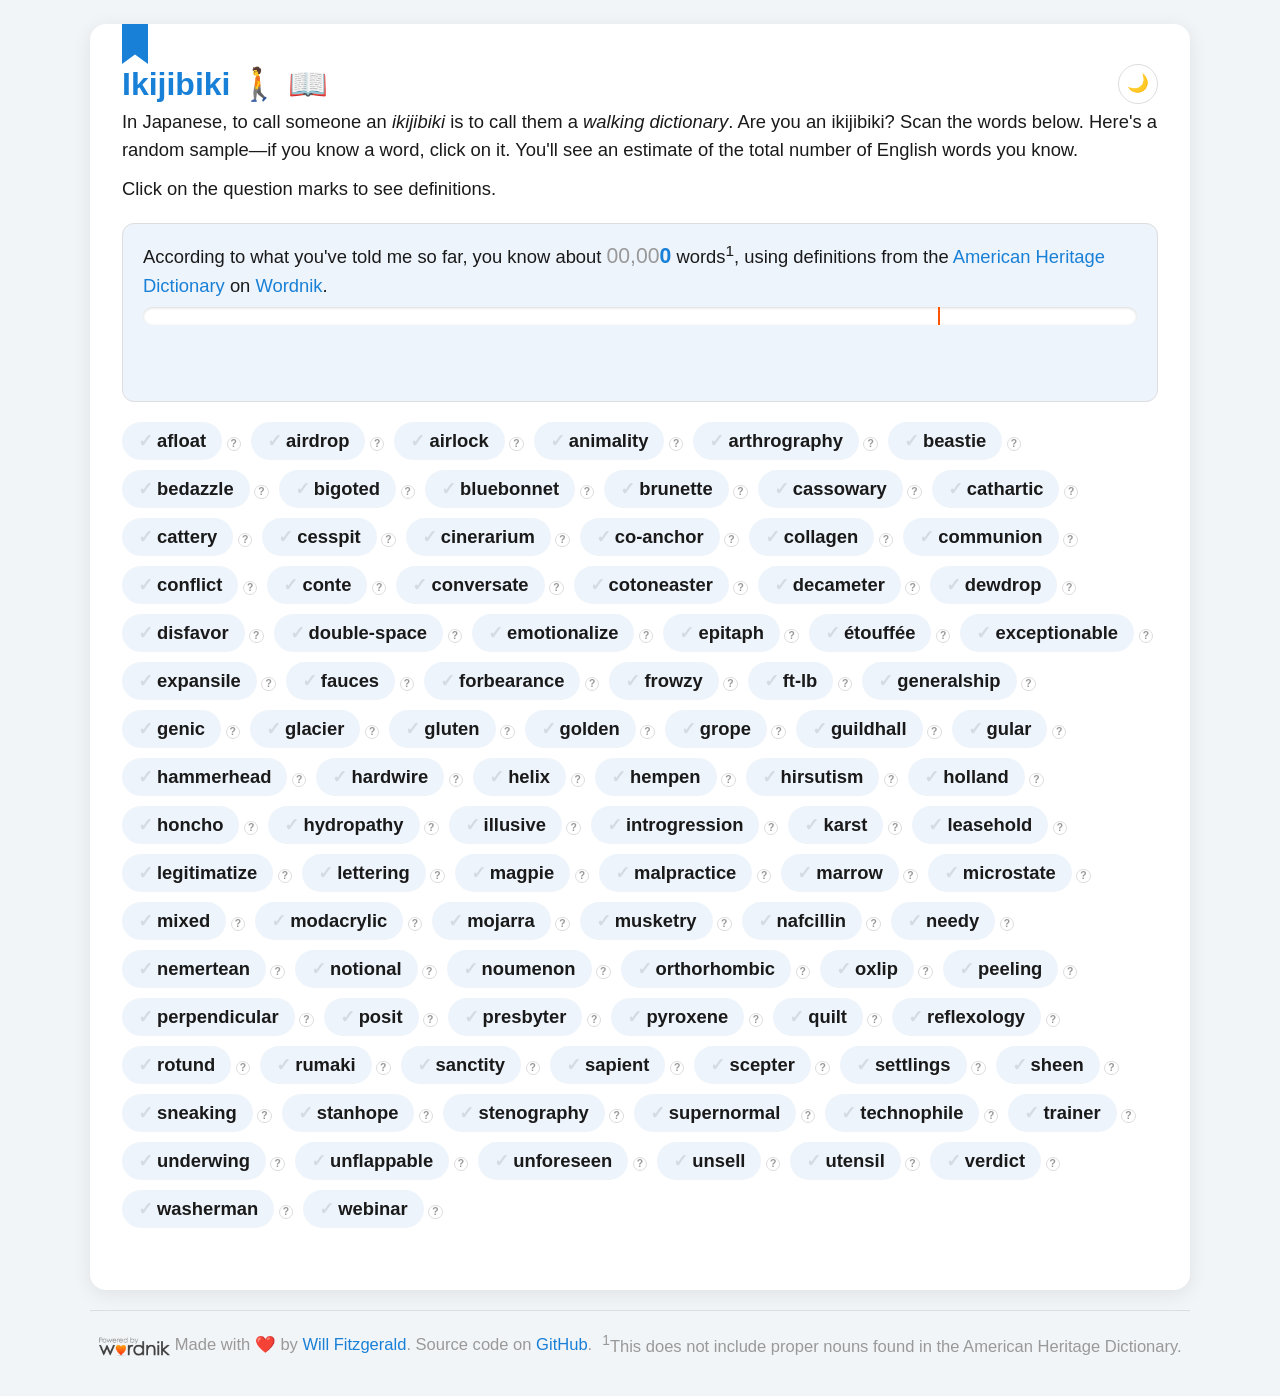
<file: index.html>
<!doctype html>
<html>
  <head>
    <title>Ikijibiki</title>
    <meta charset="utf-8" />
    <meta name="viewport" content="width=device-width, initial-scale=1" />
    <meta
      name="description"
      content="Ikijibiki: a quick vocabulary game. Click the words you know and find out how big your English vocabulary is."
    />
    <meta property="og:title" content="Ikijibiki 🚶 📖" />
    <meta
      property="og:description"
      content="Are you a walking dictionary? Test your vocabulary."
    />
    <meta property="og:type" content="website" />
    <link
      rel="icon"
      href="data:image/svg+xml,<svg xmlns=%22http://www.w3.org/2000/svg%22 viewBox=%220 0 100 100%22><text y=%22.9em%22 font-size=%2290%22>%F0%9F%93%96</text></svg>"
    />
    <style>
:root {
  --color-bg: #f2f5f8;
  --color-card-bg: #ffffff;
  --color-text: #1a1a1a;
  --color-border: #ddd;
  --color-primary: #1980d7;
  --color-accent: #ff5401;
  --color-muted: #999;
  --chip-bg: #eef4fb;
  --chip-bg-highlight: #e8e8e8;
  --checkmark-idle: rgba(0, 0, 0, 0.1);
  --shadow: 0 4px 20px rgba(0, 0, 0, 0.08);
}

[data-theme="dark"] {
  --color-bg: #14171a;
  --color-card-bg: #1e2226;
  --color-text: #eaeaea;
  --color-border: #333;
  --color-muted: #9a9a9a;
  --chip-bg: #232a31;
  --chip-bg-highlight: #2c343c;
  --checkmark-idle: rgba(255, 255, 255, 0.12);
  --shadow: 0 4px 24px rgba(0, 0, 0, 0.5);
}

* {
  box-sizing: border-box;
}

body {
  font-family:
    -apple-system, BlinkMacSystemFont, "Segoe UI", Roboto, Helvetica, Arial,
    sans-serif;
  color: var(--color-text);
  background: var(--color-bg);
  word-wrap: break-word;
  margin: 0;
  padding: 24px 16px;
  transition:
    background-color 0.2s ease,
    color 0.2s ease;
}

#body {
  position: relative;
  width: min(90vw, 1100px);
  margin: 0 auto;
  background: var(--color-card-bg);
  border-radius: 16px;
  box-shadow: var(--shadow);
  padding: 28px 32px 32px;
  transition:
    background-color 0.2s ease,
    box-shadow 0.2s ease;
}

/* Small bookmark-ribbon flourish hanging off the top of the card. */
#body::before {
  content: "";
  position: absolute;
  top: 0;
  left: 32px;
  width: 26px;
  height: 40px;
  background: var(--color-primary);
  clip-path: polygon(0 0, 100% 0, 100% 100%, 50% 76%, 0 100%);
}

.page_header {
  display: flex;
  align-items: center;
  justify-content: space-between;
  gap: 12px;
  padding-top: 12px;
}

h1 {
  display: flex;
  align-items: center;
  gap: 8px;
  margin: 0;
}

p {
  margin: 4px 0 12px;
  font-size: 1.15em;
  line-height: 1.5;
}

h1,
h2,
h3 {
  color: var(--color-primary);
}

#theme_toggle {
  flex: 0 0 auto;
  width: 40px;
  height: 40px;
  border: 1px solid var(--color-border);
  border-radius: 999px;
  background: var(--color-card-bg);
  color: var(--color-text);
  font-size: 1.1em;
  line-height: 1;
  cursor: pointer;
  transition:
    transform 0.15s ease,
    background-color 0.2s ease;
}

#theme_toggle:hover {
  transform: scale(1.08);
}

ul#wordlist {
  margin: 20px 0;
  padding: 0;
  list-style: none;
  display: flex;
  flex-wrap: wrap;
  align-content: flex-start;
  gap: 10px;
  opacity: 0;
  transition: opacity 0.3s ease;
}

ul#wordlist.loaded {
  opacity: 1;
}

ul#wordlist > li {
  flex: 0 0 auto;
  margin: 0;
  padding: 0;
}

ul#wordlist > li span.word {
  display: inline-flex;
  align-items: center;
  gap: 4px;
  background: var(--chip-bg);
  color: var(--color-text);
  font-size: 1.15em;
  font-weight: 600;
  cursor: pointer;
  padding: 8px 16px;
  border-radius: 999px;
  transition:
    transform 0.15s ease,
    background-color 0.15s ease,
    color 0.15s ease,
    box-shadow 0.15s ease;
}

ul#wordlist > li span.word::before {
  content: "\2713";
  color: var(--checkmark-idle);
  font-weight: bold;
  transition: color 0.15s ease;
}

ul#wordlist > li span.word:hover {
  transform: translateY(-2px);
  box-shadow: 0 4px 10px rgba(0, 0, 0, 0.12);
}

ul#wordlist > li span.word.highlight {
  background: var(--chip-bg-highlight);
  color: var(--color-muted);
}

ul#wordlist > li span.word.highlight::before {
  color: var(--color-primary);
}

ul#wordlist > li span.lookup {
  display: inline-flex;
  align-items: center;
  justify-content: center;
  width: 1.4em;
  height: 1.4em;
  border-radius: 50%;
  border: 1px solid var(--color-border);
  background: var(--color-card-bg);
  color: var(--color-muted);
  font-size: 0.65em;
  font-weight: 700;
  cursor: pointer;
  transition:
    color 0.15s ease,
    border-color 0.15s ease;
}

ul#wordlist > li span.lookup:hover {
  color: var(--color-primary);
  border-color: var(--color-primary);
}

#stats {
  margin: 20px 0;
  padding: 16px 20px 20px;
  background: var(--chip-bg);
  border: 1px solid var(--color-border);
  border-radius: 12px;
}

#progress_track {
  position: relative;
  height: 18px;
  margin: 4px 0 6px;
  background: var(--color-card-bg);
  border-radius: 999px;
  overflow: hidden;
  box-shadow: inset 0 1px 3px rgba(0, 0, 0, 0.15);
}

#progress_fill {
  height: 100%;
  width: 0%;
  background: var(--color-primary);
  border-radius: 999px;
  transition: width 0.3s ease;
}

#progress_threshold {
  position: absolute;
  top: 0;
  bottom: 0;
  left: 0%;
  width: 2px;
  background: var(--color-accent);
}

#progress_label {
  margin: 0;
  font-size: 0.9em;
  font-weight: 600;
  color: var(--color-muted);
  text-align: right;
}

ul#definitions {
  margin: 0;
  padding: 5px;
  list-style: none;
}

ul#definitions > li {
  margin: 0;
  padding: 8px 0;
  border-bottom: 1px solid var(--color-border);
}

ul#definitions > li span.word {
  font-size: 1.1em;
  font-weight: bold;
  color: var(--color-text);
}

ul#definitions > li > ol {
  margin: 0;
  padding: 0 0 0 25px;
}

ul#definitions > li > ol > li {
  padding: 4px 0;
}

ul#definitions > li span.attribution {
  font-size: 0.8em;
  color: var(--color-muted);
}

ul#definitions > li span.attribution a {
  color: var(--color-muted);
}

#definition {
  margin-top: 16px;
  padding: 0 16px;
  background: var(--color-card-bg);
  border: 1px solid var(--color-border);
  border-radius: 12px;
  font-family: "Georgia", "Times New Roman", serif;
  opacity: 0;
  max-height: 0;
  overflow: hidden;
  transform: translateY(-8px);
  transition:
    opacity 0.25s ease,
    transform 0.25s ease,
    max-height 0.25s ease,
    padding 0.25s ease;
}

#definition.visible {
  opacity: 1;
  max-height: 500px;
  transform: translateY(0);
  padding: 16px;
}

#definition_word {
  font-weight: 700;
  font-size: 1.15em;
  color: var(--color-primary);
}

#ikijibiki {
  font-weight: bold;
  font-size: 1.5em;
  padding: 16px 0;
}

#footer {
  width: min(90vw, 1100px);
  margin: 20px auto 0;
  padding-top: 16px;
  border-top: 1px solid var(--color-border);
  display: flex;
  align-items: center;
  justify-content: center;
  flex-wrap: wrap;
  gap: 10px;
  font-size: 0.9em;
  color: var(--color-muted);
  text-align: center;
}

#footer img {
  height: 20px;
  vertical-align: middle;
}

#footer a {
  color: var(--color-primary);
  text-decoration: none;
}

#footer a:hover {
  text-decoration: underline;
}

#according {
  display: none;
  margin: 0 0 8px;
  font-size: 1.15em;
}

#estimated_vocabulary_size {
  font-weight: 700;
  font-size: 1.15em;
  color: var(--color-primary);
}

#estimated_vocabulary_size .pad-zero {
  color: var(--color-muted);
  font-weight: 400;
}

#according a {
  color: var(--color-primary);
  text-decoration: none;
}

#according a:hover {
  text-decoration: underline;
}

/* Confetti burst shown once the Ikijibiki threshold is crossed. */
.confetti_container {
  position: fixed;
  inset: 0;
  pointer-events: none;
  overflow: hidden;
  z-index: 999;
}

.confetti_piece {
  position: absolute;
  top: -10px;
  width: 8px;
  height: 14px;
  opacity: 0.9;
  animation: confetti-fall 1.6s ease-in forwards;
}

@keyframes confetti-fall {
  to {
    top: 100vh;
    transform: translateY(0) rotate(720deg);
    opacity: 0;
  }
}

</style>

    <script>
// Word + first-definition data ships embedded (gzip+base64) directly in this
// file so it works offline over file:// with no cross-origin fetch. Run
// `node scripts/embed-data.js` after editing data/words.json to refresh it.
const WORD_DATA_GZIP_B64 = "H4sIAAAAAAAAE6y9y64kybUl9isOTlgJxKlbxdcl76Eo5E0+iuxiscAkmxAEQbBwt4jwPO5uTn+cOJENAd2zHvdY+gBNhIYmml/9yf0S7bX2NnfzyGOeHAggK09E+NMe+7n22v/pB26ahvo4T3Xoxh/8y//8g9MQ2uIvF1+8bf1Ql64rvpF/J3f2//Z/Fb+uSxzohlsRTsUkR/2mOzf1eCm+dd15loMOxU+nS/GbqsZxX/7goNf7W/1k5x2Kd4N3U/3si3ehbeWmxdv1Cf7p/cUN/uFtUz/54tu69N3ol4vgod75bprl7uuDyM/d3DR2DB7pd9/9tXj2wyi/x6d8F5rGHcOgN/59N/mhc7xAc/dO9j7rk4eh+s5PxY+//Equ0t+G+nyZih999dXPiuOt+H6ou9JPcqO/djXvOd2+LN42TcHjxmLwox+efRWfcvnP/3L4gbzKUHsM+n/6wVVu84N/+cHJd91Nbl35k3z60+nAC7THpu7OhyIMRSnj40p5/Pqjr/AErpBz8Iv8M+KpMZ//a/2Df/nqfzssl23c8FyXdeWXS7/tilrGVt4cXxeVH+tzJ1ecQvFUy+PjDBmb3o9T9qqjnPzkh/VxOy+D7aaCP4yHwo2FLB9XXeTqMuwyA77Bo/ZuKi/Zq/bel5fGj+Ny4W9d+SQDwJk8uXJuJk6VHpl/52c3hWEdzbfFEGRC/d/nuu/lVa+1LNSrGy+4tOsqueQkQzmFupH5lvvUjSxiPz7KGB/ddMHZuZsdZ5nJV0aC32cHsPKDP8+Nm9Z5+UsoToOX18Tas19lcR4KL29b1q5pbpijwbdBRvQs/xm6VhZScuzIk3P3LP3gxsmvg/sbGQY/cKNcg+ybLrRhHouxc09+jPvn7Dv57pe+/dU7O/+X/yQf9CUvTh7FFZcwdNy3/RA+eO6pAs9XeFdeCn8T0SCbpZmrOJU4Qebhue79kHvc1rtG/myTWeTSxIO5jsvg2Q01nrhywxP2SXH0fpL1sxkzPPpffOePcmzRBpnZMBz0Ha6XWp6v7k5Y68WpCfOgy4Hjch5c3eGVqrmcRv5Qj7ZU5lEeXxb5KYRK/jMUx3qo9JjB95OsI/2AQyAjj66esisohK5OpuXP8yD7rwyzCIkbNo0rPswim3zuAlfXPNX+YeI/yXD1YZjcsfFYwyI3bg99uMq6qzDdD1d3KwZX1eEgLzNzpPhSeJlR5md6GESue3mOtp070QZcYNktV8vO786pkPF8fBlBV+BXvEhVD7I6AiX3q5c512cnQz99TN5Cbj5hsmVz/H32XXnDPpYBkr0QZLMdRWZhvX3x9Ve/HOf+V7/45T/hnzcFr5O7US/Ctay7Kt19o+9Fwk6eT+onx6UhyzXMIs+zGzlcu3ESvdYml7q6oaLIboLoADwpFr1sLhE7WL2FnvGo1/c2LonSKudhkPHLPr1vW+jnZJS4EOWt5BVUO3ynCi+qchUNReNFLFcimSo8Q91zm8tOm2SxzF0lX9edPG6PjX4o2volSsuTHIIFffQD5NqBHzCKYzxnbGURFSVkR/a5G9kGyUMfZYdVm80qT3NxdVYmTBc85CptYReUgwly7EIR1PhzxMvY1tXhGFxfV3ID/9LLk1Pu17KzmmASSRTTJY6+b2Q2MGqNzMwIvSv7QH5roNg7OTe/k/2lrad0D4qIkRUlwwMZJbKhkiteHo6DLBt5YFlcwyW0x7qUse5EvjYHMSH+9MWfvnlz4OhCvssiObr5Ra6T3TY+tB5PvAqR38WvCmwWajPq3yGIyJ32NBN2ctNsNsZ8hFQvvnD4c5ycGD5v+E56rIsG3+v6UQyCS1in/VsOpyzECnJmigJnOs+d/OubZjyoJEqWhQyBzPxEEV+fi7Nrs2MxdxB2snzXvf2d3CV+mTutC4OfZBlVgwiVVIYO4SwnRotR5ksMV9ka70TYHH/1o68gbY6/+kY//Uw//Uk/6YdDMdZtLZoLL+FPJwwkdphe1w+82ivvG1QJiBB1JTTKc37KykvdVKVs/M2+kDs819ESxq8caVfw6M2mc1xq5SWExg8Hmpa0Ead6mlUq4TxZNyP+pm4U7Q/BDmnTUbSLBzBUtcsug2sNy3uq2+1Djt6N+oR6QH4Vid3oB2jZRMeoLeifsXGK1p37+lW7BWZzXc6jaf1OJaNMwttZhKDsDkdp9p2/Fr+bZRu6g1o3ddu7Buacr7FzvNyO+mDI60FZfeM4t6kq/M3LpT7WXLsd5t2L/YBpkWV+DCJnT3PTiRiljR9kRXS62B5FX4htntUBFyear4YBuNzpXROwhM9bkxEi0n4Qc2QM8v0Upbor7MAilKUbba7D6ST+V+7GYveLdT3WiR35UsoLYEzPItdUjmKU5Oa1jIaPUzKKKZ+1/Z0M9kahiVg5hmkSpfV2lIWFs0+nxVahIGsaFe4wX4Mb8u6KEzXQh1T1lCHQsZBvYcVycFRfP5zqibPV1JXacHJAV8lCkNHxajKP4jnlb1bJwaLgtyv9NIjQMu3PI3LnizcWho1bMPiTCAhKDTHaIMk6bsspPEIEi/0vey+7ToJsjERlvhWreRxlxq8XXE/eUY/A5eFRzpX81oT8BcWKkb2FLbfVEYMYDaPoiI4SYitgZFn1vUi6bnoD2QbhL9LkUvfZp/at7ILyzh+GpoG+DlvnGFJSTPXoKGO3wxwQtdmIVZQ1RmR7iwvlm3uBEr0KsVa66RV58rZzZ3mtOsoTWz54wxHKXt7u2cx/cSnE4h7jZjvJHnlowlFWrRgXt5dPNuoochou6PJseVe57jqferhqfskGfPZwW8vQj3l7QUymfiujSu9hFcFCwnKhrpApEONRlsNZRlcuioEpMTR5L6Ctt26ATgWiAQV/zKpfMUFl1VSbHXrFN1lTcAiIFbjU5XAi2kNLw00Eu3ht82DeuC0XTEvRzyI3bp+MveiyKU42DBu5iGdoQD3WWQxpWQC8mhwp+gTeu00tjhAx7nIPKxblOZ2sPvgWnpWsGJrPMDnPtSvh9fWyAPZUvT+lARKxMGX7dgV/ONzZEBMcPLNcvnFXV1OOigbwU9YFa+tRFn76sC0G40lDTXM3IkgkOgvbI3sR2XdPD3UqzulSFjBIsmtggN9bj6sjRUe4zj+qf5EXlGkdbuJAp7KCroBXmX63EODBzxPkt5r6PDvvZ8nITZuJE290vDDsUtvsqVX1XAe1g+kouGvukmKrtL5eZc5/lM91sxhZ0VY8arARvlwZRBpnn/CCyGZqsE7hRYz+pv77DNdKzdR/Tq3Ur//5FSv1+/[base64]/[base64]/arl71xQWRbH1PsQcQBLKQGP90NDL1WFjwN3Vkc8YpTp0Igax2Ergqa3dr4HmIR84n482sOouiyplZddhYbFf6ohtnhCyITh4GmY4IZy6twueXgzumm1W/29MMg/ns3b50liNLoLSWZDl3NMoNjmIcSxlwPP3BQj/akygBOEo+2SetncRNKBP7wItmxOzWzjI/7GJpUmx6H4KoHDBaEswzIVJ/mTsz/QsSk3MNV4uvXmD8EcCyfMmgoc+CgdTEhgtm9j/MgMgz9WdhFkYooVQGWjgcfNYHxDkHLysnLHxnN1U2FS2qE49ZPoRQfXlZm54OMhIin8UseldNiNy9L2XeymFd1KFZH3akuZAhqE0LVxS2CspUFGrIWTuXq9hZST371KTEnfxBd0dH7vKpfoPFAeZdw7fIRIHfzD/L/5LpdgF2HXdH4dh44El/82s1HmRhZ5k6esxJPDT5VjZDL+OY+/oM3QpJHxosZIHk6j8j3oLPVIUB79frFH5eLLZJLBgdRW1kGsqWxf7lXi+M8XmS0XN3gKwRexLyXH7hI2xq+v4hn2eCDbnkZYrkG82eT91M2rVnJRgrdqbndi6YOvgk9VlmFzHya0bbIZLmALMw/UTi45fl15P3Nr88+Nh4BdgoxfTrEVnpXD3otEUyjBf2eRdEzjtSdxzuBAlG4ufNb2SOhl3GUm2vS7RKaigfwfNrkshMQ5JNLXjzsPFgmEy2cSrNLs5je2Ocx2y/GyuibU7MjERG0rEVDnNeF8y0ta2jeBxmNmfkw0RmPxdHtRSDxz8MluMRHZQBTpAKilwHpP2wO2bWjekoIcYhdVTGN/BxKdxSXcSf3JYMnqy917ThBB1GYGAdRZ881giniQGDoRPs+tFitVfFH8d3l0WVykN7hhRad9fVPv/pKFc3XP5O/skpP3IxNNgxaVhRXp4msoYYH8FFUoKz0C0M61RKLE2U1yJNlL30RhS/6OnkxygDR4UU7jzTFVus3iexgUc6wC5YAnWiCmy7UzpdPuj4xEExmYR3B/FqDm32jcjtrHY7ixc/t/YgXQVSFyUBESOV+HiHhAZlAW79XxEbgTUKvIA6ZlVti0Mu2vbNlRcHNQww1cOuH0yND9uEJdgbyKvVEJeK7Fn/lQ6eI5QxbwMMn4TJYQXASLFkNnRNzZmKW7OVvpsvcHjuXuKxY9vgirjAekd02F9m7aVQHqVHkbwpkkRh+hyQWf7fCIG/n7zSLrq8w0xbkhc83RsACj4XcrTubFDxNI1tC71J5MS3lxwpOpWxKrIRe5nEARIUZZeT7cehIs0vvbWZY0Ye6Y7hAdsZg40Y4A89XeMNYv8jO7/B0+pM8Xt7xvzBmNOxOEpIgTMPidjzlHs7Qhin5KSv3QnPrbtvgmDkNWNy2fMdZFLmmfek6uGIn7l9dwlQnM3mGIOpg+0K3asgV9ppokLPmAJh2WMIu063HVpdXuA6OMBzHm6sWcDVkHELIeBg/Xb1Xj6HxZzONp7l8MqN4Wk8SQSHrRp7RYmByfXmXb2Ta50KeD4f/XpZANjQ3yV4T1b6JoAzMajK4EP+Wa/eyonz/cGL2HNnIBnJxzMawzyKPq5bR8ERnv1tgXMBKcULufML1tLzJLCKBadi7ZJpmtpHSF1VE81KcGQ+1hKilhjW7/BSfRQeMcunLdt1M9WgW2wmpdoZnmBHmLsJJO1olybrAhwd2CelCZAwqsXtMlQDQVYkOeSwusiazqmQK4malU5UEOGXAWl5bxq4+PTLiDItjgC/ZPWvOJBvTERuMMnTdnRHIZT/RSMruNxliMQ6GcZ2QXw/uSskAW2DUhAS8go7op3xsnkYnYv9pysZMVgoIJP4YrjHxyxM+8ejiZYBOhNh/P7mdoMblBkNJTtjkvs+iWbtDQbACpdOxcSL6RvEVYSmJgVjCJWfkp78N4cXDOYg4BkBDZMz5RF/81h/+eH6TRhzf1+knDUZa/jz3lH+f4X9tFSmzCurnhZEhpeLZNbO6+1/[base64]/D6IzR/[base64]/QYGamm602Kxq2gYaVS5b3a83KZuEdSZIjBzYoigGhCSysa8EC07i6BK0QPqF0OXhrk3U0SXP+wtTao0oZaXEdkuVzen8vcDsJqtCBLdjYYsUcgLjEDXnB2sDZnriJfkZMtqEttEQ2uiYoHM+KhxtnZuxAG9xdz0OMsbG/7sbOAumCrwXyA0e7EOZND9PGEb6XoyaJ/CUPPpjfNFREa7wVC0prbhbI+FjISGG46whd2zb7CGEJkqEOXKB8ZE6af2i3d6ofESrqKwz26ubl8Wv6x/Nd660N3aX/5T/at/KX7JFXz+FexEGVWR7Po5u/5kd653+f2AwgOmECBlplrGigPoX8Td8ZZGkMXzbIj9V62PW1c2CJuugqsJyHsXCDURpMlpXzL3Cw5zxI5pvZ907ZYsVzCXAIFo2RNZYdmKmQtM6ib7KQabPI2sI4h2eJd6SERRYw0x1OgHxhiPaiEi4BtDj9QFCvsA9oonQqus1/rdgf4oIWawFhzS9uIMyaZuHzp/VhsCM8dv+M74Jt7sECHOXNdLaDKJSZrFAe0Pgx8LdBa/m7UdCn1eXFGssJ3l+gxRJz5fLs8gu7qrnwOjWq1rEUCPd9f0QfEf7Qrcj4bjBsTcq4Aq5WcDbQOtkn+SaRYJPl7cKfVSzzIj+AGyT9yZRQT2CufAhpnUbytvDUCDijnAVSivaV704m5qVvfim7pk/Asn5rO5qJcYUkSXrJy5hzpjrNAkLSPDagsyvTbn018MQl1TRAbMWl4FqptALblKDMKd1nzvnZECf4QW4Awk+Skf7JEXCGkO/xt8Lpl6mMspTYTln3mYT6fmHr95VnkgEjWowQ9nQUY963Ajte+Q9krNRaRX8d0jM/+hzo7c0XflpXXDUzoXiOZBaojG1iW32GMFqqWOi15k0OzDXJ3zcaGTb8X19BiYzeSI6SnLiZh2GfKIav/3//rfvv5pRLZbOhin5qcBmZ5kHr6fBwSAzN+s/[base64]/PK9QmPWcq8snnUuA/glkSgZVgU3I9dYW1gAsdTAxhUhRe0QeGXracIAt4iLeq7MadlCRT7Vvjm5Mwz6iukqxxNuAINP3gaWNo4hasdOyYz2l5vJ7fLo1lofLQqPm7ix/TveaLxqbv5kHR7xrDn74/dy0qFkUhb3BH5aoXhPLtpmZTuaKa2Yqin4eemwoQyOqUSlLbohGLLFiXjVaqsTFQ2YCJ/s2wNBWIY2g96iwojpE+AwqWq4ES4Z1PPCirXhxRAhVXLOsZY/fxe0dNuoQnzXaxwisoU3te2CX8a1+t6CeEU0O82TQlCWMaDKOUURsiWzgc578Jkt69FVtsHf5rT7NWS0CsXRbzc8/J0CjBKJ2uVVDME8SoxRhWz9OYVv/HKFZCjhAar5EDsEAQEei9c2jwI/DGYGLFUYRhojnUqwZImdl3nJAIcbDIEOz8bCHcEVeUCz5GWBK0X4HzXXJvN6sQiDrsodpTsTSn5d6o+JUn0XHiDnfiMW040mc3PRZN2JEtj9By7y7r5rtwpGplUexKz/AjM16xEcE+uFqb3SZaJ9LV/9dNxZ+NWSF4gzjciuOmmXAVmsRjsjK67qTFTshApJgTmLZK8pPy6ejoZMMviO+69x2j/ImSMLGc/N+/fh0dHeTSOEgplzQIBXdfu5ZFpyExtxCLJ6ZiYJy0Hg8ZX0sTGImAYUs4k4gTtEiMbdmYmbUvmGhjjIi5YWvEmUPRugmO7TW9wwa60/gHNA9WaHT+I/tZl0mcWBAEyfGIOUJ/+CvEOOn0DxpqrEmpGXJ8ouwlZeIKnhN+TF2A5mgADuROCjcEhs5u+wYaVpVAS8AiKQsu4NYLwilKji9RV1n1i2CgXmPezNMHs02rP7bArL/4bgYPm9k2RGXq8gTub9CtfOWunik4Xzr0vQc7E/GC5gvw2VqLGtAI0QZ52MwYie7eZs9jiYEKvw4EB6YSnqsDb2SrMhsxKK+iRq+i0WlCEkLzEfbdMVDRpgZhj0CmCAI1R6obgby1oNE/9eLftV5UaXJeIvYF4rj06wvsTBLPV7Ei2dfYryVFwZDt1PpX1ACqVhfWas3ecovoj900BTji2tlCFgmsV4FW1MWbJtdf64U00tc/BQcUpTy7NABosVlqHRAxDab4FIPTyoOfceUdwqYgrhZxgUYa2SbaCKeXGkxzg/uutjsK1IJyhdBiud6WvAHvaglcd3EmDg3O0pWtPDUbFPF+ErrcPJVUMB/PCy1QKvUXypCGGVEsaVF5BmH7xGUy2sq5LMTt/GPy2CJpfmk2LjBqrOIg15nUK7GZMPBxLUYPyqngZg6O7UZRMDJhfNGQye7e0GtpxtAk26MteOQEsVpeBvkKHdqs8Vp9IOJ+NWK+VcizAm0bJjgZkgPQMDbyglhZyGy0euaQLk1Let/5M7AmAFPlszMkpHQ31Dx6fKQJ/F6qgQ48n5xt9e1B+ciu6oGALag7dfXjjDclFEjemPqsOhJeTyH7MlU9wCXc4tzI2c4YpgYAXpGDqxRc7fUjASWaqTzqBVmJsYf0+GJRTpp1fiT9z2/sQvV9ApKH5GGwBdCNjPBEQGHZDKYn7BfVRefh7q3jY1yunzEYwSpRiquXFWhwhtiVMR357WKfx7OitMRI4hI/kfiR2UR/Uvedjv682dtt16kFHzsrWoPt08gBqqfpxk5jQ0qRyvbcR36AhwkioZJIR5Ij+UNVHmrB/dQbo0lxRmXeQPOtbKQt1UYCVj96IlkPXrEzThQUI3Za51OLhU9v3GjJusYiDGM/ijv98Rhp70k683tIOk/bIUZHq1+iWHt7kTRfXViDmMkRaiHs1fvScYLVCx5A0J8llc5YPD9brJcPGBiejev+vuuvC8i0KOQAxiIFKo7qyQwK3UHdaXe1G0LWjoiroKlq2mhd//Dn/KOfd1+ws6CYLSWSZaxKrruxDB2TAOZ2nsUjVnW095WMJTXZ7eDihRUSrSbQU6CBVUAUQHUNVI8i2DE7pDnIoKsjmCNGPwXje6Jmo20FAgAawZOTn3qwlXGVexNRuOaWqbkBlMJMU2oICU1WgAgvCLAFXklAPaQuv/ErFVJRluwWI4piAHeqwyFra4BwHRc3qoh3IGFSSFuXEEsyNAJUkhZd9vqD+hmuyIN7OD1O+Z+1PZBpg/ZtSX8mzfC+pDiu1YnTr7XOEzYwRCo6khHCLhPADBGXzI+i5hyyOMA555mXWJCIbPfrPGGRa1jgPBKD4azh3wFhnh8LOaedkXelhgMz54MfUz2rxV2osmy/ugV85QilwDl8x0ocAotZY5ZVYCYaDkiKJLdJfNUhTCMr0cP4c0w4zqqEgGUBzIGmWZC3PVsRMgQHk+qNCLfBB1WhV/koX3j/Fxv7j6KonkQ64UmaAvSq7uI24lpRFHbDN3V8tqECUMeZwf/mbRhTfj7vNoz/3H5TrZDVhoOKa74fSjKAYgYYni7wZ8I5Na01REISl23dacImbqtNWhvSXGE5+u9ukxR4ie3dc/ntpcN1brKRxur/eFIkoCDKuVYYOAQjRYR/Q0AHtexqOZBg5IyWJoZ9Cjb4moxgiWUN507gojJdAQzS6SYksBYcBM+4a1z53Cefbzmn8N4Kb4Rk0NcsYteTJFEVvb7P4W2+A91L0sji5fTOvgHxFdDiv1KN5pBb3XZAQGnpahdRIs/auZXF8aeW1BPWyMDIZYuqjTX1fT1VLV996dtOecG5YALyZGurFWbujVIuFbSA9Iw6tWyGax5gFLJhtoOsRIfotfQD+ezVztOJJtrNKfoKJgGVa3Poa647KD7RZsCogr6kwmTv6NURUYO/vPhwQ/ufP4EHiVfyubDT5q4GwGl3+GKkcf1L/MnCg1F0oUDbkszZTjEagDhDecFImqE0nwA0DuyZU+Wb145Lj5AKTEdvVNZ2qDaZjUYXqlwHa+u7RH/FEWb3cRiQ4TRzcOc4i0Vf0+MfPyd09Xxz1cqAJeLaKrCDoBlVfwBiY5RFuL3smJClaD8Y2oaFlxxFNExWk6Km/OWf3mojyYpXvyLVng33krtxlt7DIokGMINpd2rvCdogLRMPBKcO/kgVTXXqel7B15Q9+TtSTk0UVXShH7DTCNSwyj1+ouTHy+zaJ7vLzVSPqE9xsxO0KKm97fmWS7VD3cZH9bUHxhXBZjlgfgU/ECKGkVzKFyUsLNY5DQYXGkHTMQCry1BRDSFgCGGUyi/isJiZcOOarzc+kDobbOtSvyz17IyWiWnWmV+cuCyUmZWF62gQRHmg53r/LAcq0E7k/Q8SQV6l5jojdipjZEhJaC9eNY+WYhIy1PCMfAXA3GRBIslgBoinCc6yx0DAPCvmrqcHhVjOe6M01BP85b8QCmcyFxE21EtbySPuXwXfahn7iSgUHtzxwzlkCmXB1Sn2RV2FEw3qOisqfXS1H0iDdZUpdgIA4q+WIL3/UDnqaDMCcObzZq9iTcuujmmIi1bGZPfgFHDSBO7pD3usJ/Mxw+0ORPt81o1RUywtVgctDtEgB2XlCfyVyg8JHvtaHgD7iDL7mH1KmYLBZ8GaDXv77n2V7DozdG5QipacyktEbxMRcjPRDtC4IFFTBGT2RBMLd58Obdz81oN7/qDRUEiF9sqxJzRP5QX3yqAUF4ziiUlYzIQUVMraQ3ThHnL8eLGJtFNeJAL6pcBrX2OBYwaZ/GVoq9r0Dq4mKVn8fMGWnIJ53hQHkcyvBpZwPcjw1isikni5dmVAs5FZHs2r5DwLQ4R1adCQHQickc/HGkTgdBI5PMJOj3WpFRiQPKqGruTT57leXKlr3/803/77/yIt8dPROHveC6nDR2iwdCnQB01KF+tFj4rOYiOIc0rMzl3LKLl7M/nTG8dUgU4aGOFlCUgokACrCVWyoZYUYawAkkr1uOha1UP2I7AHlmKLUN8OxkWlVsuEizKIb6prFi/qRbU0XqkSW/1osSknuJJ+dgSL/5KxBnVQc+McxuSZIkdinTGGtDqQ7fy2/FKO3kCsdG6etfWUtYzVLGxiFIO3ylGBNxh8im7ZQAIsVOXQdyUoVcQvS7V0NvcXMPcVKxDLKcvi78aYcirxWNuFvMCCfAdDBfmqyW+0X/yJITPO+DMffMob/ocmh1QjzLYXlPy6b/okAONgcsgLmKHPRoy7LpDrUZ6003U8PtY9EFm5H6HOjQMqANut0QadcckDf0Rw/bB/qeZmN8tbX8Jr+ZNjQZiLOIx+WFGUazcJDEpfm1YG03gyj4LO9gE1GPUp5Qd+b0xB2mox7Qt8bIGP2M57EsemNQ7DO7Hj5vS/UEmmjaHvM6kKVlAueRdqwB3CagPhE48HPMGHMvkO5nMGypJW1D0NXNZqmJHZ46wO7uPjF0SgifOvjzBDtSoRx7S35FcnmrZM5HiwdL4qhIjWrYNoqkp53f4qi51/3CBczqs3s5fEJ1ZyAB7pwUWsHKWusNCLWpAuOte7cusahcjvQkJM1rkhyfCV+dcWS3ySfabWk05t8MAY8o+3oDwvAZtQfalMXF3XLoRYld3xUp7q7WEYtNMVi+g+T8H0FVvhDytH0gjGT3X/CTWKGJPov40P+vnm1VKPfKTUsDQFYdbvwc3Jkw3Db018Ow0oA3oAqMwDQdOQxCLQZYHIwaZ5xSr9DaSn2Lh++5DuIHFZdqx5ysfi5DWDWosunAZ9Nc93XJu3HFIUWemxrpAgmQl852PXuwoWe6PwC2GvKlBO+S4eaffBdVRLINYKgaziy90Ybr1d/WmEN+tONgKykTmkQGj1B5dmId8WfuFLce4ZUnHx2hBXuLLwWW9TWCBdwhjC6fLSDtN68qFsSbNVssiw40WYGPsyBJRHGbdKLCw2q1sBb3Hq9WijplX1UWR06fhzrGC6XEZHYs4l8FNdiTTrTu6+SaboxdDe/PsW4ImEF5Vr7HgrucusZilSFT8Ei2qQQReicXSuEjjqpuYxGOD9glZDVs2IAZJIvtvWWH/QGuByFSSmTFlD0ATMzKj7CPVC6zGZwE4qFGyY8Aat7lPTNU/mW2aBwHUzZY4WCtwxbnGFpApuczixo7TJ4VrSlIDUhLxs12ptWm0vYiKG1ISBPn9Ke+vdkM9bjcPk2YMxtTtwpay1mLGb2aMuBrR7YnFIRCzTNBFSP4MMDSK5XCPNFQmb1l/hMu6gs0ZQTPwm/2MhKXvJ/OmGOZBgI44lryn2gCBMIYN0lJs19MsdqEog3wJd93RcE0lI+o7Yg6JYSU7Bl519jItyQE3EBm6ySyYotryrlszopo194PWgt9YBQDOqzENTI8LVFg9ROWLt2gXmrtoPaVODNQhZwq769//8//+TuzyW5i5hHViZN//j//+n/8PI0AbrR49Vv0qeuJE54pmi6ZYjri9LD5USGiaRYl/5aK44EFvruQyjHmtA4F7bK+MM/KusWzn8T7kJFdn9dbFVjoAVlpJ6rWAPcmfWs0LUsYaNRXBWZ924DgLodL/r944r7p441dv3vhP4Ixf/T/ojHOH1VPCocJHYyLHimYcu0IQZA9TKxJSLs6sXSLrmQ6yitJ41QaCtLBBHMElZTUfPo86WQKA9wYC+fgYvEXVRu1PhcGMwLNG+cwH/12o4jvtZPLILwRg7EZ4imFMAlAx0uQhIMbUPHpVfmKo1MTXeR4t3yS+CKO/NUxOFI9Y75idpGI43cEb66aStaE4lNTlgVIpjnPdTCuVyDWQKVDLaopyXnCcxLZtwlU7Du24KevkExh9JPbrrBJdRFk+IiWbc/roPiGdjoiOaQgKRVt6cGlnmU9zB9/L0gko0F6yK5EO7jczOtCI+zhuQq9HlpUBRCSWZffRP5DfwdZGRfQ91DJRz3XcgKyiB64bvgfHF0rvpLX3nzba+f5LcRdErXZhMTLQt2tYXyhr8IKQ6zIj1lG9olNcW++hnI5uuIQ1Ng14iUM8CzjglDr1iM1l+V/s3We/28/DQa1fNql9GTDx7eujfHlXI3kaAou8D0tsWSwiUR0Lqe3BDjKqX9c48Gt5VlUqSlREqkfzqXwfBdS/XQYyoKbuidyodVocV684DOo6ELFGbKGeGAdAkyYok9lzZebuWo9pjQ9wLeQ849eKaRNbodM8hezxJ+DGgJPdjQzJnLDIu9umPs8Lvht18bC5mqAMYQzfuFi2CAEo07f9vu5UNTY3E4Wu+iB2G66owe/s6mOO6Bo2JB5Kc0p2U81svHdDGY7kiwCPs3KAz5FXEENiZIHfUSXZil8ym5oXXPhOjc/0YD1iwPxhbkDkcpftyfKFfb5SUBMdN8R0b7WBj/rpBF0w8Y+0usJrGGnJZ359f3lAp7pXQi2ruduNpxrcMmTQUl5ZJG3kOYvfM1SvtZzVGAOh+jPLLxpjjogiWAPfS0U6VMueD+BY475pFPep9hNP2WqFH2VRnDzgxtlFLm7j9LTtaffWSFMOID0P/YUamhHu/TonsZgaRHvusjeTgv5ZxRANfBy6oXXRGhmt7QdRkGOPpWct5CiOu52oTs08GgNH8g7EEj+MOjqVXMr0P4/[base64]/i3hwuzzmWLWz9TijwXBC8ZrqHzD+wWaEnN67j0zLM+DfaVyE0YbGKjC0Ev7qiHs9qPRfeyxZ0ReSrcq+vRTOkypknI/qJllCaLcSZBKVO6cpfJjED4ruFWOA0VyaBpc5EjQlHW80oM7YCaJB7GJDQLpyVOjcA2L5QzZGpIXNsqqIoxxYyK3sTnySAtxF2acVA8mlEN8I/cMqNUpr+cmcGkIkPJjqynuGLQAORMoklfay9BoSPpbRZdB+C71r2uh8Ai8DCvGsbBIz/7IR9EwoRUoOE1QU6DXhpKwLgSMKENaxg8vfqIn2goZ/z+rDb+I+sED2WPjrh3ae5rSFTRTJXMFTbISjwSuGzgxneSVt/GgE/arTQaQfC+HkZNlfJ0jqCnibSVOwnbNasUinTWN3LQVakp5zS7F80xahV/SU4SaKw5MP6ff13+f/9/[base64]/dLOqWw1zq/FRsHg7oFuRnExx/nO9KNoZqzLFtzBXG+dSFROaxH9DYrf6GpLjElDUNCAUkljko2cIGy4uS7TfKIaEXw5fcM58NqEfhI7YpCOp5v63UGJoonKFr8qC3gwAk3Zsl+cBuPN25SlsgoyVlLyKvnCD9h5XX1nTxEFtSpYpRZC3k//veyA8MThGsKpbtym613Sn6Gtu3nysfdFAmYmENkiwfKO8CgnJdGOaATCP29ToCdNkKB2omzlCmzjECsy6YqKezIkNa441lI9IwrVdEFgGBfuGTmCKJilsDO/oh1bYKQiHTzGmARYWrynHGII7txVmrlMIuN/ZApXTclTvUOGFXo09dlMmGqitDvWuMObBBTAmHa2eY3i2/bLk79ZKhkWrGfjG22qxVEi6/MFkI3BXBIT62TSeVDC/LAjlSk+qM5cEi351iY/RgbjAVbVO9t038wfTwS4RhVScuI/h/LpVvxxuUIkMnxfA0JefOefXUUe4XeoKRU9+2f2VDY7OUYL/iGKViyCB7n+Q+8xIfeOL50S7ICXaEWY0dxVamhnxY1aja+02mMVKyVNUh67II/ygz4GEZg+2fYxYBR/eOQOYsbx3lir2Z14V7NEptl7AZCyPQ43sEYRoiF6kW57JKYdI5sfmBfPnacxaeuvDQPLnVnByG/Tgohr0EUKqAmRw2NEmRCaNtZze6BBewAvWcmPY6j4LxRcg76gefwXWWD6DcDjG3y15Bf4W74UJQBxtEE36ZksCxGfzgOwudaA0e+SeZERG8VsFtlaPNfHzzgQR1rzp3mVEGtxfIjdQrgcj3NX7VJNi+ocj2k4f4l8cxq99fNYEPKhQfHPMLM/qntz2BQUlOyWK37YaXFTf9sEsAMW/8Hf1n35N6SDQAeOuVvqDcQiexh7Uep4EbBEUD6xYTO+Ho3+CheoxPkBvW2+Ck/G4MjE3bjbvxJebSyqXE/JLg652qXdlGJ0xOirUUEqNFuunVdbHcuVlRogAxlHDX/vMTB4N4g3eOcc9ncV7WJERpzDjZSyMwp0yaepiPdnP1iSOR++k7VabwniNkDraD1FBgq0S4rAkbormb9BtuSmdLeqa9H4AgT2uyAsN1d1eEBkaHZZVqa6A6pRV8bqTEWYuChdlNrVa73jKZQMlZG6fyQQHJOKBaBdJIzf3O0JNS18TDfWewtjutju9VF8Al/tFIhZn8aNBECECC91ckix3XEvw3nWumBQFbakWF2rMZZKYPMetBx8L6yP9nsPm+aR4BBAP2TLDCQMKuKKDa51j+rIz/mOUlZukl5SCTC1Ihxm1wuUiuXxTyc/6FzuEEkZf9VngdFia7Yt522zWvUrhcY972E8fVuH3v09aW71PWDTmh/lD/lMubIZbQTIXZ/baEB3FuS23oFYwqKQSMuaNyaAtkhU9DcBylJ9O5IqMjU7akQeFx9hB+sx2dGah/IONGzRBcZ6lQTSj49wKLJQmZMYSrXcc53w398leNBATo7JN3S4I5KhfAlNZcyBdLv9pIkGHKvtci/g7c07xB8J90tjUeIrPGEuZKTYNIvWyxjUbuL2uoWZtHxi4T2xmW9k3mNXOwuCr8AtJasghjOLffJHTGvqGngU5w5pxg/BGuiVKIl/Dyu489kdpt28lmv+6z/Q4SuEdqySbf4HEx/Fr/NoUwiQtNhhiXszwkzEdfHFv/+X//JmoR+OnVuM1nxNktSxUhlUtZbeZEmLkiP0Q03ODkDjB/BBdgZezT0acqQgUU6nN1YtWC8+FY5q7VmY+rDk74i3JtrvPJjQPirCvbTcN1Etjwp5H7IC/AOyFpvsd80O55HK5IoarRLdiMg9z12Fc/JjDlrSLYdQxDNpEZHKP+x0Uok8q/hgj6fY8ylvk3zwvk8B03+1ebNbsCU4IGma+OrCbc8e7J0YG5t+NaAJsGKw6mqJMnMcsdppk2ANLVXlRv6CEK7OzB6odKjuAfwbjnvWjicGNLb30oUWakEhOsSyotHjjkeNvmWJAvljEhXQoF+HmvQ0ubO2l4Zs90bGd0S5LBd1zcLO6E3ntQ+4prtUan1KCxmpJr/+atMi2LpyfLdp0XEoLHquuUD2HOyZo1ik2tLuUmt6ZlAwaOb9kwYlR9XeikGQZ4WXRNAtWh/IE7ZzSfJvpXH2EUprPCaIn7LhBBNwZH0drOAV/e2DEjLWlpiLdC5JYanipRGc0CIZRcGck6PQCkKeQ2njNPK5gx+YW3hvqWTW/g9y3duyQser92xVeoisW5bDatwzObjO6DE5iC9QspRQDVOtsWPqp9SWHYqcnc95eNjVNU8P4bT2/M1Rj9ZTrI2ImD4as+gLeb4Uw9xFWWttsLC/zZlCF6/s/WWNHpu07u6tAk1jl3mTPOdZMQU4Pq+gRJ9vCEfKeaeBTpKS3dgAljFafla0ADM99pPxw9oBO9TdiECmPa1/6+rGoi6ORfpLAb9W69+HOE6NRlZX5jyj2qu7Ml2kvFGMFqHtsYwWfoa1ctyhUFSsQ6ps2U86DOouRkXG9sEBzcTOXvkpRHNWxjCLpgRHxLl6RW/LYtqpzDE1uTH89SvKhOp5T/aLPuWAJBQlmARFvUGzxidCswKiPhF06HTkuJH2MFx1mD5pDh+xgihj0t0Ujd67utjshv/7jA7Xw6nudgsAg5ok2mkuGp5GVIli3dly1IdYWmRpuXMoIju7017rYuidjP51vcyONvVB3rwJ5230fWVi5yFiQeAQy3B5RMc4Gpr/FDNByRLUKj2srYzXqt/[base64]/vn795m16XMyHxPDqNf7lSdNY7IxTugCPlNbTQLHpJ36rkVuStdn+x68LrH2Y5MsEaGRktN1HkoFUCCC2jl+Yu2b1nmTwZnbswUmS6IwO/0I22u7paEKpWPjr2dEPknW+9xx2kRkQR205C8xG9e3EJCtYR8GxTkWeZ1OSdvkYgzlZgjfwMCJLtwkOZ7rcCXvQi8SW8exbaaeWRmAGJJ9jyohjeCWENhqpTX6g9A5mSwCCVY0JH4RmypqtIKRlRvF7u9oIADq6u0jveP/kWx5HIpV+k9myfxcnYqGOvxBKt0de86flYMQV93kUeekcvH1IfMI4mre2aLt0v7O/EUF7o1p96epaKV8TkswFkGDDANj+vP4CfYc/mendj742ZH0kdku8kadcx5DPjxKU1nlmIIeYBen/xqt3MZBrV31IZSfwadGqroXTi84U5qpasR9t6skie62FacIKbBobiIQ9gcig72UtnMR22KpYOyVEXuuYXenZtNIEbDVPx6x8AbERROnu4/LDyRITamUslBLkg0NFWeMygQ9Cl4VP6hegfAysandRjXhcvqYH5t/dix9sbpJk+qPAex4ys1zFJHlH0NmfL0zU/oQY5SZ/appZMmBiUhQlEJEcPA7hU9oo8Ty6Esm6S9ScYIO55Acs/w1KShGRJc5oV11W0auP4RtV4gO9RbYpKj8L1612v5QAuiTFXCcAfclNA8kIkzcn7kRQN0+kbD0Ozh8rnlF4A8UX8ZPpFis7KKa3miWDzzLl2GmD/VliYRcASNRlERyYtbt0QIW5QXjWKFPCkYyNB7413EVK5KKEReHIo0eUA0NDHrnv1SASLvjuCi5pzymY3rMWzWjrUICIpKUPpxZkF38l5iaY3dhkGJhrWxJjm2VCtRGAIU65sNpBanoqn7Dqr2Dv0KAwaFO1ZecDB+HrHeZLVcbgidZVeJHNdt8Mgl60YUHFS/FF+gaovFqCsJ0fhG1MlaNxhrvFkdRpsZwBuEdGlPzyKlqEm0AR8aFHe7LY+rAdUDbhvW1yjdAvY7IiXprI1ytdP3fRTn/HxOisn+vHD/zd2TOAnZkRn8fX6LDpr2okG/vbxwqwGXTaVPwx4G05rxTM3lHuVFMaq/MIaWIdA+hpgSUQHu9DwOQ6vsEnMSdbbxy/wmvbDKLY0emE+chMKj2cxVMUbKhnig+cbmSxrcoqqXZOjSIgC207i2WIRsu5kjrJYWq+UvunIKdDJZLVLW3iGpsFM70G9SNixjY9aQUF/UChkyz8zhBTHOZrSuOiypCGXgRbzMTRHiKlJ5INT5ssM6o5JRa5CWR/n2psOJ1fu4NGHfiWGUANeOG3QHJMCscETqV8ozHlcGOJ2hXmK7P/o6je3+6Odpx+WfbroKxSJszihQ5RquIl8e4CmE0SBUhO5Y7aZdpMmpKfU2houfRZuB0RM5fOQToKcqERyKB5tPmmxGH7FSZX9B7Pu5jhrtvJMb7l35JJdNayfexsDidA0PRquCQzw/gGpTy19Gf40BwJvSu5RPJIGDgS2TseNLn8OU4NveWXmHWe8Q5XKArBGK7+za9C+pNXrPH4mabq/uZ8LEcG7mkt4pqx7EAQgoTlpDY6NIZqM2dGh0B40pFnIjazdv2kEeiHufdjToFHdLZQ1eJjHBwsNnKDU+hOMDGJM3BrYIKwvYN0rKvfDgevQLuO1nL/oJpNBpdG1Z50R/sGS2K257SJNKrJYwnrdtzRkxBJZB5JUYP+s+0b3wruGnn6Tb5Edxm8S1HvMo2tRVzCIUvcE06ZGgcWPSG7gP2LpsKSon/k1uXRV/[base64]/zk8NVXX2G4f8E/yIPvyuhKw5eItkWu2kgLAllWsegCIsGRCJrQ+C6/[base64]/aILMyNRaIWBzW3hiJrRPjAuPaS8EvxsxC7P9lgYp2scnwizZ7jb4KQ+qWzRb9MKENXZ2qDVgVihAaZfyNviDUTXGlW8ymMHXvCcmS+0x0g63E+kdfP9IEQJ2U9gb6yU++/MVPfwaMmOL/lGbl68NPf/L1v/33d4/iyNbN+v2PDj//8c/4PZMCJ/LKayXvj778xc9/UXzxo5/Kz28eC7LPy1L5MdF25RDG8WGINXl3qDvl+ZZr/cX9I+A7ZEoekKLsXmsfxdIchNoYe3nKO17ILBNrtEaVkAR6VkrcoGIEWR7rrrOXia7ho4QzWq6vInwtqyJhgcUVeKiP/YyBMeummmfmBQc6ORznXOJ6/X3HUXAwXdGuIjXnAmS30fPiNw04/OUic1eXF3TbK4zfOuUyWMjBvtfftG57PKyNLBRws+gJ4x9Gmz9R7t9phCLSmOS5xsV8Twn88MYM66HacEMoc+KuqI/WWnZt+Vg8102z06ZX5O6QzJhZ2x06nhBiMo9iccFgjojwDvTTolwaxyITgJ4ps881tt5RzEmHjgYx+gh4OPL8C+WrInne8rZ7aTnRBmIXkSBExEYS9ky+3uGDnMoLQOabFuVKCT8igAM4oeb9TwWYLTTWEjm/tSnJ5xi/ZaeI97AR0U1dcVSWSiZFfdvAAbXFjN46c1l17I0vdeN7xITyUu2MEloIW8pjuKjnOZovJ+8rRUfJGpQJc0+jQtErpkwba7hniS61SnAqJt0wvGbHd7OsLIYbHDR3bNZBWIY4XYSB57E2CIxMCck64WSgV5fxdoX9fouDrfQv9i2+ZLI6D44IXZoIizz8YnA2xjov6jI/ytfQ/XB1y15xV9E3FDizL7nzM1fpvLja9Tb+wPoDK8c9KkYJmpj+tKy/s2yYK8CvRghNChBvJUlTHVGbTyC+Yf77alSONu5wg/LhrR7Aqo2FKROIlmsLOXJn1dyaLrywEMqyha6LYBjZ2ScyaXaWNmED+fIS8vy/BmLf5w3glB7M7r5Z27JAy2oH5wSC681eMMbQaKpbpCh20N4yYq92ysVoG2Nv2EMs4reYkbpKtEMOFKuTrgnkLgbN6oGIOjsCYd5YjYrsAr3ZlmvQadc6SAigjvJxukZsljSEo/mOOHNf/+Srr9Te+fqn+GsV0u6Fggi50Vhry+dG2bx8T+dMK2y4jzvrAaBxwMsOSy3UqAcB60bwqXJVKPk9w4By5SrnhDYvjvSWSuvlBkWMRhB81iRuXPsgm2kd3b/hMkqowjI1BIO6UOfxb/14E2v5U4bQ5VG6bv6H+szje3cOVmn1KdFXeHaT2zQqkS/[base64]/qpk2OKDbHsLT1IwAWz27HMie9RVOn1XdwGTrGapcgW4mGlOVS/UGM86wYxuhXTmAu1jSVbYTVcLbgDGPTjpbLgvuMveUXmVjD5dxBO8jT3tBFu9kGPvF1a+25oA9aVrtDgcSD9b0szJns+NgahclZsb6ekOv2ndgw1g96mo+xLKle6FNaRc01sfvSxXvj+tVw+x7pHPjtt1EujQWoc38Q9+Kd+9c0haGB2l/oh+hz/tv/s7iZP//mDsxuxXsQzFGrroWSDDCzoroTG7PxD2SJrGJl8U4JXMpu/lt2foDorWrMrvjfc1Upv38T5iof6RQ/WZT6hshLfjkUTMJbRV7DMji+RlO3tYYp2W/spFTbns36jNtSs+W4CmsI8O++KLz4H24bat/ZjSOtqmrXbDxq3Dp1UABo08autDe6iPRkdPjaLdyJf32vVBFJAuQ7fy3+IOvP55lQuo+39hPlsHh6xo8Y47kf5rPyucWvUylxDwTWtMvKUowHOtZhESalKMNGFscO+VLoH1LU+FviUeXdB81AitK6IiQI6UFhkvdorTv9cqk/BmX4vIkwC5rPyofdPsxtAq2779onq346zbLDPvjh6bbE8/ZZPuptk+2E52NIOuCZrI5nZAcqVKFNN39E36kCGXWJyDE7nqX8PNwhMGVzPzG87mfUZIEZlJ5CRctcJddOMj0tvobD+Vw3USgcmc9IaCEYUp/XsnMZi37F87WoZgTHp0gzUmjt0Py65sk1abX0J3Tv23qe0bIHMal9dGPSDip6BPWifebITLTYSRPstFH5B9EpEuEuBhPVXbuAXzBYbcygMn/NP1tAhAFSedBnN1rvH7Uxl7wTvPj6y+KPOCi+YrLR5Y3CxLoJgJP4RxlKxz9oBJOngZ+GyD9toOR6sISbjk7McEHbTxo+2+nAO6A7xbhRO0kmCG4VeBTINSfnsx+1tgaOAXHNHYB9mGQNC7GrcQexT1Jv9I+MO4Ks/JEBp14WyZAPld9adEW6BxXD2SFcVyvujCVb25SNRhFHwQ++tlgb/UiwBRJpe00wQOkoEmnLBYPSSu3TXF7mQQsJnIjB8RL6H4JMDNF0n1Yqq+vVo6EnToNTn2c0q1njmXBw/yYRHq36ktlwschScWmSqfuDOOWdPA688IsqdatzifbIULf9Ul0Ju4tZvApdDqrYTdYyYafBIhaV931xygcmSGGcUjdFI2DD2GSylgc/Yjt0WWF28pXx+r0WFY6/bkNuKEMKNv6xoTvLPekWEZ0IqgSHykME1XiRBu1k88b4DPhtnQAFvjU6nFsgx4zGKPwzYTsH0o2jTFW5T55lO1SbJ1RdwPLJWM2qPAfKlRWsH3GlxCVZ7VOP5zTrzboj9mkfZ/EjS9uTQCb7iyfn2Y6Yn1Fq3vfbDlMiAEjlQIZJ17QA1OmIXi/koyuVKNJ4zGtvCHpgJn3HH0WuwWV6pCzwSaGKHol+8dmoELpdkkpll0YrHpWPl3mQDLF7xK47tfY7KOyUfAR6GjjXaWyYgEMD3MDsVu+YelejOnerdHsossTDinb7TNttFEO4azr1+ByrrgAfO5hrNdP9yot9K7d9rZ/LWou715gKAcENKVmyQ+1nSw+gbSTTFyEylmVn/kwY/Nxkgx1MyGzo4RUeWvwZZ1YOYE9jR+UqRNvfW+zwovRGGwo5bc9oVMFgv6kxwSP5sxN2eKu3AC87EXxWn0+HF7Fk/zKx4XqIDL+fY9K8ijhMk3x/[base64]/Gjpxj4I8esj3mzrOHz+WGx+NOQmIfjGdYRYA7VnmMYni4Cl45FNRMKQEmpEpYgfeiMb0VcqQdeSYnP1ST370WhKEjnotu21qLStYch3EH0Isnr+rGrYoAFAW+0ClUkzl45ZXEzTvrPlW2cwY1zWQjJqdm5DnGMa1UygdHxSNY80/ocPQ8WaMHfVCht/7s9kjKJUaI8aYlpaMkFEfLGD7IStD3LkLo/JVbEa+CggELg1kNRAH6DEZOqx9oFq1jWpuMJc2oJGcBnR5BSijU2ufKZ4ly8JuOMiPyqthE/ZiDcjO7hydkiR+618w/Qud0k7BlW+PInZTAXSGHXQJkYBde+7lo9dtfYTdtQmboUkbaCTolaHyMh81fHmuN/3ePyHW+/V3bx8S256Hb7fmRPT2SiWgcyeXhlNw5b9r8XAfNINjZYlcPGxYcRw+p3DJUbVpyf2aNbO6puwBxVZba2kS6tINqkxIX1dYldPiuINy3Lp3EOAxgZBCXrHaQZyK8cROnMuD/bXDSz4uyKrsho+vfj8BlNusCFQiLjRJP1v42Z+VMhiBzOhugTWaheKis/NguHqaUuESQcc7JYFuEG9lv+Etik8blCYAFcW/UZwz7JSH10DT3cFWSfQKjxEnm5KwKYh45tFsO7BuNH6KRQQNIgmoqNjN2JcbRrHX22jGYA1qsYfIpxsVYT9rj/BF/0WINtprdAWvf1D7zP5W3hZ4k/[base64]/Qxndxr2xq9kPCGxdL8NalyQ5Y7BKRSETIO/7uzbM4qv7xRz7cri3NzKoG6PAtp/sin8+NkG0f71TyKkPRwtkrWkrSxRS9F/Ci9nmFsHWpS/[base64]/v2PqJgbp/qF67nKzx4qnRRjg0bXLvO0iblNK50Tga5Zc7JuAROLP5PlLrtomLJxSvWsEsP+UIRO2cEAPz45vFzrdPrUWw/N27ihnUjthBAYzYmpBH9ISlkx0kF9lKsqAl80MRXpsd847WiTZ7WsoJHp52wXz+h8hqCXU/IVwK6NuvQnYclBbn15f4VLUebMLv9XlMc3fdhTrtPRdNA0RXTfDICEzelIi1mopE5moc9NGUnOrf11SfvEF02/KOt5T5pHLP0rqsRcthgR97Gy27qXqGmLp8hs9cau0721PkOcUC1iaytFT2y1wrSJFlNonyEq88on8dIE7XWgscA1cpWkl2aPWMronrvKqfBVkDbFwxkzJGUa4p1GTIRmIDoP2t/[base64]/8MTRprAUfV1puNCRCwAVY3rSCzLjM+W6BoeVhh/cFzl558eXGreYXhOmX/uFiPEe9sfvUEUKqn0VnKKT4pPTOxcedDJaIjz6gT1H6VlhVB+SMYOdeDbW4AocSIEow6LIhlqNtgGCIFRJgANpQQ0bv5O6G3k9i+6b2y0CBA6vDnZcAkh4ZQbx8kKV4MUnmYjg2TQpiB0niM3/+1Vc7SCQl9V7TKfxiB/C17Qj526WTY9K+5sQv81EQ9j8e7nSBfZ2vZxy9u++iKF/tRowRa2HeYLU8Xm3UksIQ7ZydRFuLXeS6T0jrUj8bQEQclRVliMVetjV4TNGxDPBgJVvx6bSQIjspc/OcZ2Q2mYyD8pTMbtoghr+hkVTBvEI7Qjde5EoGuwmhjzwBgIYbmwN81kY5v9V8FKnwfHtAFWKhJeBppPCi6d15mvb68BJZkO7TWusDlvpgEK4AacCoQLga/1LaXCJiF5YS4g2N6o9+8hqNavrhFZzaj+9xahvHICIJRU6Xl9DB7xmeEighYnxW00tVQCyCjAm8gTzGpHlQsyiZYZrtJGAapwhU2MEAVd2Go11hi1UdV4gBf0itQB9fo7w7Dj1zzeJSbkLQjDcaHL5T7xJv3txgMsehiSpyL0rqZpTdpi7ZSsy+/JbdD6I0zqxwuwvSGAjksMDENOguxngYFhtlOTsrVUQZ9egWl7z40ikH/Z4xt5GYggda7FyZGsxeJeAIllklbvpDUuZojW3ySVXUFyYGsKL05OUY0XPNdHmU3VhmMwdbBsW3EfqSBIVYHUWm5jqlN/ji4ceH4idvLD5sx6BwoEkjbF98dShw4E/[base64]/jjJsQybeuo+7HTdBl9CEjejQ1rcbQkowdBJvDWA8MMULkYmxjSNdkFf9D3dEQOAB2qUAivHwz4bPxzV6vtPCAU7+A/+LSMDdTBsTGt01LuEQsYeYB8DBDCsmurI5XdnMRfGLaFDJqxpaz65PUfb1T//53/77j7/69//8fzP6QEbJ2Wul6J4DLHMVeqygrbxkPbBKRSbKfzgqDe8nMKn+chvrJbAoP3eAgS5FBtVKWmtFPtjCrPOGvQ7LsWSMGawmtTEILqdYcCDmF+KjZnXdTXTLBhhNniuzU4gbZzUQxJMcoi2yVcSA/ZJY5L1O9mwic9/GuUu7pzHyQI+Tq8az9SOjxqi5y1cpNk9Xl8buMf1OA/G90yKjAkftRQXm0wkckjlXlrjOxXPYglK+vYGec0BnQyBTFjcP14tIWuIA1tAo/ZGFaE8Juqw1HLrRMGVIIL3SWdP2G9k9MqtbqT8/CV0tCPHKAzwPB6ykD8FasqFe66O+n/2xEb3rg+qlo7ahN8d01G4nKl71SC130KQNWwbfduC+ICY7pugzOC7yXe+NlaL3MXMts+0jZmdZyxdlzcYdr9kxCBsav7fFCRn5xu7g2WDYO+vR45GuL5TTRsSiA7UlLXfRT0ZbvjKZnjTjlbvvx/pIuoLUK72gBVkzw/ZFJAS4BHNGtfCpWUNe5hMj6L6K8Tbo52U1yV54uhWdy7d3FZmRDPCfxXVQSmXUwZoYRmMrhwDPo2wvmbO9/[base64]/JN4lC78bPs1Sgpkrk24Ze2uqsUr9fFJImXHmsJj7GGE2MS0WeSSVZd2t2evPWZ1G46/3+upSQxZIrFKtNZH1iSoIwcFYxag/z30+sPniIPcl2KYzHWwtI9iaGo3aLf7nUR5XWdlC+HgOsTskAtR46XCsSIBq1fU9g+tHouAfkpVWkDR1bb6wmcQ81PgFQ+mzELbrJzj7osxan+rzXYlWc5rPbNkZZurgvhhDXDpyo+kULMptaYQjmgVKYc/2Oyp/F3DIBXflFtdzmswvL+qDsBpZes4BIKFXmzTEk7UK7tcSIRD6ldVBrn7aVkaEgQTngQCTXt5N894yicaNNXLz+vAau3ZZckqXTInzZPFepSX7z95nbQY58s0Ev/kVUyCSP9D0cKjdvezgC5v/AYOva9ZRVrjvYkyE8b0PQ4KDka61dNw02bYxNBi9uoS1knV6KL77+6pfj3P/q3//rf/sZgjb9r96Ypy9X3oFOP29YmI0IdFpoCsjkgQqPyRyTOPqXMFlFA1tI7OmmGhklIsUTfbfpA+NfrL8B7mmGC5p8In0cIQC8wE7qpq1zuo/EMywpHV8PYy09P1kZe7gvMn/nOsccbjN/RBemud2shu8vdVP3fb10B1rZmSjX5DE6ZpCtM9DTXn+EB5EqD0Bnb+K/SrxvxA1ahM38BvLDNasJ6Ed1WnDpSHUP2CKi+8BQsnWxob7t3bDNkOaK9TmQ05HIBp7PDkLQU7KLQtuWAQ2eHbtpjOkByIwxZMfhfoxHcOzXQ+pOudd8DFIP+RJygJuP8/l+phfDmRL4ECtpD0lpmSHFj7KSmzWzbU7Bu8CUU4Srq7lje9kq2NjGWPuwEs+hLYQSVjo4brQQAS4tpw0csRcrfuWMHcHGEw9TFHJ/qfNgPlUjly3BKMrwsY75W/Sre3Ch6G7ZA2g29XN4rqePGwvtljBSAmZPkoh8bTAfaBPYx+f90IOYaGHLcBjlnOGWLMHC+vlFzn1N7kBTqdOOTGcZSKKrNGpoaeHEOyYYhrHVwi3xieTLpcnqCiJOOsNo1bDCHalH8YyWpixGAya3EQRTx8hK6IyIWBdJcpV8Ek/2NnoCLC9EEg6QDWMlb3LdjyLYGuxzB3hB3uBo3Gkz/hYjiNukZ1tjtmp+uTXayhnTw4bFisKPnSYP+gBLWxqRr8FiGucwWzGICJhqpmEwirAYTXkAH+gRIQc3s/JADT561NpHF5WrOzXMc9Nsgl6t01R/Kd541xlEsZmtUf0jW8Wr175XgNPfwXfegk5IbQoLSf4QKX0xwDTK4GrQb7lElFkTGz1yxXOrlaRI5DwYFKR1CNa8pG/GL8BY2ccSIHCq+/aNjWWrIGJMS0ecyh6Bs+wo2SDTXRS48hqQUl71SJUjo2mHQ8Jmnen5/PG6taRG2WhJl1TQzIwK2F+2kzOYvrInEhkyWZULalA7pNmtwweRDWzcNcmOJE9ayNfhJacuTwS6caS6AWULygXkHw0YD3W3Y7gwWZt2R3iblPFYkFp7gbqTVmhycz/GSru97Go9Mj71gLfeFnyhPsf638Wj8rVHiIVsCBqO4brEsYwfo5g1OmcASTYwMInE1Mxg3qHYF8ZFrFppADEcAumyX7NRnM4/gFIgZ9mhFUtdxbKnNtY/gieatm1sNyO3GJV1RElyFaRr+dYI/chaBf6cNBgzWCMQMWBMGTjLRF0xvCEH59tkXnw4quO/l5H9JOH6z2m+9edpuvV1/[base64]/cRS+oIHdoJNCzFu5/nWRWrQub2QSRX/8ledsS4ktQ2KI/3QLNLvNMwsWgAvR/bWFTjKhiP3PJqE55ucT1OMHjybd5RxgFLNFliSPMwNgqQt1UUdYjNsozQmEfRVUmB+AjSA/SXT9tP7r4rG9DU17UB5KMGmXeatPnT9IAg+25YhlJzJZ7DSXkP/WmTb48bCwtseA71oL1c8oV6IG5yTxuGELGFS4WWGnJwgYVfRIwq59Pa1lHZrBeOQSPdTMrwxDQrn8CsxigvujG5DSUyre96WrLDnEZ5gQTKKubsFFaq/FzEC/ULIm0278LPa1iQXfosRU0LbNObQsOq+VBm54e7fpi10W7HtHjibjBkPmoFMdHeSXubeojNT6q4/[base64]/HphJqlfz4leYr7w+bFioxis8OlAH86OjtOa1wLoU+cW+tDYRBMSSiIJQIqByYDe6n+AnmYOfnVj9n5x4UoEwdJK/LjCDmMumnIPL4Uh/[base64]/UYltuMSbN2hpwXRD2kQHipq4XkSisvrDvBphcJXLq9ts3NkW2l7lej4rVgU45rDSNs+ynWIDl2psTtaJfNRN3tLVgYDi/Jbvp+YO/GBaQX67u0+iS2dTppYAC+fHZeHKjZ9zNXszX7tFZD8POAt1uyjZtmn7tsnrxGZUCzMtTZdx6C2EU+ZWbSHfoJe/uACvb9kqNWFgSbCCeBWLOYWbpH8jT8nt+SC0Zro7xasa60xRowDuxTMEYg6XnGCiv9piZ/QCHPZ9qe+BNK4Zp7ECKiB6px4s829184hpSnN2phewjuxaHclCmZz8OrGEAQiIPR6jCXiRtRY5FHD5/7lFp8m0N6jd/mXZBxqZxPa0UMNqFU8A3LeBciEoW1RAobmvtGJ2pO5cH6i8bmiWbiXbC9lNmO2Y17DmQU3F3mSnZlHUthc4V5egcjSUbOaz0+pV1RVzqPo+/9g5Y2bfM/Wh3VrYzgOHJn84sduEGCGckd+9K8ED3BdNSE7h5qA5PPLruYP8zbvkZ7XpHJf6UhWtS2VyzmPul7xSKYDefUb72PvYIT6qrlwPKGAP0HstXseMtWvemrz3rLIv3r1KiJIRQdKuUam9gx55Hk9i6/7l0pRso0bPYkALL1tPZyXQrs2tgedq/xUnun3S0FU8pqTCECH+bqvPToi+kfRhhYWTEDKmI+0YYkKgstrJ/E0U9fQ21wCJLJv4gcOVHke01Z43C+F6R3pYrXnRVCQQ9KnL6dXG01H6FMN2LzlWIDtPEFkanyDFjCeWcJLMdMt88uAtluT/e1QhuaZo0njrPtADIfr/WjS/UVw7IENlJquSdzsGdLlOI+O56ayOi0PuIVWrijv9Td6lnMzUnk/JJWSRAttFTtJLiVgPXCZHW7TfrEEJBF6jd1othKMBng9nu3EF0CSjegs3IeSfBSuucMz+GGOikeuFMCxgYOqNvZRJPnuuFqW0m39zs9iP4On7IJL+AGRkp0pTyMrWHGc2z673gtE/pGuRVxsmgVgiBaysy2GqWxrHptTprvci4WLsiIhteEO4l5iK+OLUe0ba3cvZlf5uG2VO+TzchqWkeIMftyh2tLVr9JwsQ7Q/AfmGfw+2en6uI7sbXP27bQjbvZ1rVEzDPZzsiVihZn+XgYKiuqY3jZ7kzrKr3kwWyrMfehKVC2cWcurO4UmkIT4CQjcOl2CFt45v1KY5Edbcu45JY739/zUVvB6CV2TNc7kpwFOBNj70kn6W/qowwaMBnuCBzP6eS2YffYd4EKwUjaeuCPzHnhklHOSzGiBovnaZXIS7G0GLH+Hk75cBFgoms0bPrCxvTiB8/aKog5YzHb6YokchIqIBUr+JxwmQ7kNy2+EEP7TWzfu9s/+ujGiyyp1Y++iNdJMnII7hI72njprk+skV9SBiu6mTfYQQ2I5qf8SjnIAC3sRXgBLIhcAbYorSvZb0fWNBjOXevrLRDLqjt0KlZRkoLw6G8ut4p5fDaAxcUBTRFH12vr26VD1Q35ZQ3GRotlTQMOTjkFELZMj7QEl0pev8Jozgo9B4PcTg8VsfcuWxUpL9T2j/SHoeV2eh2i0cWrmDVWrvr22CxRyA2DJR0Qn18FcC455lulaaxfHPrKYx8oGEJF4J4GRN6yl3G73U04VPPqqoVKa3ZpWrGxKoDS9PZEHo/Trvs2yAz6l1eeWozMmwJAcMBSIb6F0WkrIPlXo9RiEIgMCNkBeg51+Vq7PX6vYAprCcgstzV9wo9fFn9aeUTqzuLju292nqcE9PFH8cUMYxdIQMKMk1PGavHdyqd8LZTv56a8bNPxM22tZzfnUZjjfDwF8RjuSK7F9WXPC/[base64]/dC8gDsH9/n/[base64]/Ra2GixWYJt8GhBnKj7RN3CtGWTzvc1ZdwTahr/2qWYOxT4BiR21sHH0RGPUE5JhJdg/pl48a+4G/ZLD2WBCHgqyDzL3NCF7SZl1F/o9lZsp15dnMhw2bWzzbpuCjjeEiezr8GcKuf163ya81SxiFig0eyMUY8paipqfHT7bFAU7qw17bhEloFj36SQEgy2zg2KalnaTuMfBWGMU75xO/[base64]/KW5oEZjdjRR6wCqJBlwyyQG1xGa6QnXEl3T+YqkZZiXXDaqzG7QKuz7KmkJqet5tqbfxKNnMP2nFwX+HwYbgE1BHH5emZC9e4ihY7EtzIA/PVbbF7RiJlf6tseYdNXsjad36CwVh7c+TjA16sgK0fFJkEtzhup+UJSB627F6hSwrYUKgs4CCN8cpYC1khJHuONe8LYD4QpKEMVto+VKN6zGCjMiMy+LPjfHwUuyTe2K6YAq6gY7m4T7WxTu7nw2Vu1LzKmWsrgMLCLj3c++rml/[base64]/iHY0wPkHuFyDZxavKVknOHUp7UIp+7JrgqZWIHqfe4X7QFM6Sc+9xO2LJN33dn2ITolvYJie1inB7jhcwe59DkCfJFSJd1SlwxR+ybWo5LXzQuBTn03k6Ktt9nCkyBcm82vT9foy8bkalryDWsWXjyW5o+Wdg6aewZxHDybYwsokfPoB15+toPhgSos/JI7AKyJmyMyY9c6DUasKmf88g8sjvlw0fKNBpDeBv/RHu9QIxQeQCIEENUMhyK0DgqNjhKc/RG0AKVlzwo0jX9xT0cwVWzCW+wsF/7EKC/rvV7ZC8hQooW+mVE/ORGqJLsL0bUw1IMW8jWWYzCuAPFUKGAEi0E4N1BuNjLRWNDu8jtP65Y9pj0AmUEkngj00dqKdDm36ErFJkC9uZkuXyaPK7YYg/u6RHuCQzjiD/tCETGFWiIapVFu/JOx8KGvPeKofUpBvcme+MstmXY4wuUYd6G5Mllwa4aGPQ/ip5Zi7aWp2Xuj7tapr8TW7kxnnh5Z3cV4XZ2WBp117k2mPGM5rRN4+LqxwshnSt2QvadXEk3YLUI/+AG7dYHgSUHQbOOQChRhKGCbCeoIA/oEgnGXuvdeWHe4zstOD6EScZUuIuZI87akLDUIcZnFcDfqcm2RmyUWIXi2WvXHlREa6l/[base64]/[base64]/NojDA/3CTMBHjo0Rhvqfo0OLElfTeNn570ewsfL08qZ8J4FH3+eSfpK+vVBaUdYb8ElZ323you2oGqBApcbrf0sD5bRhrWBRpXZoWy87yEEN869+Rj6GmJyN+zE162lZIwlsD5LZ43H/FB8tb2ktbhpD9s+Fbp0YkvGz7d/H8Xq8CiPSrY+A/yI9BtY4jEWu+WZz6aPNf630Q6kloXrCbr9KHChzA4wiI7BzGBc+2df/5gNU8FZ6xNb/RvROf5avOcqAFLioNLooh6tUssNnUVNwdQh7ktC4S6Kfi+zON4VmP5pIPiybecu6Uh0EhXgrbShqUt1poAB0kfVjKYj7FFBd/2cRLT2U+Zz08xlSC2cqyq+HvSlXR29F0Znii/+isNBzzrL1grjUuu39pfDE7xFofBh2YyiFMingXPyFpoNkz4HPtWob/dZk7mZn+t5DQG8t/brwCbBfbY+11aAYNaXUjGJ0EBLmiN2+kmt18YZb1TlmykbSQLW9IgFnk1RWa++uwxVM5O/ZGkstOSNYkfn2I1Fca2zf9UNxAx8iyth/P0LCn1HC41FF3qBo//Fv7g84wWcyGHTV+ud04SAWDdk+X3k9t8L4aJYMvU0I17dynHwp1rYUKznfEmnO6IReLfbcIqQfRyX7xPZzm1bi+zc1MpPYuQ8kJ8eeWx5HfQaUfzMb2Wg5kZG0npdy65dFjNzWKDUaYq3Exa/eE1cQONqAP9ubk448P30ZfGtuw6KLQjFb8U6rCuHCmCZx+ouS390ef9VpKAIm82svCdGQq1SUcOMSDJd/pQfiB5SfkqqwowJDKGt0K3AniPQ0rik1v+h+Igx/F7rw9UClb1SDw/VnrY5zkNqlb8lTzENgFk2CiyTcxSmZ5b9qodnpcWk+0sJW0GNqAIUTcA0PnZxxyVEj4VxmvORmKsbL6+UB/Pr7BocZBHItG1Y70Rnsr0vy8jxOqAC0w7L8fBsigGQGf9Kn1n+cAfdSJuPW5CwbpGXw3YmlQ9NDpIrmO3Brz+EI76Uf/[base64]/g3WHMMNIy6+TqVxNBGlTW2xyENa4OZGFt4zvPgK2X9u0vyACh1sdTpCFcqhkpeQa47eYSbNZWZFGEQDSGt0WUNBJu2h7Xt3ec4z7kbAG9NswZIQQ7OcAIL/GBFG+gDfP2Lr76KzF8T6uumMU10M1UStMZkiZ/OxwVyGEM6n+AQTgjX8o41jDd7jLqDXzbMOPPD/DK5JRsAO2PWdI++f36nbTsUsxvfMorQTMQAgOlm1FjRM+sXubYYLnKsBkNA74EXy1dKBJmTO6+tr31pnUe6Zzfe6RxwelH8oKAFiJQY/1Iet2qDLFXKS9yk4EPuoUp6EZAbiC4gmaietInaamPDgZToBW/JORLr5v2UMhzdAE2URhG1xChURl2iR6D8eGnQ9/WPXqsVfqVdxI8jf8k/UiisyHZfWTJUhuxy6wG7yWqlursgD7iarn8dU4lS8Pe9nD0YOTcCRJYQmIemDeM6D3NT+BiW+msj9WUwaCl0VEYCpCRQQldvy/1A+tTIWjmz4Vz0vHfApGJHiz38/7H2LkuOI1mW4K9wlxEiZi7xzKwcG2kRj8jIzKiOl5RHVonMTgkoSYSBAAoPo9NXs+x1f8JsRmbXMpveV/9Jf8ncc+5VhSppCo8R6U2EGwmCIKCP+ziPAjpJSRj6vgak8z2LIh5SDnWqZbgjhMApz5TVoBQwr91GE3j07YuZNACzEwR/HrB0oyR9NT0Z1RDaclAFtZGi9Rl1WxUkg5QSfs5ffnp703Q+oxQEIBNEReYmKja4IO9pFs+wSkFL3wfXhnUKBjQwuHTQGENouGodTAkyhJk6Ky8KW43fWJy3597vi155UECieSw6Gd4/xk0UDVeHhZHbMMYbAM2WYXWgqJgsO2cQk+dem84J+HmY/FL3wwZbtzkPN3bxTEzSyt36yNdC597Vn2oPLEHamb8CrLkX2cieQmhHzqM8I4N2AeDbKGcaF7+hXhyLkR8Xms0MOu6nyKgU27VGFD+wVZFXwzVCm282/LDN90Fk1Y5aDbTLaRBVN/u0D5YocWoQ2Wztfm6PQCALer/TmY9RwN6NoYZoCP0RWi1ubBauorX8vHPs9+s6Yu58hF2OJgHO389BsUi+ju1WkexquSZBL9tncygHm3wUp+wi2yD353ASFunn6/9WihcnB0hbSnl+1Z4qWRGIZmX0pGZ66kG20TyDH02275EqglaIA39EeUeq1nmNgpDU4CKVXcJKykFC0ytrktlmwAxTMbULDGA1QqKxHC/Xc7OJ15GpeyYkFF4Q11cFfppE+YZiQj9mKO5kSyShQ36R0yWElgMb4CZwgE7uxm71rPhH2G+YUR+PK6ahTc7/AVDnYddBTf5C1VUC4+BYwFotAm1k2IrcZbslKNJYFZ5LfM/+KINjLdJTNkg3VG+Z9oZWzEsja1NipsBwPtC1I1GgilTf0Sw/ive8qWW5z0D88vBRQVsFevx7W5K0iHrwisbSCJy8C4jEyd2hFYNTwGNt1XsGtMs0xZq9xcxBeHby2DlmZWECxB5g805uz/syskJGY945oprZJy4FrfC+fxqWvPaaeTe4VGyBpcbKQLw76EqUSxoal+VPIDTICb0m/tArr7dTUfxnrd49BBPf4AyFk5ULIVR4ZOc5qcVLtiFPlK7VS/fbMiE3DvKRS3eQUKFc0z34oTln/Myxd/UjZYvHBRrRg1xQj8lFHfJtoZ3ca+2Pr8ns5EqAYa3R3L0xYRJgg1iH5e5/Jgt+1dsp8zT6fr6xUGNj5aAtuPgYJm+Db2T7/hH9yRv5pAgNU6VOSZHQSpRvmK3EGH3qLfebzNOW8xtGlkGLjRF4GbE2TWltH39T9RG18LQI1QWBiYrHbBEYUEnYiLP1gK0wW49A2peVwcJaebBq12Hbc4srw/kjMjfmSKdd9NAYmNQtvEavi2JeeGM+6WZyaiB0ISk+7saWuwCGqsTc95VGji6ljDQmTN75y+4A0BBXsehwwPZxE1a0Xd/WuujxxMWABKUnCXfTBXQkLyPVUAkOclpTkegeru3Wv1o3S9bJMhGWoL1CG3dIl4RXihD+noj6LC3Ur2YLuG9v5dr5gY0NGWr2/V39qETeW4//eGAJiyxUePOtTII7zN3wXrlYuG8b2FclHiZ/QSqiZWkA03AfhtGnWPLQja8QHlG0B6LfMr0NXbjv++c7pN83zabYf7/HAu1S3dwfgI7A4u+1huMotKO61c0kG7MrCyZyGZp6n7aL/w2v4ZVyLcTcV7sUbSefOavOPz1I5Sf2cJFdrVq3GuajV631dIOdluORrmTINCuWVJghBX1XFQaCIClgE6pbdNaApvYt8RTB+wqLpUTVddn4Bq3i8ZSv7ru6N9Q2SK5XhP6ILyKVQ4b1d92xpWAU+hSLrXw41RRZZBe/33tq2s8Gn1MUmcQPgC1smVf0rXLeStmxdlHoq8C8MrNiN3Tpd63z7tjljly95NFqTU43Lm39NC2dzQjUBEaaUPUpRpWsFrrYrHxNEzAn4Nk3L6FLGYpEAQbBi+B185v3fiwDkCQbPt3TY4+of695UqywGjTEvP/4/6gYuFHfklUm1UWMyC9Weehy0armZyjhr5QZ3rmARkRaBy548LSqzZLb3BJWk2MuGhxVIT3VMhg3wuDYdTioNO+bHZdCvczAVTvAxiP4ssjFHQELxZNw73uU8yvCaycSS7QTAWqnyoYAlOPseSkDif9+s3tn3wEtCtUxiJNOR/2+wbnlK7nkyjdwZ9P5uHTyA02Gtd79gI1l5+rf1rgX1KJE6RvK7evxejX44tCtx0h628naTMg4MAcJHwR9dRR+/Sq9pL4ylYPlXHYsUUJlCK4cnFJEvl0xgBkD3Wr3WJK4QcrCRZvYcqhgLNJ4ZgXi3yj829IWaO+gnm6AJfplnvrcHwJ/yzO99jRWNSo62CBjLDOV0VdQkupc5m8lY46Gy4fdL2gAdP/j/2YJlzjXvJhQwdEMcA9KOHNSB5kF+Be/YCQNy/g//p/Q5LF5X1Zx+zi2fJtoewC52z8nq6bsiafW7MrsqcqucSJH1kKinEM9Lp2CvNdQnWntFKYtbNolreiTCMpHCfhwIHsCNG1kO8eOV+V+hsl8Gc0jOEqVQr5mmBB6NBn0r2E5mwtJNRpdGXt/W/WyUCKQ/7gER9XLvyyGuYsm0jdvKQKGOgRIvptD/0ymiORSAQ2M/FeLz5NWP0NXrRxija/Tv8NmJ0N5z4UKDhfX3QshNXebzluANXvoUjQuE0SR7OpyDUUAuXr0bCgIImNzaFdbKRldysUAViRTUUElD+gedqInXY6/W+DX6Lq4LvMa3sArA9vN3Ex6EReXdbT69jnz8HZNrYA73oVyPiebZJV5/x1RNJLf0Kh5qwyjumfuISu2Gq9zA1S1AoIKy5Oun1OlqR/oNPqgwGo9u0rms0WgSnSrdgYJVb6s/Y1BMKSU9XdqogBVW761UWdWiI5kPnc06Vdylyk0NFbkwGHU9sjq3zT6VdoZyArtPfFjTNbWDzxYRU1bCOGcVYx2Ik00+4xvZsOK6NpxpvduzIUgndkrqCQWtoH9BSqNimkoPXpCaGz/OTTtvNn9HBEEJOPinyXIkPnhzUUMU7avDXMv45w6rJwJx9h31YyKESU7uJMyskyyf8WhbuA7qufcOJa+rzuOGm8yqSaEgkUDyNIQ9zCHjYkpFw8z5vajKsqhQbfgr6mC0uNGjeLYL9kMsULzt8hLJ2/71Oyd3AIDw6y4rkNzMFdkMtGnWclLR6rn+IQXBmn8uRkM9uk/0qBEptdmXnB6o/eKiALhky2t84Bt6s45FKnk4K0HXiShdf2l9fXRZwYtv/TTZLU/ZggadMVjFTnPvuIR4/oJ2xfFIa2tDOX6Ry1ybUCO+/p3sSm0g73R+plu6ko0HoBO0uSPKSSDhWxsUsYwkQ3/NG428vqXJSuur20bslB8HVh6AQGPCCfuL9CYvvYQ3UeVN9hXGIagW9ChNKCH6dZjKcF9PS7mZRVIVZY9RoATv1oNbhrWKjXu35JE3y/XlOfGftsySoi6urcbreOkrLQpPOXRT6vY1KVTBE3TvVBPotjmq12m9XIfjcEA6laQCEmlIabugE/FPta+z6bIqffRiU3nXYSWXNhEn7GSqo4pquz9SGIv2rBq1oIjdYcu45Vw4ySYn25L7FrAiI7h4TCwDwjGV23LNUpCQdn8yI0nx2b52nhcgbGuRuWtmQJXC1Vgk1Bgxs1qiT9uUKCfPcqJNxgfw6BAaZColGi5XI3XiT2KLnKKHnY/ubRW/s29n47Z7oRu83/899hl/urvGXplrbPDgfa32OCmvJiy6PcSa5WbrGGnziPc2N22ibN2R73aQ2hb1IaG9opuy9ofPUcI23iSV/RPNCMuLViNxGt5CYwSWrR0aTlEKFAgy++ws85kmY8i25TLa6l4bYOSJSlIvgpQ25urT3Nee6vNlGuV4cVl4HZCqmu49+1ON4SAYOtsGsu3pJJTwP99KD/MVVo43YV+HjwbIq1mLAQ0/+YTe8DJGVqrjL2HqOIpiSBZDTl5FZfFGGu5JtyUU5X6hC+xlhhxHyQglrtgMquHW80INMKS14v7DLOdlPOVqnOS2rl6afP5eCh/PJgluqVbLCk2c5SNGAlI5TO6RqtTI4Y/hx8FkIWMa6I57z2D00Ewom609luVK7mhYj5hD88lp8D+M5jy0tFWCIS41g4sQ6jqvc+6vzH7QnRVX/3rHrItKtIbvblrBxWjtHdOpzX2xmVbpKEgZI7yk/fEnqMjqq4EaJTLrdVMKoSGAGp6snhiZT9cFfVecEcTADAha6XrlGX/mJe4aaXFTRgycWVRIglU9qmawyt0+wi0C+oa5M65NSmKUj6jNQrMsqBYIJh+V5fNqvNsQNFV1OAmM2hDv6eXxmpW67OJ3Wuo3weaH2MBVKYl7i6O0/7icgOzS0NGp8w7RELYn2TH0M61pljzNR8SyNpqXyl1/rRM8Kgsfd0HidqaNWaIMoqHpdVhNaBmrG2NNztCS/hTLv0mY9S99xs6kEZM7emGUFyDEQ7LBWTqWD8frN2JZxPxgvL44BcybzHD3TJLwLpe0HfvofuS9LkqVztTGc7sLqlkN56jco96B0CZo7jKS475KPnZ7DKYNl9YFUNUlkdijEeYvzAvU967dXa1HScpsQwfg95RKH5KXYHwG3qVtF2daLFO8nWt/ctqHRTtg0CMXGDsymtRpEt4XEmuM5/oFrUlqaeQ0dyjMujghZJSEOtYW6gH+g0CVWgK4ub4GlvMGyDALceOBIGbdM/pvqR8YfxzA4G7v60k5gDcfSymv46+ZTWmuMA/y+G34NsIuwQGNgCldjwqMR9UiCtGC2Cr4IGGeoQSilE5GxsYVMUChekIjADpLhUBnRGEzxxvFUGd+yBGgTm60dquEDe9niODj9uP5TBzcO1w5ytLr2/DFU0qBAZRuaVVF1dt/+IVQg+xGOgmJ9viRg1hkMhFwuJsg9bg5eRblXyVpEKSb/DBh6CzF9jkqzw/mBokfY5s/TZdLlIqs61VuBqpG70JeGilg5ewY7NpY1GSZSuDeKJsjRPA4GbUSgZEQ3hQuY8NrOF8u9RyZI6mQ3VdBykPL4NtWt9lEsGveKdHoiaEfAC27ue5Pz8Gu/OD5SWRQ9KTk/8Nztz0Te2b2MClbpnqeSpMch2XzxJ/s8wM1QgQBnDaMo4liHGWyjdJU8oOnpoiTkK2FhnK60D9sQ9wbW2XccZQxyqIm5Wj8Gk5oEST14N0oCsldDFWtCxcBxPRThDYqePPR0jQ07nvp1M6uya5d4aQdeWbB6yNBFT3fhw6XmAqe2wm646mu5fq4lYnd97q8unMA3tzrebZSzvtV5qrw8d7kFg/BjcXFxA/GtRWlgcUR40UM82+bLV4ljSmzvbpmpu0WWRgzyQ/TSXRvLwnT4JWnkqZoo1ii6pI6rpI+Ra0XeTaaEYIM+MlCJmuoqhQYUK9AQdxXS93dudTAoLDX8ux+Egxp26V/tseebFdHrQKnJF9Dbr84i/ualEFhb7LYxoi8WO2bgXmtTIGZYxIEB9Nr/T4Ypi3QKx/mJOz3a46Bg25Q2bETxbNKt6ieISxp1VgWXwgxIUSKZLKfmxrvBbXIyfRM/GDCZPdKNBKC1orQqgVHpezJrmXjZLIobnDvb5OVrA2ArokG4o/vm6z8uIgf7I+o8jKqK7IBvYMzAgd3oimMssoregVFz8UOD8kNSx6wowwamwOB0vwuUo1Lev9q0JiZDEyqKA7FaULYZl08UHwB/UdcuxJZ9uAaVJA4nfxPCQw0NDZ2TDB5DD8orouFb8GOnZyqufEDXE1Y4aELOeIHoX49YkoTyi3FEd0AHplS/Epap1fbUvSstYYEeNP2inabTTR1W8ijR9/7UkjAHsqbhqAiTVHGtb15RSlAvDT51D/7zvrRHJ1fqdwe3kI6r+Efl8iS8wsGT8lOMg5Zp2qQqSgofAy+S4Ru4RgDEh5CbWK7GFKNSn2Ky0lrnigBCV0D2i6QQehOldbmwAMxGUPztcUHWzMQPMjTnpMWlMPR8uVNZkNqL0btaXiycBNowNMRjrV+Io+lqypm6KmTtoNg1pzu03OhMHQc5v27yV95H2/oPtn7R4LiGWQw9B6MOLKKuZqrQrUF1LUNqbyQyLMJLE0U2FT6PPKbo3B38CuMlTcaPQqV7m0LiadJtFDgb5yQ38EdjBvE6AzoBLBKcrBSKaJ5hhBOg0EAn48psX+d83PaafgIc+dzw5UEEY6HXbr2EbTfpSJfMK/btroAw4YlDd9QPBBR03Q5uvgIQ0W1KpWBvtsCq4BDMOnxcapO0K8eE4uFWcBXZfdluZ5I7GVrC7PEEJn2NXgNSm09cXvwszgb2TPEqFAlBL6R0dRmnd8sVzUR/tVzp9ELDih3NbQB7dW1ExtUq1tOSWXr8V7nkGrxJi1IE8puUq7hGUIZCsbVToVZHP4bYEZeNUcZTecy6GNPIUe9zT5dBE/STbruuakXRnj/944vlgSD2z8caMMvHQXrZlnRXv0uhtYcSydgwtTuXzIqtbYpL5SLNbxLjuKPyyz6R+2a4NFP8cqgRvnLozTyck7bgISaVIVZJ3AeG5bDIum5H0YmvfRwy7s2tNSVRv2VWcAax+P/[base64]/[base64]/KvCMFSMvCdwmwvn2jqKZULz5Pan3FASGhjHhXZwOwNjApOCdDL4lbgZezI4rMO+L9hMndno51oGNgTdy5B4gixyDqg/jQzUYn14J1MZhZNpgxHz5Bho58podnxhm+KQWLSQuNx8ZmQgX1gA1wzmPN30tH+Pjha9ONazB4jiACuon582pl6uKMcaI+OZ1VOs9n/zTJg6lNQrZrY/xeZVsXyITWr0arLFriDrXBZhdmgTWsfT25Hu+VYfsaVNVnOoGYzsPvpQiWs62eKO0r2vVYEZGtgRnwElcJPwTHhtCBxlqAnMP1XS5AFckf7/[base64]/nYiqdupXWUdTzWOQMalXWNU7c7mSf7YbtcfD0lHr6marnZaGsF4N3HZ6FFsyaq5Xpowscw9ieBpuBQZgM9lbr4leVej9mBETKKghZ7IPVeoSRyPNf1+aFr71qBbm2k1nqIOuHejTVXLxIzmWfTGv3NOhM11SX7zWNqIsB18gR53SAjYSLk2ne8hli3XC3oRPa7s/wgwMC8PA9564yCCFgAzErMy3siVkX6eKbaG2VkHj3Qqs/jy0/XVio+FF0wT5VCqUjHRyzUqhhSDR07Uc5xFDNN5U4IZlDnsZDCpknkRQEaNaGKoEtpbMtXMT+e+SAW3zPr2sPtV9uY/qCGd2EtCMYymsJcBIvTSL++ap9yh5J4sG85SgNaKoUQo2JGUUzGIzjIl1WC0NEqWlMF3gTwB1ldPPcKKymFvlEjTNBuJjE1OmSNEExROalpHBiHKVkfkS+k3ppB1q2h70oXjGf5M/VjCSqevLWQFgRgcRglMBrUm/[base64]/RDid6odq3VCKDGaQ8Y5Yit+PL5t73XxYqnRYpWQN/fV7CRGoWS2ApytC546kAYbBt1hZ0fjUrUdcuO+J2uPFg1K58LlGSoOjzrtYB1Xa5rV6A71GoZ9/C3jsi8+c+rLyQR5LeLT9/yUmVzH+UDhId2QVfTlSRWsy3uzzFR3QwP5diUdmyoGj6kDQYMF1mInrpZ1ur2v13zEpBk+MS8NcdBlVEz6oXj6b6x/nin/nHw7TCpNEeuFq34uNyhGlvp2tQXSpRLo755ATk1I2ZQrLxsj5HzqtPj4LvaVYiYxaatRVqCGVEIKf07a5aY6pp6l/CSQn/WV9Zk2qiaNdeExrbTC1UB6U7WPaC2Gi4hn2k0SP/bFASVBIRLYbETpM+JOo+bEJjH6YPImlFLRyvUDd5sG/zaZO4AOJUrYWOaS4np/r7IS3r3VSO+D3rNsgyZqqwPdarJhCj3I9hITelgJVgpj2r4Ne6Yd08UnuPtv+Jq2gC6UeJjX7AGLRPmeUhcDVvI3BetzNMnGxv3+1Mj3cuHrYuXXcLdwqdiID5Yp0wlh74KsThZPmjP3ZqvimWMP0F3nIMh61U7gfKFWOJKO0SiRRvdAA8nqLIO7BoKWi33UfaPCZ/69ijyX44vL9TXBbEg3McYNKuUq5r+BGQibQmYkM/TtVV/UFZa+hoxdy5hkGVs9ZYjjef4CCyV1BdMAVTUSQxKyZ8ObQnqx7GPluzKG7bzIYt+/zyw0TlfJeOqdgVd9AmpFeqoLIz+j2MEzfDVbBQVBP4vgvFDOMf3C3bycsURDc7VYFG45kuX3rOFTQ8W5g5O4TwkdOAVU6rfsGSFokndUKXIVEhCDzEeBAQCHXayQH7SSPSfcEJNJU++2oAKs5ywGxnjAbeos/K4ne8Ka8I1CWunRhgmly8CLa9ogbDYs47SsJA1DXpR/cpXCIF5YZ5RA9vCIgtEYlC/[base64]/igXKsseymOMe1dRxlGexCMJEYhQONFXo7a1mxDYVMFxDaqAH3Cv2cRy09w5P7GwR8FWRubElGMPlAsZaBeA1v6DEiFTEVQU/a4jzPpQ3sInrjYPgngpLbVxxct4DDLwr3WaWIGmmxytGuiXK4fMcWKxEKapDUH1CyMMNOYgqj9LmvN2JgzINJq//qcn1sxgcaLb4udfffbm8y+e5HoUp6LQqj/9+c//8d++fZIhSVCevfrlw1dffcnXow4oR4ysDn9886c/PSGBYofoy4fdV/[base64]/QEqdbKRIRreoKhEaLWut6i8qVCSIYGWYdB9wM51uz3Yy2HFRglbQXE4F1H6BO6V82ojdN93NrL++365BtZ3qGZxr96Gj7qXvqlTSb1fgz2bjGC8pxiQJTFUvCXdu7UjWCnV3CoK71nRYGo7biBFUPXsUIy54b0mctbxgCcuIcW9tpH4aU6bA3/37uWK0XfR/AM4vgRTsloZIukDZ3tLq82NlcsqBt+px4NVO9cMSo8sPtEoc36jeBuWM72xtRtMmyTTc/fdC/aes/VLA6VWiSeRvFXO5Q+Si8s2HL/4X6Ehp9DF+UkGPvQTN7hjuVzPr4RJyMMnm2/tNUn8iShKK2BaU8WYsMWAWapmdsXKFQB0TQo6+Zu6Msv9Py82Of2Lq5b4rQqjuPgW4aZ7v8mXRs7yqLz5dd4PypSw9ouSPli+l3tNiRjJ0rVho2xDlGvAHPJHWNxeTaCNZDa5T+PHZP9myNldqyzsvREqfkWa+KuyNPEXr+go3KrNuKg9QAy6Oz92/qhIwr2WxJz2ct/NsHHCBUIaYmAdBtW40NEdV+ZeBJSb/kEdows0KDQ2ONGhzABc9+1Qbkkhk0cwV5E2L1v2pCNTBpHM1PHki138AJjZXshvLEpXlE3xSc3LkILr4Qf3OKmMlIRrFFpJevDfLHUN5B2+658dq0W4hgasqKtGnGf2XPWeT/TNLn5333PBfW1t5nsbn1zkXVmsLjn4/MLieKRQ62wMx27ULet1vfiF5TzTfI3J62FtmTyYd9KDDZLj1to/df3l3MvIyuAbZxVwgnUJGrgv/gTaqcECnxtKiEIrDysMQmJoOytMynXPfHdmthbxgXtVsK/rNvAzTWAqInbAqLEtkyVXZ61NkAK7soCrJGfPt1szUViuDSu0KkcZcIrqH7KZAZkS9+6RL0VR34/wxrjeyiddGrS8k6BfiXlRjNEUVLXbyMZyUA/DZzeq+DcYydsir/wu9EQnuiJvQXKm5TzMN+qW8lrg465jWY8tnsprFYHbWlqgaM60w0ASGY6I9fQykwK1oEq2+rzZHGWp2JZQ8ZZPHCXYCKzu/PXT4vW976sxxfu9ozUdd6j3JGi0LW2Q7xFabrfFqK/[base64]/VVOGmzDTwhPOWdRS1ZxHxZk8CLxh+Be9nNyPCIeU+qqKYKwumNlAVl5TA5TFMhxqER9/fisMQcmvdGf5c6jw1N8MVE6QKgq2uPcrjqvIUNzNh+PyPMcW96c++IqN6F1FQm0sBPqprc0IxeSMheUFVIl0g0M3avZhKvTwNjZmDfNCTVo9lr5etiuWeMliAbMsxB1T/vApZm4LYqKQiE2yzohYAct6xuqaUqI2W3QRGZzo3EEk87A5y22sY2GNLotQoymS5tK7s46Y8OSzq1MdCa4wgL5rKL22FfjGB6/SI3yBIjCjBrYMEyY69prvLR9qPsnH3VaKsKz+jY5g9Qk8xzLYO1DVnxU8bGKtHMfxqHEUtOOw3SMsdwtWMUuLO5iwIBxpC5tW7jLU4bQVD0hXl0Dqym3VEatFZPvzVP+nnH0yvl5YEgeNfEaIAjK+qbYDj/TxFBHHCv9glmhdl7oVbIGKTly5ZLGe1kFzb897qLTAH0tuijFaF8cQjgsk0/t7y6JDraua0kPBzRESwoWjjC0eqZiqgVQD4dyg/bPiNVboc9oARfrQ4t2Qb8a8kcMpqFETyzDV2VVF8bmrZ2oMzKNROziCWaDVVuWqc8ShbPhqU5MGkL5DsVA0KhzqLbmdKxPWH3Z7yAfL1p7E4V/x7qMuuIXuE9lPAtXt+WBEPDwE0UJaa6Hwv+0SXxdaR/Tsue9RiUwtEtCyBV/qwik4hcdOTZJndxVObNEnQ7A6jIlxDrYF63ASwYSji34SUKK8YaNTZise0JJyplLWxIs9ILnxq+WwOOMHCpelsJt615uP+GcguxFNPqbInw8agVh+0KiHxDif1cu2sGdG7Sq9JNm2V10AbxYQDIpNBjqf/lcLHyS2Uf1GRDpEZWa2KkfJjl93u6eLOg7ktaNCh1uBlGOfgL65Nl0xWatGpsDRUzVcl2DuhKaNMGlI+VUQ8YBJXWJ9sbIMWPh/YaGohH82k6wJMhDVYtmQvT9fBcfSvGJJ/O/WthsTY+PCvQYstvA/PxV209n54nBLS3K9YkCeN99jBKhff5sdlkMC6fkz4jt93EhCs0F7tAxuaWp8fanbWJZHVoNmq7sg467LtfSDYzD/oFmXpt7FDSyfB7t6jbas9i+RJri/mqDNsSihDQv2y7auVBLTyT7WO2AzUnDXGPqjZ+IG6+vNriYEezlTgjqhbE9mz4umKiA/kyaCU3PkZQBimoC8GCVaierkKnTo6ZIsVGe3QlqApRJgOjIQsuW629HoQo1VYMbMei3ZgnZpUaK/[base64]/Rl13YspN1C/uW0P1Sm4ssEX2t+meAcTh/MtSrMY8fLEKZJcXmEOECEzMl3abTZSCZHpDJjkx5kA8yrqAMC9Cu8hTSrWjxiPXdLReRM2xTKJxhA4rcqZb/qUHR3aGUn8RxSWPKkpbnmqBoQckrnvMWx8SrFDZldGeHV4tm1z6vsbYdQcwmjHXQ17N/Z7ROZP8d90my3G4YsMvSQM//6sZmK3T9Yi6Ma2kRl1PGRkNDaABlU5srxKInP8aEj53ncgefik2vYXU2/sx9vyekJXVCxq9AOw0V8uS0FAIw1efz7sVlnbNkWKwraq26Y6Y4ugzWy6nKpuoa194YgKYTjJuGXRXy7DaUIUOPaMy7RZ/aB/GNveCszywtpbNiTEFFMa3TRa/x4lmxyzv1EsuSRKrt+FtAJPIk6caFN4KcsYdf6SSJUgIdUA6dg/kX61lcL7AWW4tknFRf5lFSwLb5e1JuiNzal3Uzg2dwgTreQRawB2pqvNA8xNUDphDtIEt810l41tdi8RebBSSVFnGn+seuDFipesP8t4U3ZlKcRRQRgRpB6jqjvXJO+1Sl9xBa/QelnamzWqktDMuiuVQjqCBGaiM39qhr0aWsbaiB7StuHDJ7MR4k7nzwuKFOW1nsFuCm2+NRN4BWV+1sI6Ay78C4vhk/17Yyq10HZMb+cEdgjlH/lUELWH/vnOXZ61Y1OPvXbWJezYFtuUOObUHOZs1gMGixXpoD9FESqqPd6By6y4q2B8q3InGt5NW0DfSRLlrB46NBV634uSs6sTdWrW+gzZSM8+dfVg9QhecDlPBKpePYY6nH06iyqwoDeS4w1q/LT23MjQ3VoN5+WsqKW1Qi/b24Xab8u5KaYKlWuHHJbIMp9a7MqM+nAlV5MaOWtJobqVf5DTVFBE3KrYwDgHtLSbOIPm4z0LZIiQgjbfyj+enCI0JJTFgsJZ6LHxugsUgVlQ2mDIwz3RzR/pmd5qb+z4MXUTbhyayGXoOjQkk3n1g4vLtfkzhGraFSO3uFgcZSDkqxDU+XzkrTkjZmAC9SOsofaIlGI4VnzCMsy7DEjE1qPhCQMZBhtJSyqGmvo5FOAdkKTodxZ/vAzaC648faYx/myvAWOMkiEOS/BZBqjQlb5xnV0FaBRlx2b5xePR902mIvgKLk0Rh4jQNQEqb7X9cG1dVkXsViVCMDnAJNgvKq3vqLqtOOYYH4TiYvlLTtfWz5s+H4qENgw8uugBgpj4W6wkgAhvCDzLVYMsXlUUAbpZdejas6ilY3eUqe30DMTc9oG33ak2b0+7w2IhD59EGBJ/2F97VY4q3omrhIlpRPE2KHxYKrZ6xygzOwHUWJVOnqbqHgd/mvboNIU99WMHPuIOhjJyz4Hw230/q59j1ATZe0K7YSlnwipEdDZTsqZtGMTIMjzlqMiEwohGCRtye2tPg4M+a2H+Iw3vcdmD7JuPQmjaq4ahut1GAFBZOSeKhKY96XcmATz3mpYoZj622UD/koW0nAlh3UmbXw7UM5lXFy6dEhQcipdzlVT19QjSURppS+9iDLpOyXenUk/Wyu6M0RDoNOxbYPhOq59a1T9q6By02QdU5Ucr/24RaE7ug2+7G1MgiVkBCOlC/suDEskH8DN30L6VEMccX+Uml5uM1Wk+YczKEpmQ3P9q4sXglG0IDVfumquqmmCfTKP6+kr/0+2+5ScklGZePEjWWA7ij5dXjANDv8SNsh5KdO3yVUbdAuUtCBrvXhaZomNzI4gqY/G7ZXQTgn+7b5gA11TmNLH1a91LPwboJ3oY/fvGINjl+4KBeuN+gHog1R5BoH6yNvCW5CdtwTOlv7vKWqwO+fdD27MrkFXPukaS72N7BdJeKSS4BkRLeAfVBDgVyTKyFv72Uz/uCUH38PUK/baAO8fgq2UDX/MmMLd2w9IOod2MFjQ6N+shIUSL9NyHWGvctxazkMzbbBFyOFnuqSN4efodsYibUbWRoZ7L2Xk3B8TqtBDNJFeL+76x0M2nZexShV5wEJ9RCoZbFfK0ingRyuTBqZcO2jDuLC+fwMpJnjLdBGJ7n9WC+6AeilJArXJB9rktKw52aNLTovQhn//[base64]/[base64]/SyjCOQkqmW9pWsfkbSLXlTlWn0LKkmsDqYYSPZmh92uGWi/+p8OlfIlWdoXhnrMt2A8nfZrLV3yrjRXGwgxJWlT0ArMmTLDDVcxvAy8WTtv/j/4LkVVaIaM70+GuwwCLzbXt32NLTnrzC49MFHd44yvpjSeE3sv5QENYyHiH3PngZvnBT0QXsEygyyHLqi92gahmGdb6Yxy/bTw4FxWL4Ml4fM1wRgaBYkDQUOfaBM1gj65QjNyZu2rgkeYXcuZEqQt2T7hJ6U8qQLU1dU/rK9/L9cs9Dwg2EydisNkhdKI3qjLIT3PJzgn6Rke3HRZagIGrOsKxZqRsmrIoDqZO94S9/PN9W1LTzBfRcxxYABZCWQTFiZjRX/vnyvQ41h34NW37WJIIP5UlOTLzdMDYb3S9uvI/71A6kTOhytKx2WtcyrxRZW/flsR0IQxsL9IFMHP0CPXgDJ+BhgL22M1Z4L/ZGwtrRB9UdUtb9elw25i6Qa0ub6WW8W6V9dC0I2p43/Xv76KZqFoBaaXjEKG0wSszJqZ66HsMeH/p3xfs41skOS03IyfY0A3Nno1hbdNZzYDPjtCC1Oj8oWf+FH9lo9YGSJEd8tNkHqO5rjlK6LsR2A7sPk6wQFvoEn5nykwYteGmBOk1+tcFio1CaHnajXmVZdDPGt7cqMHkBBssmKy7gZmwgmRC63XkgyJzhUAmdTcShoP0HYkPUVrlS/sZ3R7cRnjuo0skZh2bwaZFrkh05KD5LBEx9DPn9jiDE8CkgyhWSyjcsaLU3Q22uN5jNppixhGhjnzlyUGTcLgA0Hf9YybKzxRslehaBXJpf+VZdFwAwDPo2coXPE0w2x3MbGjxLh1tmuKJW8SXq7RxbokDllLM7BJppcHoYUYNHfxWsO1qq9k2rigmSeqNQn/[base64]/N5iNRBxPN1m0Q1YCcUrpHvCiTz5M5MPn3qMZnYSFr99o31HGcINTu3tNgnlry71l6HjuvpAwTMKG1UGjzQEnObiSqJJ+cnYzTYtAJz8m8lPw2AlBDx9NlkIsB7ESOHGSm1PWjCTqY8CiLjRR3o5jcXksKHiXz4JjZRUOWDbTbjKrelmT6QcPIWW2Jc/JH9tYOtrpIlyra2vblFWOqJEZ9n22Xz12/1wAcA7QhxcccNJGayAfPsbQpA+eZz4rlcqXvKQsigLKZ+tXIjCawj9V7gy4E9sAPln2fLY1lsgkzjD4FP4ZvplOQQ31VsrTiXrqgCI61PAW+8G/owL4P2hh63NpuohKB0v10bT9iSUiqtcEPWp5oFRqglXsuLwr7sX/2HZXZk43zb2PjX7S8MLktsrdEdhm3SHG/nDMQQpf1a1G6qsz1eiPwhQPIjUArGSRQ17XVQu/A4GUBk1W7pL/vamL10lPJGHTPG5y9+jrNp+s5dWqn9DGGa0+roDvF3yGIetReOfrlabNf6vr6yP8mSWQfRExXWr862coWSCGkA/jp9ZavxnDyqF42oJ2ky4TxCrQNWUUf18h8ypSljQb107u1JI0EG6KfWttInMMA7W8lPYSTkUkebThsS3AY1EPjxf2itqJqY+QmhfSoEEPj1EydqmkGhj3IwpHatMMUUW82kPmNJJPLWcEtVJFikcZEqcgVNv1neGBYUClbr7/[base64]/[base64]/3DN/YR1pUmfEuT/6LdSAYR+TSfxdQEOWKzI1lh3JIRIjLIka21qrDHxvpk08G/x5ko5n9ZZa8s4kCZoN2WIZkGd/501n7B9Y4nnM1uIDYnU0q/R8J/EMPX5fUdh9MuHRLVU44qUPqYy5XVPXK5Z6VB0FVU0pl6AkexxTGuC3Jkk250kGEb9POzu++ECqpm1y+4BXNT0CcIKHlx+uZCLt7bk+Iie8aRy/ICaXM9xQWw9e9WYp+Mt4hLuArCF1SvMoTj74QfiMVta8h9yIYd2i4jnD9ahjrYuxLGle5Wn8FHWKoYwog1WehNfmIpsfctgApkfkvE0UkdiCKUrkMdwQL3QpgbkqnVnJV4eVLd2D6Oa3GlaUM3kIZKa8sL+ohGiIlLsoR2tiYhcCZOskN9TcXM6y5U54aVL/xkhZeAg9NStVa+NhVSgvJ1zVrUP65Ayi7yTgb/slbDCB48z916jPv0PrQ+aLGz+Cz6yNjaCkU35Cqfv6WfbUiuvQSQZM/VrbnO8Ub+TVgbR5fby6tZrwiyw2EM8EriJqlUPZxLN7JGO32EABYLXO7qO80sst/ISmgp9G8aKNaPvYt0e5mWmOoFVb5Qa44EehUbxGhhtwjH1/lWUvrZXIKzgXWSNYZ4t4NQDqYLyZZuEAPy/gfXNCludXJQN/ScsheOJNZ7UW5fwuRzhBshoCCka14U0hU2+UKPC2W7lyJRS+TJ+LcJNUdXzcMC00Pd0cSBdeI/[base64]/ffM39/IcejKAS0E/Lfhw8iYnc6I42NMj0BzDkgzIOy501Vnmz6AGvDCdjKA6m/hJfnBJPSLB+h1XCgo6pPKi8vKB6NDZ32kyGy97ZAWTqfeKC6F9S3M8n+MaC89tyvJm6+1HrxKz/aKx7b9gkuzoyZxZduS7BRrvclZTYff2O/9wBnsqejXyHZJe96uN3iibylw3VCnigeZJyP9pzRATZtukvw9/KDy/XzWUzGRqfEcO1EK/urE7JA2oqFJYcFltmNOHwUEMNxxQkJ4M9KEcd4E98RzlI5Z297eRgBBkGsFG7hw0OnqGs0xNETyzWKkxzvJwENRJYQkkzLVdYdc3cWaBRdl9h+/I1baG/pnq5P6V/vCY5xPVD1rc963DFoGTpLu4GZ6v2dio4Zr7bps7mTEBqoyp1Q5BXbMDZpLZ/[base64]/PndJ1ecdFx25qXj1FTCFSXUemvFsBTFyIzbQJbXPG5OZDLG5UAG/[base64]/FxUQUcTU6mIqP/BH/[base64]/4oXI4DqjVttWbHhMr0cD7LuMWwaAB6fvueSvhEqf90PNdDVqxldjyqp/ccAaCb2Gy9P+AohwfOgw+i0v/CXf8NssLOjuy5UAhVhuxMdnTVvSvp+skS8iABeXOPpBJvvklXLg3HqwywN+C+MQmx9npV5r24wgy1m8EdU36jZUffYAVkUOPBlL5NjTHrnmdI5KpsuphpmqzzVeCgkiBdpILvdqBKwNFVbj5deUObNM9p0LEkbKPN8p7/YcPWe8SdXdqfcmSBbJ8qyFz8F3B0ecNLdyeKXD+Az//Wh5U6xX2oQ/+b3Ljn2VfHU5wzyjjDLqcsAlxgcPSPuxUINXTzM3gIUZnXcbJBQkM2WKnWSV+4/sNJrG/L8VIrEHBx1TkTj9JA1HoXajrAffs9Cg5XblMDzHikuQumu5QdR2DFJzMjXaZgu1fosHLBmAZTiThqWwZWR03qH1FCrQaZy/qm82dNfOe8gSnT79HUQYrq7FabrdTlrPYFzaS11qvix9RtOIGoq89PB7JDVmXyttnxYMmV7ErriQhLBv9iG4R3txguI6gWqQS72sKDTIWMokneimDGCpHFstGxhAv1bU08iTyFaDBF+p/K8GlW1dANHz4xN92snnLCtXPpJu7hADMgiUa2S0ABSjo6hIXhcUeSFcnDgwyCP5RWzzKwLIBMLEJVFzrKMNW+VsfwrLbZvxEeT2Sn0GKfQo4vVNfCwQ43q3oqMDRSossRzs81ZMINKc7KL5uKnNvN/fB6Phyg6/2dEOMw8PD4kqAy6nty1Yyjk/lKqFhV/oN1JV8BIgXu/mgLI8AxVPBdcw4w1cymVPUV0sRUOL2qJM6ka4ZlWZkOLdeV599u1iJZ0KbydU6aTeCA9SCj0l3UOJtNgT1hrWuLM+/wEQ1TVpBZ5pQe3R3xPgoC6FR5I1w1yqkSAi6ATsluPabykIqqpt2kcxOEcgymG/hDoCXxbapoY2HuFLLm92zUQAkH1LzNE8hatnwlUTaNsMQ7zPit2sZbku5t5ywL5v8iC4lG7XEsUgcBlxaKCASSo2gWfvKYahpOIKf0XQ5K1G3EULbZCaXBSNcmznXfoMWDJc/Vya9QdFxvGMLywrs54BAQ3XNjglVT43MyloMJ/mQ7MTxlAZ9IPpPyVMNFZLL2qYVhJnO2Q4yXzUeJm4mzZeC9KDaXctoVINTCnUgAMQHb0lcr0lQJTxDK6w/GO5RvTdI5C+nfB93S+FiE9Rr+YFl0txS/9rwTQH/Z04Z6Kz3WHRj1XjH15a27FWKVclUl2+fjYuW2QwxseI86UvHrWqQJA4VqpBpDNO6q4Yxk4mBoNwwBWFjJnK/qL47/g4ewOUROoAeUecc2SAXlbFip1doseHjQftdoYWpsR8KXj3T+TLUvz+jcbNPELN/JTdBvn00db4zLK8WVYxp/bSnzhA5Cg6k/Y3Wg3LFxldmS6rbgwVlYynCk89YtD/LgttNSp+PmKtmGjkPZpmdQAtBS7oLZs6oMUBod4P3JevnmfCDj3ZhXCUbUW4qR1tmbb6ZqF1icF0eYNl2k8S9e/mXhxRAa1UTGQl/62uCyun0hd5A1xCjp1ynxCZ5dLFWhm7G6E+4WTSd7EcrurAGIv8GTJToxbqXUQQ2oupne13iSewEbgdrTRQnPzeyvpgkG8Uow9mw3WwzA08sH22uJAlGC0cXKyHLcbmROpboaFhYVwr7keqHaNdfEo9JGbBVkh0YP9/K8nNQK+M/rBZDWV8j1qiQ6LrjvwDhVlargOqBdxkPEn/vPpFR4tUAMUjCEtguP/rTCBxWeoy86sc/TDvqAXemXNtQX7mcPe73CXjtr4uaXPdBwZ0bJ44pXzkCtVyvZSf5Zr1Kx1SoZ6FdmhAcCO53LXx7lrORBGKDOPid9u8J/gpVjoaOtBzgBG+zqCC3/NrI100K2Abj029WchXUsA4rmNyqdGWU18/MjcpN6iPcx1IMw/dHSIJ1eI3cxaOMfb+p88RiUd57wCuUccMtqtWAD3xq4B9KJ/rQ90f/mj/OviGsV0umSV0zHA0mQ+JRmHC1cxEz6hmg4KkrCMF5qx/z77E5PDX0476VZAtRcyhVIV+FgLy6XzDIojWz3FB5y491v+F5I6vy2Y9tzkW7AF+tSwSW/0y4HNxOLPWYM8bgWQgQkVS5sah5zwQrEaRX8+pyLIwIPvl+cp+gnn2DUv09VQRKSZEtl5wQNM4oghTaAP94t/uWPD3Ms3dU1n3QRgQ2zT999fWbPyEJUxOYL798+Oyzz3YgiT8O2nhEdKvlx+Iiij7JCQWq5FoCQEl2s2cDJA3WOqbOP6tDIbRfDdV4T63LtUqHN2ruiGZGK8thOQxpRrqoJXNYJZHAQJhoDGG8M6zpwQPtpoMUROSMOIUMSEkqRh45eHQqpucpRfVL/NIojq0PYUWxRCO/89CmlLksIbZUXouih7Z5Ddvzy6n1+16eKdAetEeUI2jPTCEwDw0wehDFem7I+SPav7x4uerOGdUFLmTqorb39nq5xA45wVcEBt/sfuopf6yjNGmxLOXQXB4ChJ2bPBSkBPEUHC1mAy8xq1NDTTLIy+ky4MhwD0kggaqGGfZ7FT2ECZESirQQy/uL6aEAyWvbBtv3Kaq8qKYjt46fZXn5Dq6804nPbz82tT44liVqqN9l70uGHH0vw/n67rAETCkOks/JXq6HYWTaa3KuN3yxFE50ahC4PpYJJMKLIRoNUwDQjpbWHgLuG3bs+tFNMP6SyXS8jUFiv2hh88UHsXlYvt/weCEZZn0/bjahgG+UIAnwZWPsJ2scsYCyFTZNrfcrGA9gE7wQPQs7/[base64]/X4spYwOiRpjeYvPqTrqOLi3Y1O1W+SQqT3oyauYk9Rhvx2/4C8JRB5ynvGkJkTWwas0HKJPupe1SoAHZIFYFOc2mVOixF/z9enOzMj7J4TG8DErwKSSPQyqvRHnSZWiSvfDZivy9S6EfaV+GC0fYT6ohVL8flWPDKRlFnKo4szcWmHZs5OHmys4Gp4IPu7xReMXXCxSsyOBhqExEWpI7SCFZ81lzb+aLm0WFE5/VYiVav+uSXO2AQJusOirQXNOivK4yb8PxUilkdpC1Tg8aBLMa/n0TS+hgo8ZwxUNevQdfDVMm5pe5xhOZIWIcwrHDFpLcsGuVXBckdJXVuD64Q89NyPkj9kRQks2oAdytLmcD1xU1PQ5OqVqBYeEUC5oQEw+ov8+8ZxxI0vLoIcwyGyuJZ9ncio6SFiP2Sn0uTCQh5LTVGr1sOL8QQgS/sb/KU+0t/cJUAux9nvFQrGTW4jfmp9HsuGnzZL4n1Vs5vQXKaHCuHloRup/GewriSUddY9CVrNQXsfsZPet3IbtnplnzHLCEW6BR4CYhSE8kGPJhgzr1qMNYiaUxSrVwLCs38gFnhYuWW9lYUoS656jW4jOERp6fo4p8jXn++EvSHICMYzDitO5H7eis1nlFTqhliLLo/Ozd/oZxDJYG4UO5B6c3fRzClKQeDJmf9fZgWV8OvrBNu3rY/mBuTzWTFLC3UHdae8Wdajv5LKrzH84R9oUu5/YxKfdgE2uucu0RR8u9o7xkRPBdXY1lYAKPpYEdLcKVu7YbgFPbQYIB520YZx1XVnhO1mFQJrNrmDgGKAZ5FpL+HvK7QBoo03B1c4f3kPa5dzl0cX1AiN7jZ439QYIRQabFDWkQ8b5AHIzPKdTIPV2HWY5BEMHB6mEfS0M3FUGYzFH48hNF5vxbkUOEGvyVQoRg8ud/wl75D0Ni2dhMLbP/sLchYQcD74LkyFd8gh5t0/OquYwhNTZn7XaP3GbD4wJf25OY4bSDX2AMe7vrphfvArTI9FD9x4ghAsDbJR2blCfpIAiGj28nH1GxldVdLa7NmPx6VxOdCAHmdDe6FpN64Nu2KdaeiEZBCyNl57RXKyI1yC9M/yQD2fm+yi6v4hFDCsSyd59Lx10x1igDQlfrufVlWgILpwZ4Vg+RjDQ7iQoqpVhs1PkB5OyS/RUZ77GTyHEwt5ApAhUXRXfHzblsEwmHKvT4EjnRaQgnnqSymTrAZ8Ex/azClvuDMxeJuNR0M/RNUR1WVcy00alH2qoV1Fkwy5hVjsN4AIEjqQIJg9UOjDdLtPEvNMdHE/JVkefcmNkVYjJfSPMufW4fa3EX6cVmDv57lVm84gyc+vo5nxldI0W0IK03JH196PfkuPS+Jul3dtGXhh3/h1GQHIkzkOnbkjYMYQuJ/cqMS/CZYMGxqDFfG8KI7//9E2Dp964pXX88lGPZBlL2ydlENJsGRvhgahuZ8gbfrUQGoNpg+Y//JjYneJlVZr1XJkmOq8aRNPGjnPsTceoCNBMyeejUjOxbBSZuhjsbZeX5S6Lf2MZ4kUs1yKos2ATo7G3UXciQilSzIbP/Zc0wHKiw6/B6i2jPTibbrnk9ryMlU5KvYElAF3Dn5LDtnFlmj7Y394nPtLlxW9UaWaQ+kkeErNRqSrNnKftskAxT+Y4A+ExNRvUtuIUDFASL/BvUuO+mjb1+xhboYkNfGjJLT2Vs8WBa0wIaW1EFuCLFDNShUpNSXlqz7IDK6bW2rVka+hmdNNdljxFyznngl9XjY9JVvm2iWMbCx8qByqjd4/5iCb15q6qXX0a80omUctQSm8J6PVX32o+WMWPmQmOyaay1aFkpLYWitX/Lrntajzg0o6ykb/fNXFAlrHkpEZYS+3+tGmO9Xom2m4svjZmKHI2JCB22+lu4AGpJ2N71dkQOQ/siREtjQEB/iR4h33ss72994RzPdZ6cEBW6n+0M+q/hnPcQfJByQATcqrJxyUnuyeNjdYy7Qsh+WAccSWzDDsgHQBztoS68vl7WVJspNf+zCEiEcB45P7Xtc3k4weObQJzgJmHmJV/nLaOU4YBanArEluTZ6oSSJ4QkK1VxA3h15MsmYrjnC4Pu1OVwnQ0Mkpw2GU35L+KuPMeJBOKBym04UoXCS+2r75SA3rBCXqpQjIJbw7uO0AU3tQ4bC75tTfG8naj9BFC90pFU7R/UvrSygYQKwaU7HbvZ1bCnDhon9x1Mb/iN84dmmC0ZL5YJgEfUuWJsCQZenc6lDpmpneScmLfYAuPxFkuo20jhWxeJJfeqguKxE6eJESfLbMXPjLeN9+BsY7FSj4lds2KiyyiGCj4/RiIwXqCkRDuvlsH9NkTobc+JpU1FQmc4JJl1GBVB/RlGO85q8okobaDLTB/RTWHgPkyv47zFv9krEH/qvAZ9J3a/8U/rVxpsk3R3gG5Jsou95sqqhGno+Qa0D19RNFcCKqw/K9MvnSbIF4WZSQfSwWa/+PKiJanqZKCts8YEHoeQbbtxwclBhIsAICjGsQtKM44DGo82mhe0MABEETJBTSlsKyoXB0WsZsu5A47vsR0fTR0UMyoqNaRb34oNdhicB+7F39uIdKTg0b+ZmSOvgJRS4M8hFdDI/pTYR1jamGYCDDOREx5J7ybFw+LtZU4O1+CFcQTqfEddo2+mjmWI/uYvh8PQi0+w1r7T1cULNpmpYRqHCpzFciFEbtBpj4S0AyhOhAA+JoIgF2ajkbhypscjOUEoMXVxY3YS6tVvpLJ7pIZFN3f8hUzhjFJ/1gHoP9drP9CxGL3y1vhoP9E7kpxXVrf3289sv4SK+w9Ll7rhF8cmvRZ2OPz3DiPfvns/VlkWp8MjahEXJ2R+wQ8slpS8HjKGM7jU/+KuGpN2k9VW6viad3HG88ulydg5ha2g3k+FG7Ja3swnarZvp22vBQcSqm1tzai8oODuV0xUlql8cOxYr4ERPeHvoJj/56D1rGotyEDii0+cjc3tBora8T4cDrxnpD3gz+cDxuKovfVX5AQPHhzs0+SzhAGa/XpjNb/qgw1BQQpeyt+kCGMzFu8EtAoELtq6cAxdFcSwlwtkU3ikGr3XwksW15NiKmPfv5VVxVS377Cp5iIV2WZsnG5OVPPv/sf5+W4T/9z//yXymoO/ynT02mwW+gtxFAHPLdFwqftN/9JIPcax6OZXAckfFePw0OdUaRZlFkcJXnX+VWJfYSdITSvSRaw1IIq0bVZ46p5Xwibjsuefulbf+ASpkWt6YTVh7AxJaJiF42C+P3SDirhXF87IDVulivU68jXYrzvT1BNWCvrJpBE41YjezlqhtWKRGfLDP44fOVq+quQV/xN5Odlt8Hp79yvVsS1fnojklytItNcnvPT9EReQWhkhVuLTgWKWBg0bCcJpe0rHbi4aPlwgQIINc2w82q6D/ewo8w9ydlZSherTcb3HLIPNZ91pz+EQVPD+KKh9osCVXYSD759iqTEx23saZ7xDJ9qoE8M5X2GoN5Gw8co6cebbzEawILPwqqljLI/nBAr/dZ+5AwxdhoKvVNlfsSBbS0PuABTiHmeARWK/1f3PSxEt0ESv3xvgdwzyGOR3ZbNnbhqK3cFRFP1hL+Xra6m0R5gNY5NRVNN5oqhmU/[base64]/p1h+Hdy1AMWGJa+VG1FMjSWOw9bUt3kxx+IInHZFDaFBDbb28Q73o5tES5uKP5o+zxzBv9Hl0CAg2yjf6+pH24RP7LRNqVtRHqLnwk+dHCndCrAoggg3RxGwxcH7o8MTghaFAcHouAkw/vXZgrmJbkQViw2pd3o2KHjSAZjiUY+eFlVP7hR6RUwKfI1axp1445dT2QgBORnp9PAcB6LITPNRCohzM2+OnUNMoL1KlCsBU7S6Ak74z1J/jxV/VAO0U5u2Pd92o42zDQIq9wQzsMJ5N+ERT/0Hn2GvRzngNqVHUZJkJlSAFOqLYP6g2yYrzjuYnRM9ClS4xw9ktCcI8q6RDnDqIOQlvLcmRx1gdIxc5Edc8f8ovUNtjzUuWlPN1FsuzgNTwh9FYpVJTNFzdfxeKZVEdQnE2bvoU+hevOKefIbTRRVdT6l3ENTOT4Gn1X0RFPa88qDkkk791b3O/uG/wyM/[base64]/Mi6typ3TmU4bILArUTVqFP2pxgPTLi39lIMH2K9TRqZuxqR9Td/COSrpIWo0fqafqeYWgHgLQP7LsLTm2FOEYnM//Zef3t5W/SPiDavWg9lXPSrkQH66fAKlTF/pT2a7jc3hmZ0AH/ZJSh5cowYBJk3o5ufnSLh8uHrSVTTH0Nx9w2Rsam410QdnG+rFNbOe0GCP5YUMDGbZzm/ORAPQlxw+N/daCuSCqViFjWgIuiNNinyWhwE1M+xYXqF5iCt53vcoEAeKo1fjw9WFhw2CSkWqIbNNfxh1BaPCWdtfHs++ZXxLMWhtq2NlBzaYhuZ97Y1oRfWMvqEwzu7tDuJ4vfWJ5MWZhva/to9ffPb5A0oA4SJCHGDRh3x0hmYR3JgBJ/unz59ks+IrF1re7b747Ks3X/7T0y5cmUpNfPnZV//x3759CsAoe/Xzh6/+9CVf591GG0hCgxfk8Z9//uafvt598sVn8van4N23TAXl4r4kG5tF7MfR2+y+adD/EsyZfnW/p0cPtssyp/XI7+g1WSttF2/qujIq22WDB6CkhVfUrHfxTVlzYQMpOzuwnhvc8vB1bGl99EfAmUF3m3RAc8/6xOjCn8Y9KJd2RLVGE6IyLklSjVNmehsU3h+sOMHQSg5XTUV8gH0YV/Ub+ledZHcShufb1RrFhbfLcXwNDzWZYMl8q8brMN8BYGOWuV+YHgQp2OoEMmN5Ojc0YXy9erBqkvK4jT0PXZfmnBci3sHJM+IlsEncUkU0wCxWBWTtkrBoOr0SoB5p7+dqqP5Ery1VDJQc4LrusfNDZI6bUFH30hgYJrwxuK3t/Oh7Lv1LqqGhhp56j5lGh0MCwY5cB0h2lueSb/scgn5ol6Z+PKhwe6XrRHI6pjhIXSD7c0ZdCounllIjeITWosqVbLoVmT/FJAWNqwvZCQwcu6ZGOok6hYosAQEeo9vwrVFu6RXclVLfJ12X14LP0Jp2vhUJQXi7qiyOn8DqO1v9VSJo9n6L42DpQnM2wzd9o6S3tHFb98t+S8wCZVQsUdVHFxvZaPNUFzCU3TJQg711Da2aRwPM9ImmJJoBHXS9IfxM8u6/L1Af2wJbhYM+jrUabyRZT9ehQ5bxoIoobHRor7hCs5iaDhvAWGgLYPqvZ4TegHwAxXq0DYpZEuhNuA3ZE/keshLRo82OeIpyluQLade0dYarAg8dfy91OVvYj/4yLPu0NLjsWfGD7XBQ9tIS9aQbgmq+ADO39wbTV8/LJmoXDhB+26hJDiewGpJUJ66M6KhyE+AhW/aAVRJ1/xyNUySNe1L0yQboed90ufnWTdtKFSBjVzd+opwBdnBoSJ1N1dauH0P/lxJZso1QPAByUI71lFA8sYJ/[base64]/GLhHZeZwJIgZYXqWkiWVE1J/3DW9TGBSlbJWcHVmnDEBbMVdU3EKzmhgoXi+3K8Mya5y69UCLwqsv3OYEaiSfP9g2ITwE7IPYvjXpZwxLylxFMmRY/auOUsEWeGyrffvasaCdu6xmSLbrFOKxiNBy4yUzgVclEz9bQJPBtGqAe5F1yQ98t0ulKQulgEWao+V9xybd3DXUA9H/6YWT58kRo7fB2MHaxUS3134+XtRyzDrj06U5S25ReCXa7CD6BU1506CiKYfQskzUcEQhcJ1JmYf6wDdtJVm0KKKDrcKsSxlH/qa6UBhrIwFgDmpGHXMOrIQcM1zT2b0TrCmA0auRXDyRHQnSTgXutvHLvm33ME8hYGf4OHbsEpvFYuIx8dQYeZUW7NTyoBCK5iM0y76miYCsRjbIoPki6frJ7IzRJlxbYmsDfiqKYNIKfKSiVB8jvkrlTzBLQQsQFqJfWT3KH2vLFqVn3ffjwW6p8BP0yb/hJcnrwBoGC+/WKCjP/s0MeDWFJvQggm/9CYnir5rIni4cPuWaIIzPpV+X9HsxiWuco0IJkFNwZZwbpAcxNUBWTVvLTma1VuCfjDY/2H3i8vmV3JmbRDXsltLtWi9W0a7uPWNUqi4GqAB5In9Uvfo6ISXi/GRFxo8kb+KhqsnEFkGiPZEHp3I38SO9kqdqHMxeLvl4x7XUlf63TuoRpqmMTI1hvDP8sa9DK/8+rViZ5g9TJq7WpqYBhyfbycABS9LV7FycJsO2w+SAAfwe0MD0A+01+DujqvezmHNGloAylMhxW/YjLEKKHcLlwNy/qkoTwGGMkccPa3haqvvr4tVH3+2Rdv/vzZ17eVqs8f/vzH12pVXz788c9fF2pVX7z56vP7WtUXD/Kh3VcPu68fdn/8X1+0kkWq7i9UGSkXc8dl/wpi+93QjM7n0eKIxp9ymu/CzHdv5JHt1+OzCDXynmlDglWxxSTRkrc26nSwEMaCOw+B9aDwW6ZeyHBJqHyvsbtxjAtojV/wx2R/cb85uX2DIbFRSobnVhKI/73h36nOk2FCD15VOWV3lGRLFdJlvp7RCVP/oFk31SBjdem3FC7lZ2Qlr5X8e0FN5Kp4DTRGLF4LLCF9cQvEUY/98FinyOF/hUk1XFu0CacDeHYMJos9GlB+bgLi2ivJiBO7va2ST/492tF4vfxMT71kTwkFy724CP899zDek6u/YoU8uHIxUnYnNHNv4KPsAcTM5KbsgCbNeyzPnJnxBJvJARRfUjSM4a60D6UoBokmBsOsqhLesmH93DMyX3d/dW6k/MWKs5TFrS/XFSRVeU4DuV51eY1xijL1Vtggez53348uLe0NpDu1wxz73zS7ibpbATEty43EMaoqhYJYsV4BvxgJID/[base64]/DZiTjNOxyq17HEZHNqb/Ii/aVrXGrsQWYFr1SxyT1Hc1wR1b4iVjhYEjh5CHufRbgqXrLtSxA0vpjM92axtYB3uuhzke93WJIfWqGEEPmGZ5iffZo1FuKJ4kklFJNjjVasrH8uMUAHZo2fTbcf3TNaka1UQjT76btYkQkruYJOgQlA/ShA9O1+NskuBmAn8p+WNBe2k1EsNqzBfGGYHezPVSc9GHDyFQCw75Lb3wqMx0pEW733PUsp+L//LUgLMlzHrcaZs2ZtaisqUVlE+xEieyyVqwixLnMPGzqOkOW/DpKDgCQw+DnDWgx2UuvlGmjXZU5qvM+hhXdNA83kMVnpP/ZGtaqzvHU2+jKJr+qoQ39oN0YghixxFUKYFMBFZlM9TKGSfNXelbt/iXSB4r4oObSEB2aXAwYRiDQSdRCgPNbDPJG9hwqMFRNP7lPb41yvz01ncsAzXkC+ZO/[base64]/hfwzF2uTgAg6GbB8k7FIt25DLqv8GYHKEGSQoGTNUsHLaka/6dJa++q6rlU39XX7SWojUKFO23HXi2a3n6WVzy8+D8XOKG9BM3gD/[base64]/[base64]/HH0M8Qyy8NBRs5yDynWJRWKEroGLYakjetsl8pKb8gFyln7Y/qcZD1E+RvjHsybWuUHZNUYelWWKRcFso7oySdi7ma7k8Lu8cRwxb/[base64]/9QInkU4f7BH5kiSah3yAZ3VjBsikWaIYckodlOZR3sm5rpHrEukeneozl/hoHRjP4l5y5ot4elM7aF7hyS53cfonPaan9uctql2/H+2mbKaOpi/5D7sT3sjsv5fL3pPgLGrJ1J5QxGhzldWmm6gTsnX4Ei8jJAFyp6DhW3FPB8YU2cFkJYLjZoF/YltSpfVdkV4zVq1PB7fBNkOZ7HlBT+VhMfzys+yZWjVdKzcLSGWPzIHQgYxKLDVfsBfPiSl+t03WKRKLR56RIR++/eB1aBKZOr5J0p+9i//4CFet/MqW/bJmKORI4szDdJ9XVLcyoqeqO6rEovwKo/wggCWSlVSstg0LFutzUFXnMTw8fKg6Fpk37btz1V8kK5D+8W970WSkzr1XxzVTXBlVp1aEzjvZyhyQRrlyqtKP8APxriEuZdRw6zMmRy7EFo4hPiWLX9UpYOAkrPtbyYJGCpnkO+a75yTFUYsNc7+4CKhJVhoLJUXdyrCNUboQs/VW7YImaoHmy6RB9VO/6AqOwJ3LpWnwleKt5O31cZ71hfwGq/Kc6DEM2NNwEVNI0Up0CyIhu5OIy1ijKKxafTTbGjHgCPs5uigPLg2nNYOU8qOW82Lyt1e5b5si8PvZn0qiQQQmugtWqbigRX2hR9Uma6fqDcdUkD4l+8egatKm2q/mfgU0WzyQ4OOTHZyk9NceudelSHk+T4Xc9lFUsqm0EWrMZZW+w/IGVKIQUKC9r1YY+kqBlQFAntD4g4pd51+iMA1XBjCygm7UlPmMEa2c2NobTRiNvgyxzk3FNqMkrZSrOPna6d3HuSy66eVxNS1S+yVPXzP+tfP/GvL/WP0C75j/8e2yR//7Z9iB1tJmBup/WNR1IyrkDvDm1/1VJ80OTczRLiNa1B7lqvqYXqO1IvoTLB5AlrSDm/ba/DCcDg37ngWkgRPlfcGZeOfnEvGUQVVSlVKNI3gUaRjG7UQlc5vJbgLOkFdFGFKRomc2PP9IDIZ4/9JOpgA5kqYeQpdF3PfYRGrLotVT92G4Thun8EBfNVZGpUyEQtvCdvhhKByaLeuejXxq0SYWJDAddlA8oK/axcrokZDMjvHimmCpQcdEfa6Lp2vjr1yZP+yTccNFZZ6/rUjA3Hli8JJS66G2eX1HTdqiVm1RCnRm9OzZCL1zajJPi6pNJhp+9uiyfoMRusR8kpbww9O6W6Mak6QBBxOpmfwzI0wRusmAC4OmtQ3QIIiNX3Hn73gXQW7okEiIiSZA70EuHtQYL4I42yKO0yAeuhvlkyWouKRDVw3KPLEAZ/sde2tkE3XJpMyStDB4OQtZwfJ85zUnJgHvSR2pY1xf4Vcg2tZBdaqgrSPla1wVaP+7G7aGTqcn9z0zsx4LBdZTEWBTLnkm7k/X426J6sAigeKSuJqOFPsYG0vVP7pRAOAX6O48kioYOHlU0lpF+0MtrozoVKvMRMBN6UfVBkg3r2XWFhSICQ58j93QfDYH62OPllZXpOjRPHWWEWgBYPtKAp67YTJyLp/lrF+je8kkJQuFtsSr3IvmVyW6/9tEPQdsBRczr61TeOzTImCVs9ypn0pTw4i68XBzPieH5Letvf9VbgN1KS7DY47iLZ2HljTKm6Y59lc+/MoQfwsIXZGZvl3RMqcQ3nXnme7TEZcoqR+lejp6ZGBixQy8IWusArbXV18yTX3w0Ex31QsDZDgNVFUjk8s/qsEM/2JLvdxuNsk/H0Dj6EHRK1tqc6MCcJBPE2yOwgZadPimY/OrvAp5lOEHl7KfuaoLO7XkKWjt01f1dISHGU72XrnjOKivylbDzHFeCOrse8hUQvzfsdbGTLZbm9qnjPp+QrNK3ViP8Ai1CPfG6EQjvLcNopaWfD9EpSDz3KOmvf07nEITNQckotE/pUDgOuXZ8qNgKcUzVtgNyqaKsmjmQdxoLDpCEcbRUn+lb7CspajVPcejhTEVDWd8oUvQVkhKZXEFCP7tO78JHifi8rjoWomY9TDtr3chDpVQbQGE7XuQe/H6xNCcBDkHsP0Hibnr/YWoHl+QE6fV3YtBhcuEC2IXgeOt6xOjW9eeWz+tEElxqxD2qUqBern8eqz/M39uYBOz4aRNTzDC4nFKUK1bDJbGixGKghKuggxcEqX4zqW1aV7Oyj1rWiaWOMQqfEKZ3If94oDa3Lt/gb/R4X75ypu5k1pEkaUDSlmnVy6zVwRkSjGFlpYFH3HBS+NZ+BNYCe4IDIhAR314AOwUhFRfkQ72ndUoUwId31ZlfcZZghZS2dt1Aaa2+YTyZeR56RqiqbIKs2Tbd2spOvnpeXNYP9x2pLo47BW614kgMel7XH8pcVJu/fu+PRq6ReTTti8+NqD4+rOAWkHdHmLIudSAjT1NTD8flq6Q0Sv+uHoDYciDjxyY79HPCZK1g6yK8YqOt6PqMiSm0fwoEo3xd9Vc4NjNfkVDKdLS+zcJ4dHsCiTuZiaJ4RUxTD1SQvPpKQ/0skWXMg7Zs5AOEJrAqiBbNauXdRKBc/t7gu7aHksj7ALrikAXyy1HUZdVsvnUuR7UHlkfS+SA8nvuOsanNn296/n0bnleAbtv+oCfk5E4EJjH5v6UEZqpXGib+OAZDQw5aiURukJwDaztTxKIaMMqcfYcPzCiyETSW528hrdxcV7F7pYRuwUpUejef7kbCkZWBvF/CxJ2XzYgvdEtwb3SAr7ivQZhWIucRuUW+Mh9hTWZu/rmL9EzuU5yQyZowJnj2prk+Z5yM/[base64]/OkrbJhevbRP/TI+7T7//M8y8treCgjhjU9x/5ojqckqxME2jzx8TXRuCxNROf9nVCjw876VUGy/xx/vVC7WkwPV3X4y6Oz/rKWNGTTW1opK8+lB/3fxEKqWk2ie7yDnjCQGC7exHg52wQ/Zcth0MnFetKXmXiDB1ZSzgaXL4ANrO155KJrkJL5wxfVUttQ5l9pRz3hkJz2i0XaDRfDSn5usNhMdBfgO12L915bdBEu9GVZexX0aaPY6FYtnVVrW4kftucoQgvRgtyr+UDoyRuZ1Y0SlI2y9v221ch1QVSo6HfVEldiuIxLwZO9IVGtD28++Y3pYzVQMbMrntkrYR/vfiQywnf602u+ic6qVltZUm63jh3DRk8aOLhi7t8FklcD6h5TcKhHtgqqE2WyeISAYgqQ5QfuvHom8Gse1x67vdAXyC9c4W4jJv3r2hW7IX5//6Zb89eXXb776+ssnusV8WEle//O//NfPP/vszdev8L/krS+/emMyRvcUsDdf/3H3CY758s0f7yWLyAH70/96DpiECcN9/xzgXJVg0xBLH19I0fZ8cNUJjQzzCP3NS0yxEbigybNIGN7PTZ2FpSMwy1wU1veRv8oz3ABYymqV+CF9A+eBiJuQt2xEbTa0GgkO8pbnfrmGOMOriic6nnkWrVKjk0GIZAWXzQcPYVpZrPAzU915jTbKe5KM/Zt6243wyxN/EdIKTO4tHQwki8Dj5u5KKk0bqAtrRPoQBKXZVIteK8HGCZ9IggelKyvphcu9hRh8/Xre9+Ut+7ikKhV/[base64]/HGKX3Oid/e4O1Rq74pnXhVD4BI1Nldm2H1avj5HhYNx3gm5yhcQ+0ikB1sFjXdzC1zrIIeaG+i5DvK1v43KYnB3qzhKbdcU+4FfbjSnxCqgxno/AJLBPF+Qf4VZ86OsHJIzHt0x7s2cTV1KyyYbXJREoPSUxtJU8qb8bAoSovYxLVzGmV/+8UalRy4sVpMFfcYBoalKYhIQ1e4WUR6g/qCxFaipAkMWIIjTD1DMGKTu1Pg13L+ql4VLFGILO4zQM6/LmWB3DAFhFBplluQFaPYDt/Ap1dzI2j/xQhsky3Mmbtw6N7n4y86AMuscrOvVfxGad/P9bNWVGkMpglFZix26F71EMqFYBEdQ0sY26e/SO8r5LM7GcDE8I4CI02LQttAKElshrSn7xn3A5J090nBMH0/fzpR3XEoV+oO2V6rkPznoDCB1T9JLpgdlJDOc8nsoVPOLuX82wAKWCFBu7uVkvY7XhUX7xIpESPMTm62f1NSEhLFkyWwsqDHGH8w8TQFgGZzJUDHB4ClqdePPO2RJzJWSb2xz/9x3/78rP/+X/+v3oAkAuL9WGLC9eI9U9FtuMlfvceBpMZXLQJdinceLRCq0HC+8fRXSFZh9U01ACbLjB/eTwVRAf374tXVscWG86sVW9abdHRIQ5izTZpBEzrVJjhSNpR/qlHWJGka7R/aVoL4nSknNUQ9cdlahuECO0zio8R3qJ1fBUqNGknIjq9alBU/[base64]/+ogzJux5r12ZQs6Psxf3Exeg1WNkXfzJYmYo/[base64]/[base64]/aj3wK5aOZqZbUwLjPx18tUfUF7EBRmxStgk3vBG1PhW11HKf8dT5PI9gywXkY78D8V8Ne1HDigcksRSr0psy4rIxuiId179ndGETdqSdfREm3Y8H32TRCSk6HM4m2Juj8EDbX7TOr4QYDCtZDtAVftCH27SLNuoOS0tGANZE1Lg3f5M7NZmazugHOg3cZNPm/BBZEX3bVNcI0ONENhvNARByF8KVzWWVYhPovLBanC47TXc1y73WbG94UCVPeLq/uLAls99+QDZtQLpE4iLWT6hy0ZcHOQSlbj2ZNNOOZ+WeNc27KBusxLMHbfPOCeCshjHZBj67ajJ04Ntopa0z9relJpuMpr8UOSStPIAQN1NmV1/hXb9Wwn7oTVASZo9HvREvzbFPwHMBYoNsRpfDYubQAISblTRYW7rDgGBpRp36uRw17l3nN5V3czmEV+pWb6s56qaFivWCuKqSmRSCslVSIqJlg/idD125dTPjiozoIVFNG71GaLM+XFasWONSGeAygHq/zwJVtmhvyF4XU+g/OCjz4YBymX52j/LVsvu6TPg0g4BJeHg9B08QYCBinwnYoiByahilh6SlQ5l2VQi24YJ8te2rvqqaBytUAqanTMIPQR6VphW4lQNAW/TbKUKKzs2zqxNnF1DmYbfOGIOyl8XZKTFuBU8In4tKvAYi5yqv5Ex8bJkYs8NmsRzMooOWrodYeeVXztZxp1EaibE4cpN6URtBLK+66w4c3i0KVURNtzLj58VlWmC0c3hQ5LmOTtcVS6gFd8/X6Wl6cMohIJhEVYz1zXLtcawznaC/ywvsIBd3RhmNmdi3pEVsnGuLAe+W9W/6INSR6LmYY5TTPJ8y8cQDTk8re7mM6CFo7ZwRdBF2YizoRjkFbxdZOSfFF+4u21i3Cso6E/XRbgawMm0uDfUFEJUV64Pc7Pvh1O8T5w+DhZwoJ46QgAZHMoyKdwy8cJzmmqm1sgCR4nLjqjjAxuw6MiIGi4rKUrGMve8DSeDku74ar9OcNDac7ALvQ+UCD1NGaiczqEP+KklC/[base64]/OVDsx83RQR8whn172VMokTAm5A4XUmeIbHMoHo0TCC0Ucm8+4QhxU0kKhGgUWO8G9mpKog/ENMN9VbqlGpt36QIsRrYV77ZfT+/qjNgzBqgeEMddy9P8MzLkyerm9ciuVQ4OrqT3/6Y1WCBxNGR1iXpxQU48//H25ssO5JcbWKvgh1ZZrjVNXLQNWuzZLLIqm4OJWbx5zqAcACRNxAOxnCRyFUvpa02egVxpZaZnuDnm/ST6HzfOe7hjnvdk79Mpk1VXiAQCET4cIZvGHRuwq+XrGb7KbytNsCLLQE4YL2XAS4BUuoO/F/iS0lvazO467RRAVe1zcCqq20rq1yiLA4MHc/L+rip+lEaxYVc4jqiVoYhXVYTV/jzffvOa2HojAqz0qqOMC7Rhzk+VcZ2pBzkuTkC/ZEG0wFVGzNt6/3vOwk+z7qLhiiMz0xRRSxwUptHBx9+Y8jynyFeUV+5Liow9FpsYW9WKX96TDm6QGmzBx2lxCuMB5RDmHhIRS587CQETuQF8HeFtTRxx91ncgra7+A1uD4s2ztgV/bWl1ECJbhokLYwkIm9hLFZxpT2/UNyj3WPDqpbsbeSysq0zrceQmKrogzKLCplY+RZq0K6RFoW30TQJe2KVth1SgxBm/sCOb65zA6i7O2LEmUG8e3N1VFi497ck5XJiWbdbhmOAfks6cB5KtvpYf3y6Qb37E5M1uOPIr0MNPljM/[base64]/PmAi5jayyyMMbENTdUREU8HneAmlRlnjp3TT5t/6VjmJPj60fr3e33qQO/Zjtbp1as5n95IAvtK+9YAynA1F7HStWY7wWqHhAqtOQWQx3pUBCFOnVHrqS/ED9CEuJ4tn9q3SGyI78JFcEtur1ddGNZyDsFXQMyrmCABjQQ03y2bHuTMxHUrUQ18vCgZ+k6kw/CpVYXjdN8W803SWTFqwY3+qvEJxZqUhN/h9yonZ3czqvd8yXuY2OUMdGmv1I+d3RauMDrfJZmJWuHjZjzBAkqcu61ExZIf8a5/JaRlma4uExLSq5cqm2/60/omJQbgetRKHQ8cWSoAbKBWHO2ZYmiYPhssh+q1LSoAOi+alU4r6ktBYNdZkXxkp62fL0cSVTvad8zkCB/hZNCgr6L1+Hct/BImjHJT7VPXtzab3O32tAq9px+6YzpX56h+uJ+doCgjBKvkpZMeSmwYDXmUqSKhblU+TVfzcuHQa3ilJOnd5kEAfxRkZW7BDxcsHJdkE4QBKfL3VU3UctmutLygtcVlgvmqOCeohqE1p2Rsump9XvIhkozv88/9I6jLv5AV3lAyoDFzJu7K/i40U0kceN3WFjwu1F15ksCbaz/zjhFo63LcXVCF1bw+t0Xq7R6Lf5+651DTWdytNLWv+NFlPR9eIjj7ghEsdmOaETlEt6WjGQ9Pl/aFJIqQ5cgyRvkjWJfebLLdjM5rzbg9KNcOEERBXucFHF0VfzDNIsVsIwIjNLqOVhj3Fs4Z8We2fmt6jL69L6TeZ69S3v0iX0m/SpTSItG5NiCFMcgzaPzZtI8HTviFyrpMI7qlPcP8WFdI7ycvKyIwY/V1GRk0KzbUDzuVER+Kxc/aD5rOfLvCu3zMcklCJAQikV8CZ0jtmhDEl3QRl6S64vYOMMg0Qs4tNeZgmdhfT8FWABaWEmdWa9StVQUFvq2kOoGw0ZIW+N4a8Q2cEJY6Fj3VaoVHPjSXGqU3o2Fm/GvYO6mLWIJpv3zcM4y5k1Rt8gzRwXapDM7KsL+0vuRASkQJdBHnBYha61ndCHuGoUMt02vOD/w9PaInFmaBh2DGsSFfJfYCPNwHCimj8h45ePmvVxYWFcNp0h40S1uV6lmEHWe092rcQLAXOScUBKxXYfTcMqVrW9xKZ++EWK2mrW5ViPqC+kL52MJiNaSKoDBYhgNwoi2EzBe0qDYGd/xCwFRhckZnDAFo+XN430f/pu6KSsfa96KieKMDsoREtqw4LN1TtS7TH0I8C8o3nbdxavAnOB5hUE0ujo5kcamUfucbRCgzNQDQ5blqoAWkjJjRyVDOtPToYGJ9l8ZB5SP14OdfTMjzZB66okZXJBkZDAnclNTTa6AspEi2W03szDJEEoldCx7T0ZsYGp+ER5dQ26CeCdipRAkfDqNA+F7Nn/RbeUSK0SOeHwTV+NqQ/plg8UpWdslCShPoPkJN7BcTTspwTqOHIjB8/kf/Kko00J11/fhiCeKSNa3yV4hZw7Ez1iMRhgCHJvZYll8CIY8LHTiM5nNlHj3inWiG6IGFtgHeYcyqChZfBafq+MGSfK8+z/[base64]/ocb+Z4LNGDmUyV7a/bQg0uT6B/I7dZAgyu94pHuMF7AdZUbin2z2yWdpneStTCyaHuO9r7YYG0lwMicn196VNE3VDm6Zla1KqkxJspRPzo/MfHRIJHhXCOTy/BJG1t/Ha5oBxVXM4pdYczFT/wN6LqnCrkAYedzN1Z78A0NlK4GPpDU/mzSFroudozgDjcrapFpDIF5A+rPQVlaDbSAVRlrWn8Qv267fnnuknbtdx/W1jXtDpgGrOYMv4NTa7E7CpD6fakqNrbekNHBtxUY+BZlgIs/Yg8jn2WZPstZUcHeA4WGp2mN4pMMhaGf15Z1quHcJO4gWFuDvxQoNbA+0ruIEEQCsOLqLfvcyF0lDfXji+5Tyn1yKyUKec6xWhRq38xOfvHRK2Kxv53RKDbG4zh/jPu5FYwCrh+rHZfS4BBGqjMG/72vrgLAJMNiw2pfwbNNc6ZYDPBA39egFHLzZYlFUJj8Ko3qSH2mfEFzvsQojZVtXT52LPBUsD8Ssi+veBnBie0ZU78NZeVRufsYDb1rytx6iMWh8rrHMEz2Dr8GojtkF5Pvnw3GOkRtmvjRckEB1S25ZzBDS6s50fyNB3Ro5u9R+LrM/jyl8CFgEjo0RP1uUnmb0BDDPGbXSpXXJxc/T3ySRXWkuEWNREArmTgGmfbsu+wrnt1DOPlzIuiuQbKayMWPF2fGAN7lfCfAwWELvwYZHAqpkHSc/K0KCGUHwl02RUb8Pi2fm0Gr/C4yPBDqjSgj6sck/OkPsuPLzSeLwb+Z3iXmBOEov86WsA7sHVDW+/LqyKrlPN4J1r5cso9u0Aju0PXnl53qXfdR0jVnTSUNn7W3S7WWaA0k36XVatA+d4tkIcUp2wGwMKZQtihUG0ddhmbbw+Hu9tFNob3JUFzDWGrU8YTBjaWqsKM3NHlUaqu7Q6e5f+mjuzWKyP3qNEDCsg8uvFuanuGZoqFhadnIirDRmBLXI/3oekw3JGiTABjIhAIObG4dVfdMLXu3JS/fTN4hgPNRKp7kZ0+q9NcvzvQIOE11IK1lhDvNhq9eaDZ8+6vPf/3111+9NOz95tevCTZ8tf31V798Xa1BTpTb9P5/r8wgQzHTIP6Ns10XKRZRH0lDXjWgy2rX0FnwL8wRFWsSWX16l/Hibz5/87khgk2y0Q/Q9JIh/bY5y5iDRd5fh47Deb4liJ1iFPbcdFkzZceJsyiUnCRMXD9F4k+uLwKxj/[base64]/BbOZv8SXsPjZMmoCNcSZwHEvpaQA9GbdbUqRjc8uruIL/Q/meNX1WaN2/HP6ddirAFj+ru+4JIV65/a6w5p19IMc3WWfFeoYnjLcY3rDFrFIsFGfJ/+IFqT1nFo0leDtpJ8kB/G/tJlM1yRy/JJIfKBUK7WJzV9DMlyRBFhKSk3FNfjks+avI4JfDj/kJ2Gr5JGWaroCwGO+DCM1AVRCQR04dQ1sA+qnnrxgtbBMeNikHyUYOOXUxjlPWT7QaWUlK8D+I5suA+mtuyQmSekCpUJmxzhON4poyy7HzQMGBEYrah1AnpJQP8+9KZZmVmR19+dpfLbe+TRfcdEkrF1Eia/CiLrPw9lHvPPRhcmdABSwnWt915bXuefW0EXRGFzU9Qnc/9SfYj3wE5DNr8wZwP0/JMUerZkTdz6gznrGcy2dsy63oZj31GMUIx2zSVR//kUhxJqHeHX7TsNHScMBnLiTAMTvOCqOosaSHMpFBZp8ehZUpEVqRkvUAt6w2oagqtAePUDQcJmFVSdks9RG4vl2UwOGG5ZkXlRZlBiYXRfr8Al1quXEFzEyKpaUz3N7wYL6qc+INM1O1z6awI64u0QwQ4sqtpNVMFBEg+GiG2w4y4VzvylMgO/ni53uA+3KtAvKH6mxH6VfE+Imip8UCLSkCHqWzITQGrizNfdzqVX+h0xiUTJ1t9mqA/K6sdH1sBRxe+HRkIkohnXbag8k+DHGPSrQV6kObdSCDRRUKmpia+QhGydCP4k71QGb1gD6fyTwrRgKS080O2MX759RdfyM/68hv+Dz//y2/ln+WgHSW6UjePwj5ALcY6H4LNBM+euTpYK+8nnlJbeXn/7e+Lmz9W9mTQ5c58LulaMCoxQDF9Vh0zqKbNvDJ9plGp6qQMvu+7IfHIkV8C4U0U1celLPty9W4nu2YS6vzOOZUsNzRp2grRLpq7yECEwQS0FWVs8oirbGPgLkLL9X8qtzEkjv5k8iZfdch9O1613Ik0IMWh4kNAtwagGc0HyheSxAefziab4/FeWG0etbcq70HdUcJi19u4DOJlyeQmt9ZYZfLvn000N6GQM2KFrnerJOjjpl/4fUXE8gKPjHStRikB7dMxbdRy0af4DZeSS+dM/02dOMziUIlz6r8J3MM8LHPs3XKjmnoTjpOcydAcx1Fxs6grjB7ecWV0oqruk8efzHPl9RtPpjGVDb1k2FpMvbI4w8fLqQZ7WFXBCzumsgyhswmL1FfS1OgsBXUO+em9S1g1jrhwhBMoowU5wBZehU45O/IFT6EfqsgYPa0mMhrTf6wGvSjZ6yaUXFxUCdtJaEAcer98WOCUNMcd61nlNuTLIsV8I0O03DR43+zZv0+XKPfeYkgAt05cm1UBvL/d97TXI34+Icz+TMGsx2YqEp46ED6mrACdEIshFAKXIQNX6ljU/emOVHv2U4NClWdnEpOu0u4BeGXJF+JueI+1V9X4P4FP64bnps3vEaJ4RTvKIqC/GoVp9TmQrYHP4SIzpjKnm372k3aT7po2CjCgu6Gi6GIrv1+oCTlqjdnclr35S1Xpk91Rdp4xh7a1z930EqnANkUbVEHCiMUFjR2MEG6DMljLHeT3YP3Txau6nFs5QLk6/AywjP3do57IOOi72aQTKaVbrstADeJ+SJMRQW0oVni2qltpRNjP9CvWjA6YBcpPlPG2A7QUs1iW7cetFXjDFmpeRtQaYwrMTxZjKUdUiMvUzn8YULiYDQoGV0MU2Oyox43s167Cud2hh/mgNsfxlH8dgjggc5l4axGAHTsVd7M9Rbs2z371HG5YGAaQCwqA+wr3X7LFDB86OZkXRjw+YLLL5rjGW9S+wy7KyTSYPySur0OkVQ70IQoLpfCk+fE20aIyyJGeE21vjurZn6m+Fva7mlIiDCfmO1bqpCsUNRGDEMVojLHP7ufThK6ukt4A1TTsci+/q4ymR3UM3HxXh74l9Ym5+dBYvYVxauyhQAFrQ67abMJz6CVSDk5lrnay+5O2SpEH4M7axux2ldxmny1H9H3/iv8AXkZX/1EudDmeXCVdM32rtArqB5/YIRvkV8ttGQD3y4y+8IsIuY2IANPQlses5es+yGVbtVcto0M7RoGaptatTD+727yEKEHRB+6o1u/ek5ksuzbMYpZx1SWpsTie0FaTg9LdkOAmbbtrg3Kmt43J4oQaxdYaNFulPj5HgCWvRnFQ2w22kdijpdZgGfvc9M/LK77QeN2pOmqPSBUAdJr4LGU0nhb11unyN30A+HAbdMecttjK0Plp3qEEEk/ye68j/iprhgm+lHkFygCsh597izeMLlg61Xu4tWaiESbAuB9vl9mnFeIElJ1CI84UnVSBkeAArjF02U0ManeXvBY9KvIU2BlAJayHF0HpX7wGSg89zdBehCxIT/tNhSkHXjIf8ZH6bTPN20NYq369XTnJnRARlxLu1S5nSpmUZHXygwl2UKUpA+XUmQBiUFZeGbjl+n13xuRIRM5Vfe/kQUsyAChuqszTM4ulNgTkGcm9rWSNevwnE8Zzg4b60GVT+QofZ0vK8Pb7prj7Y7/beZ8WRoi5nrQ/oOWK2Crd4FATR+DqFBqu3ZAEjKM9AwXKq6sm+a0hxK/aNcjNkNEGBuBa3fFzgDwh6JQwMYiy8MDiDjE250vGx0RqQma6YvAN0s82+Q7SFgf2rTqledHf4oXJEaU2GfzOHTayMlmld+dzZqEMuXmtamKGmvs3URjwgnWRRgBwDdq8UWkHFSPnzupFRBz9AfAuTT5RUYtaaxUbxGcHA/E7129ggXF2eaR4SAx6uVW1FcfZaWhUfS4ddIdZEwKQVYvXYB0jQveyEZvw2qxHR3++XaC7Ry4LMqf1JJcyBJF0+rRVpJyA1oiPefVisnyGYc0URZgNPhXbVMBRBZA/eu74W2KlCkPufTOWiWbc7ALG47aNMhChMqhywnfEM6sQ/t6No9MCYSSdMdYH32NcVEXsLA+1OPN3DYSoxqbNgUUGs1YF0qsWY6JiFfsV8wvGit6nPnRtDjKfjCjP8mp5TMJKxGe4sCFZv4PUpkYfd+R1AgwpF9OY85UqgKt4n3x4zrkwobb7y0olt5kQvq/3468YlIqOhQuxUpbLJSIvUdtdUn3T6AU7QACNyrA0M5h4ccWS6dIf5IMZkiIUZIIAPpQKMLAfuLWv+K8fd3/0WeN1m8BDJVe97VpZPM+bihN0200k172o1YQpCqAJbqpGeVR95D+rwMhMHNAUGXWlW2ZtdquO6xUSl2xJm3ONbDNETfrDQZuXCm9kJpU0D1r16mOXs1yZoDw3oOvzi3p0qm+wHvhIcCF0mCrC/F0wz1t/IlBr5c1uPsnTk0R5Oe9eiDfdq4/psYBoYSniJ1YFYSazFxWYw+mKP/[base64]/ahyZGUrKejHSlOnQfqvVgCVCfcXHFzhYCzyMck7lB5SKaUVARSzLQ7G95tMdvWeVt4xsfqjYaLe6HBO9peQqL2DIO6KxpRNmRvYmoVb7TFIpDCmLOVabbX05Hj7L+zznlo28STjxZkTiqiD6Q4+cFeMPETye8VG6zOHb+E7dryBTdTMsFb1bkiShK8nBtctY2/talEf/SWiePrITdyp/YJ9fxJ6oFhN4jimWPqx928dc0bVcQKszs1+24cgmsC2tv+sNA8pucaWUpHLwim7bv0QyZ8oboG20/bTf0UdFyBjL80e8SDxX7KKfgk7uUabmIun2WZljrJTgIEqAdylkTrTAvM3MNVAfVpobUBUj2D62s6bi7OoLvS9J7aqMfTArSFuKgvvkdJPxcowsI5U3VUUDlwyYznbimnvMq/Ftxvnsvt+iSuW0jzBs1/9v7JqJIdLne0x/9Cq0a+I/R4v5fCb3kWS8Zzfe7D+58WZF6K9wDUh6yzc23rdHZik2fPSyqwVLPUw0JkPVlWTU5AlbFNLzaRFFPpogOIbo8sqQHT/QBKw0btzw1481j6Vd7aEU89z1xNr/90xvWkkefH1UsQJ2b6WW0BQbKWGl8NLvl48d1tdF+aSCoKQM7An0+fvwkzmfwCL6T8fzDYFtZJzcL2o64L/+1Uas/S5D5PSxldnDHhhtyhswLRcIOUQW0+y9qRMSoguqO/[base64]/BhIdh/ZhkyHEbB/ETk2iEC+w+WFmveixv7ITNWq9RUDQkGCRVbzKJltmCrwCDyQRaBorzQpi2tm13ikpfy3+KA1iIsmq4yEN/nTbE0Cr8BIqdngxpYcWaGuobE+Y08zgTluQnqvCWlTX6I/8c6zrA1PzK9PCWlUDQtBAz53KkTR2wRBhlF2culKxfWAVqLLCDnpIFA4CsMOChz/xYLhkcZa99XreJf2PNA7YDxLNcUeAdq7ReGbRZc+uuQbzKXWLf2abJoH62DDI4yMYN/OBaP7AlzjBNNOvelZXa3i8f5iaUO167YXc6yvH4omRiOKL8uN8vx2P/Gm5d35hCAZSxm7qtTbYeISN/CvY1C23mTfWg9GXLIKNL9he5/gxI89sOGdrSq4LHOargq729fkDBMPu5XC053PpDLiB/hYTNUzFWV7Gi7Ep+31kTETEmXeIZQNVljfpuXmSal1w97e1yPZXL09UlBYC3iD055C7QVxjRtuLlTNfufOaSvvNmOkw44VDXthktT3+NKIFiCX2qA7w9aaDU6ick3ORtgygwE9ltjXk4mDldpd2hn/i0ES4AvSl6Ktx8gjQIqb4Hpk1uNMtLQNe0tI5W4BxMWQx3IjEla8ZRyUUSZCpGAoGFrdiixH9FzgDqai9lAtcmLXr/FQDFxbVqIP56YVRn6FF2c2u3c5h8oMsSxZW4QijMT4UU4cxHDSUg3mZFYWgoG9Bw8uoFAPmnsuXNnrXFvBqivRyOTaDTwnkj3gCqjo7uT9Wm9DKg4JRGd8bfVwjjScsd/vwIGzFZRytd4IdlrQF9J3EEXef/vshaBWiyknxgFcT9XjsBshzhPsVKM0Vhgv1AGcuHALDc7o2rZQA+tAtF+ObbxUqc96TPECvGDBvGK/3DDPjT6NlcD1HNFehtB7rcuDWNw1mXHE67M1dok+PpDmX92/2yS1tUkZ4uA6ohRCxR54wys7zYJGhqOnzVRgPxmTuR8m/Q4SK60/IP9iO0oMfiVvt+CRL3Kyw5qFmplRBOrkjj2ZDriYRy/NQ2Uf5CmuNvwPirFC2aY2pJYk1fqAPq6qrZMytoxT0CWpHZwJQb4kzkaQA7B40aRqIHiELuqC/LVYJiweWBOu5P2er5zHwcqB8MmxcSTs1adZcISKKWRgWA4NE1qJUMfnlHdYcybukyN8e8VuH72zEomkwKzUeRzqTs8HczHCsKN/AVy1aERE5ALr4b2QEJdR+FGYbwKjzQIDjbMD/WnmYX02iFAkrctUkQt+PpNp9UdFCZOFskoA1ClQ51kW6KMi2qOY+ZE1EkbBkpm0n708xO7yAt4VpiwrcOPJXmKjZO5PefntLCqWIAIFIZJSyZ3z2ogCUB243SOM9sOQU+wl+wKStt7UdfY+5qATpJRI4dgwLeg22GYd++3l2A8YaVK6bKUg2q0JNL2/PvtCtAFDW19qCB04bmzHPnruaSOqqY8aW2c4IsMkD7Iw3LfshjQj1gZvObmNjyg2h2u5wWRcoCVgEQJWCtobCsidhybJHB+PdR/1VO1nDubsjqpa+yB6LiAfUUWfiUDxbn0+AWYAyywAFQylV3MJ1gvHZW3sIsiTUGsp9sMT3yo2YBNc3kBFxfzj6mv/Kv6pI4wSUzAzZAQuIMXaktkAQcYReaTxIR8FQVG5V74vPlCC91ZcMe08PukscaaZNWheBwm4zItIczNuYXoB4NoyCYW6gIjgEZyWjUXloEVTOvAalN9tTPN78jNaWBTO6WZwXCk3gMc2tjAZciQLIq//qXUbabiwes2FAXIYTBqzZAYtPbAf3btSa1YuXSX/9S1q71x5ZhHeMO8Ky1AEjT2RZSr8GgtkKLkl02+ShADVyX2w6WbdNMzp0mZQtcWoCrXIapSsSY6XBTmRSUUd6aP0UELUcFLVDMy1U7zz5GDZ2qeTCPe9T6WqVhK8kGIPzFCtQst2TKq0m0mXHNOeIkTv4SXzRxFQYJxGNA/6PKEuglZJWg4aXHxM4IxLKbqJeIq1oVyQ9FEyNZ64haJKNiVGsPAzI26u1Unt8HN9/ysFZfK+Px2qbPtRcQ2TqFvzWr+BK36YxQ0bpnrxJyYa3sNAINJwjCBn1jChb4Q9nQbyWMo0z22yo1/0JtoZSVGUsqkO/DZFeiIjKNQ9VpCTzr6f5MBneRmAXqLGpq7bU1XwR2yHjYj1QNe5GPSyzw7II20En7W1aD4dSsjSXU6EkgLu0e3C5CYQJYHgQd8t/zBdQy+ZvuJVvTlFFkALK3EVTzRz0ynq8cZ55RlVyLKn1Dsp4pio1jdw+A0YxrVUGEFzZq1ZVdCBqOfWrI/WYtfiHYCsJBssqgY4XY32RaYSC4ayjHo42/CsJcuzHrpPqtUx8/0/rDYDHIyiYcXdW/3jX7VBjlnYQgNBAjoJoGjAAt86AifntgNXKt6kpkZIRJvCUL85Gs0QjI3Go8DbGquRlq6cF+GaeUDPmjprAhgYOMl4Z4NFnCjrbStFtX0zE/BuXEbGBeKLVD8YlVIyfMcbUaDhoWg4WNUG7sei17Y4Nzx6FG55brzMl2GitJ6ibrubrvYvYTzTCAOmQCe6u1Iy7lLc9CSy3oUof0lngNEKPkMINjqUv6pE3SHeAcuzGArvaYa2D7VqpqbCj4IcNIpYzF9ZAyaqNL9ThDA4F4RUY4j/rHwfflHdyB2OpnKBxnsRntEyRAHfW9qETyZcaN+GUqTv51SpT4VY4QJ5wFxqwLCh6GczTNKDa0U4GcTKhNwS1N35wbDmz9lATWtQaz5RUvNWz/rkoWBQnbNCOprEbsqKeZBmoMT1jOHco4N0s0Exve3HzbYXNBeqKBabByfSwt9T0ew0UexjlDUL4GWeGxjeHGhqMMgfi5jaQ4Y/PcWDGUR3ZlmWKodF5TpNrax72qQYl2dANusLq+PrFVva42y6wLiayqn2/+zNU7qtH5886i5XLYuZx3035013S64+9VJHTywRcD8x3B9rxAcmpV7uZZFF0FrHgt4Bpb/5wFSQcAs3r1apRb0QEnhEcb7ASOvplpIarUp6vSxA4jGWqzoqami4xErQ2cZEBVvv05RapqjB004Ap5p2SNZXMqSZ1mfDYx3XNtpy5irSyzFcWBcVfEiDUDO0P8PRA6ylFiGttBY/8mse2DrEgVWz9Z/7NlUTaUwwEiZFbFn1hBk+dsAGHcC6da/Augk5W+FAIfee6ZAWxkcumiIIHD0kWlV40VdaSWqgMMFFMcGHe8UGImFjFY21NlldaG/EwZP4u+93KPnB+DKZnEwm1KedmbS93lBgU+qBAGn4Irs11gs3vi/YEQXObYzrcz3TkJBOeD1O1gB/FjJfbzPOtpbevcVdr/XsLV9lNs3UTZUH7iYNUbXg/+KKtyNERKlgamIQuwTz8gcGG9SjJpiBeBBvjkbqktdEAx/sHJUJBsTF7eL3dAxnfNcUEooa/KZ9+yOKt4+ncofQfpIkOe0VxxRd/mMo7K8BvPntwErBi5uQx1/G/6CxycXmXx07i9h5os1jc013W906rrBs1peXw3b4krCIcS8JUbkxCRHVNM7m8e8EJxKfB+vDb5iA8Fanld9wbJZs/bWKlWLR/JDyuM9eupO5ORVdm37xrf8SPF9eQMCdEXhUHUPV4AiTCNNG6EhFg5bR4m99whVSoNusjsUIWfZHyZ7fi79Rzb+0D0zQFDh08YStGrsThENraJ753c7Ifp1KDvIpvRc8AQcT9Fk127WlgiKGao11Lc8Kd7R9uJaHyzhGkXo7gRYv2IvhFqbxVZFjvik43eFiq8O9n20+/G39bDG9AZ0jXHWAjOWNa0f7igyOdS6uaMWVNcWttuOo6SW7xSLAbMnZy0Sh2tGzD2s4VM6V4MX7SEFhwcDgrhCXkOpdk640h/soMzyz1b3MPcpfX3i3P7EwXOdLM6hLBpVdZaJQ6n022gbJMDgwBMfc3GCRac/adUtS6E6STh5krY1zohvMYGfUG20KD61EHGDXtfGWmqupOZDIFlL4MPopSoiuAf5km4DMYRm9lGrQw77EM49ad9DZbxVTwMXp+2wZWTrBUfoMLociEhvPIa8XxxdE2/CpqZ2S8NziFydW44Ks5Lqd2Qte0kelHlhatrilir9407ZpABjSitq3zujsFNGEYeiQhCsv7IUIQqytiFbYy/XXJYHU9vxv1M999jtPtFlDnZfopNiSeG/MAQO7Y00ZZ/oLfii5KxKHEuiSvO76A64bsy3gepXJtMOY7g4GJMv6hdBXRzlZAw3dmoZaxPGtRjZUV2I8teDZ/nRvE35e2PRKxlTt0COs0FDgy5VHEsRhmyQsuAwm3/UQakRGS347lxSfzwGy+5CZsLPOhzySBd33Xx/XcLPNBTTKMs+8cjoopWFq2TUcIA0t5qMZplCQkqLFKQeVUr2uwkYj/dWkkibhkLJHpJq4VQgPBZT/wY0vG5RiHt0FN+mDNNNpvtbFBhz+W7ZfDWiGmePEG8EfwAKLCDlDGEUiR2EBA/K5WRcTd2QwbQ4OStoTNu95/e/PRnvdNcNfkS/6YGJf58wz9nbJ8yJ/DKT3yFep/8W0+QSC+x8fjJS0toXSl6Cb9vyi9ybNpmvLvKseEL8DDGny3/oqADvhAv6QEWterHm6EmtwfExJPZImXjQGvoSLxMc4YtXu3Odmoy4bE+77XWSqPZroqlQ7ksSWuNLCl3B5h8wKvHm+oYNF1tm4TOEtLe9VT/1vk+FkVMI0tyuDEq8eMOW2GPLz5Ga2M7VRn22Y26PaW1skBb64nBgYn8BgcqnwRZaxnH3YGFkJyLeuV2dxktJB50WFcIGZ8C2I57i6ozdcemCuOD6IrEijPgT+Pdg0Vp/ORpsDkllV4OM69WUrLatDDMsirdnuwWi2oorLM60PPiyN2Gr7J8PobuhwCUqglvN8MNKKj1EtG0hxLQuQxtWnbLuLvXOOGLFZebowy/LsM1DmaYmQh5hvpviLLWmp2pZOkNqREWZSSkUdR3Hy6e6CdkSN3IEILsvkgbbhl2FfstYPY3x2TMyF9K/0JDZ7lEM6mwxZnLMIR3xu5iqiSrhkMQbbi63QWfUrU5GVZU7KHalPZs8KzDQWZODlGwNirPXqdyD2d0htDKgu6GIXvEbml/oVy6kamXGU1G4bBoe2RSyRKQumHvl7E5qu82FLecoVJkSi1xdQBPRXXBTB48ZTYORIBiXCOJOuI2zpv/UrF9l4VKtQqSrvVfkn51wCCuhUhkHKObTdwBSlSw5NZlShWeK+CIrrlksFzOuCsIWc2kbpDWCrRLP0NNj7LLeMZK2HhkfiXbYzlhGt1FQvvpn/9Y0xDNOTFYVVov/BwTd5gSjdl1m1bD7M50qqP2Z27+zabqS0Yc+rcw1ChdI02E0Z7Lkdkgd+1Pqkl1dPJXUD2inDauOH6QEI+qBMyx6/vUyJCELUS+P0c/4zO2CQNRpdngaFmhK5rF8HmEvkla26Whk6wGN9lW0FIAHbZcGT4RO7o+Fuil6VBTk1rIrJ1cTXuMdYEHE0LJbh1hZEHZhb+Ix3JnYoNalv0rlChZko0qYXAFQOfMQzldNtddpegEItTzJzBVUe+OUkpL1XJ9kINTS+M/dE/OFNLkLQYT3RykPlpfCSkinS2eC/xY9U4MWHI0cVCDpqXTI4olhwc9onK/5UIANJvhsZyu4fRcDruNqXjjFnq1Opb9nYzvtXvBjadczhuX6XToMvV1/ImT9f76ADUYluRk9Vl2QLsD/KKui/hoOYxoxkNyTmpAaNcDW74VlvXCqRsTyjVTiGAYLU2J3inSg5uhFaAQayfY+T4Uqc9xPJcbE/vmDkSP5QI6EqCaMjjTXDviuL78gr5g5Vt4kER4l2208pdRvTABqIVqDh8/g93Jx4/msHxCd2ODzxdnLuSK0p2sG559v0C59AZgnUSF9KVRpTXu4SrOPBA8xeoBlktHqfRKoQvhY7ZeYavXPsK4oox/rhJ1n73o2DSD2vXQzGapYfoJFU2XkL91MFCZN+GN4ubiYbiUFWEQjI40N9ASMvMJD6+vVdfcU2n4kSZRsKkthksh76vrPvP+MyVd9Rw5WldZUPQ5y1nue/fR7TJNi0wNLjWmcc8mvDPRdqN8a46Zyt1rl93T7KQNWyjytjKg7urcU+YoQ6jVNMe+kgZ47mmbEBeYBPxu7NrmxnjEEAZ0zX2H6lx8ecvOBVve3Zky1dFqTZOGYIstn5leIoIm57Sdx1BfZ2wX1MtHR+36WksYOIYPuR5/tKp/zXwEAO2N/3CDPEZDIzkgus6+l+iwwtqkJa0MxjRtyGpvVxicSwSWGVjQa9EN5OnDOeCVetxveGY/nrqPmrSH9CroIgU9qFgDUlEFZJiNLq8GTDmwK6RGeVaIwgXzkEwpBE6EUSmIlTus4YbH+JN2I5If4C8VasDg2zYF37SLmS3BmBTTdOoAqJ3LT3APLPT53nRptSuGfr5VzNc2hKXb+lnzAlTImlP1TOjE2Os9oZdc14gk76LG3HPYqMxVpnSJ//zH7JfD4Z//yKjXMlVum7fN+wWe9o46WirAtusjt6I5UBUxGfSyBdwOlkROp1HuTnnM7Z9k380VYkEycocEKR6lOEJRqYNGJ55o5sINeMCosgbNqOLSqw22sj/u8M1f/Pt/Dx3eUL6K8iocxuSeFZ/qxyYzfWZqToagwiTC000IEErV4eP4WIXB9sbrXuPf0IfBkqFEScVo7m78/2PsWReXXG+aHNkQbA8B6IFI17fnqi8gAeP7FJ/7JppqBC9boqAl9XXgpFpBF271yqlK/G3VOyY4/wGJYhwqOY8VYyG9do4mD8Z7LIa2uGPJz1uNl/mO9lok4XNVuRYs/[base64]/JZrAq3gmmjLTuWw0zdCMsOS1ESS7Bq7N0r1cW7tqp7g/NZcDpvbakYn2jNgUtbEG4Tq6D9jugCqerINzTTp6p5KIaRS9M78lyOdv5VZ5up8dwXDcBurAFUrgptzQ0Oa0LCYAnPFLWxlTAGLdNK7na//n0g0xYTw1vSrpt+r/dTQPDr9zt5iEQdhmUhczU7jfUriHAfXg7+52VIiKX06hYcheX25r3VfSqWFezgrK0JDDfk6IAJ2Bg8YbpaKhXBxg5727zJV6izxTn0k5rYBNE5blHkIn6OjcG9viVQd6dJTSPRz22/3m5//jv/2v//5/yn8+09O3Icl7loiKWSP0ISKu8KSOy/5TMjtNd1yAf5xzOzu/djy4rrNwZ5G8fM/SB4cEuMV3dGGSZPZQGUh7WZeWIckZ/mD5AaoGanVxOZmJCPLNM4iPCIXWFAKz4WTdXhtpiCyWac2cSXAOzPMUIbZ+9uwrcZ786L57sdgH4IxJ39yt7G/1Q4kG6qVpkU9JkvYwe6zBzuh9mDaQqFWKRt9dgo9tquvU9JeG4CycV0bjUYZxs5ekqgfOWD/x3O2Xf/5fZRDQcqfbHaYJowTrh3AbWy6K+pi6j24b2iFbZZI1ZeAnzZaa1r9mGhhXhi+/mk8PeIiL2bh/+XXyQn9DCeTinbLdJiDTkJz8jjgtbF+jvvADXJFDp9hee6c2bCSqMAchqhbeQlj60GSQcfAzvw9kbPYRsOMDD9JXHElJEHYZ0/pIY8PAYvLDlVbKKX2IYEwzjBthFsNIxeCaZV1T0qmyHZA1TG6e43JMMZRY5b1qvzamv29PcT3KjTcEyxffwV9xy1BN7VcliTzRTOFfaXKdbtOU2A6+IdPnBlG3RiLgwYSZSVr4nodGG8hBBs/0WZYgnlGCu8sNZXd40ohJ0Ww0apYfxr1qDimi6U6a76ghyEKrCz8D1LhblEYeWmPzNEO70pexTwPUWhEcvFAJPleC9jEW7gZ1GwaoDE2BmhdH3/n5dknTL6pynh28ca1koQ/NCPaqVyEpmlLBEajJ52PF0n0wUR1ohDLUUu9yzUEamH8yD6YbYevMttRkESBOjaVkOW9X5zwcoflRqJ6UbU6nZYcA8k6UPSoz0JjeEjFu8wF5w0262YTPxgPLeEXgtNKchtsBQVydknU2POZF+yvg2fcIm8sSKG43+qaFel36gDWN0O0/vI+T/bwJz/6zCsmCwivDSxGbqMlyhzDP/b5iP0LrFpIiYVGzWH114pGvQ4WgWDKTKOiBWXFWhtNJpi4LziQzGvjQo8o8RedEp35j0FIDeEa+ek/sBwvRfKYXhEozMez8Fo28JcfBF4fnvAq+yJl+Kel4GSejdZD0GXBd6GRv/ehiY96rdDFEdIDxUpcEk1jclUcrdEkekI/er6iN4k2w/Cuw0eEGeaRu+IzCDaflTJVWYyoEyQA8leZCoIeTWRt6wJiYXJyuyMYt0VWxFG7+xvrWu2UV3Fi6QjpcDCoXdAVy8W74MTGk9EuZWorrPg3luAWxDzaGNSnVPfqNfS7RqZPFGSnVltTyS8ewGDoKFhWjiTdtE1LHR827WLG8EFjC5Jj+HET+Hm0lV1J/WC1IfedajqDt6gOWb2uKFxfJGjyVpj/EFLfZQY2oIqY9KOLzPyyE0GziZ4urlLz9BHJ1qQ4gN6B/mCRgY8XksAzHLtcE/FF+Ud9kaSjhdCcaBZHZLhtVhN1FsB0qWAPwdlYXiKGvAa73N/nGdrQ+SNM/2e2WUBvC+fumjHRsnv1w1+G9ZzrIIgkP4+LAOw+y6b3Qroy0dYjjo7M9r8YBuvi94Qeb7d3TyJRm0PqHi3fIVAG9uqmpd0LTfBk/j6Bo8kaznKED9xOqlbRlQeUxr9LbK4G9QBWDST1cqMtUIfM0g9u3/[base64]/DGVhoB0aUnLT+/utUpkrfLNb1RwP8R3Vg+D75aLUAQuS7CFrsavDID+MzdGE4Qlq7hVDWIGmHTrXt9kAkkdHHAfesLrzIvnYbbJei3yIegYUkNsEh4aaXhGAEmBBLeOrugzhbYZUWUCnioyWLnaqGKrlKgiMjfPRoGjhDDUBt/0J4lTpOhxrWDDte0SDquvLDFag9deZ9g5/zV7W7Qrx6LxMT/IgcyLT7BAOAOclP91a+UY4OpeXTrAFl/8Xm65+sJaYTbtbjpu4AITMfkyYzacOWoCQYkGpigIcFbi3UlxTifvf+TEghl8ENU10bQygVgA2mKjJ7eM3DrWFWlZoeEdmbV9gpnryXiROnCAqCmW+pwaazZHHnvmZfflNymP/KlDXIRcCKaGoXzbD2WHvE4+/aLRC0UZ0xfbEr61mfyuYFOGunQAkag7k6eyftLw+BJ2qppUgpSbkc5I4FSZOWTXxTY8MTs6iyFSs7Isbn8ZmsXT1qmtes4B/x3szPplzn9xy1Mp2jl7SRbTWuRszXe6TC11Y4qw3OKDc5lkOfV5z5ai/dn1Ll9mLljv+/Nzh4XeMMTuL1KYbbEeAsv98c0QhcOheiDewthWa72+CkJo1asKC/kdZRlA+kv2/GRIyxcqe2NAMJVRWGpWA0ubQhVg/H9iwe40CzVgMcWt5TlybIVEy/QnMd8kORtniJ4jBGtyxC+rrI6i2+L0/bPSj1q6aYgHsfd3eApwNbubnzAc5UzwwXoemDA5krqZmurhbzg9AhqW/Ipg3zwZX90ztoxk1a+jFFP/cTUwUM0CwviJ3ty2TgXgDBjcDfJjOAL4uP3HQ/s7aZbZj83JBLK6EdysoKoRtGkus37ebgtXs+u4WjQTgzrS6q9GerdPlh9V27Nlm+gJ2E+1yu4/WycKhqDEWLxbaFMkU/a3RwgNOyAKdKaAguUckCg6fCrgn11AvLlsDqAmn3jTBcI3L/ar66GjV5aHiXtyJZHXqm4xXQQUmXjVCkgj9wpEGV5Ttq/WUVivvcNwj10nwI/9GxS6321CVkgFTIHCBKYSmOo3lSZGjXqD6bQjYR420awV+bCIykg9pw/[base64]/UiSnTrUVh0pmTXpbx4gO/YnL2X2w8O5yzwuApL3MNKaGMCjgd66WjSEArGMFmpmI4uedZsLR0PxtdWadkViMUjNVgPtgL/jsUDLrE7QEmep0SzVxAngrCynhruSQbB+3zJflmCflDKqgiaUblpWP9+GBvUqr1UjSvWdrCK3YZ9t4tTeZvoLpBy6hDhCHk4gMvJXaVEA2yoZ6EwvfXloSzCGSnH6PXJTIP4gIcJATxiUAj/j90EcSFVSYmrErQTl0bXaW4HHqWhd/LJ7xk1EroRDi9vbU/evafNHlYfbxbpsT10N9K/ovbRu/i5IQ23sTXfX7wyyJYnrTeI5roY3xq6TbKs8xmBh6/oVs/9n6tkg3MXLtcRwoeBTHp31nVO7bns3ad6VZ/JFFrTBX+/3uEyf5fWd7XeyKS/s+79AZW03v5GVcmmtWf922TWJ1hgZdVvQf/ZPHf7FUB1SmKvZKkOWivH0YX6YfHNJbwAKVDHOYYfGb8Ct2kSlr0cZbu99eYGhTehhne9v/XTWrjGg2PJ/wLHIfNUbocj8TJA6QK5mlPfQ6WTzBFLMg47PHgXZq/zGpz70FCTnK8vnXP2DwqNeBKB3Q/IeE3xuDB+g7Z0pQJpxZxQ/NN8sDQPUgd0KhcRRSx2YoWW19blYVXJyH8p1EHkCx/SJHClFLUH8NRoeOMZxFBo1MN7PuV2TABSqV8W0BDY3u6ZPkfyozoM8T1vawHeEKfvmyBaPjq00VuhlFYMQfdTwP3XTk4PvL30mNB9nxEywwR5CAYMKs7HXUca5gTIzS/r6H9O1C5/yZTQe1uaHg/zK6tYX2p0JhHdUi+4YnzfBm0Ah3zdK/[base64]/G2u/QokBbdIdqVQjqsLFBQm2FmUnUuFz+M+UmL//5P1nRzqp2m7BojN2tXH+VBXlsM7ORN3sasbeR2x6Q72iPMt+gO+cc/FvK/SEgYbIJqLr38EiMs6A7L2w7EgwLlKAb9Mt8wKjQEe82SabmFYOLuG+67U/xhWBJUwSs97fLyU+Z/bnVq0za7W2qzfl9qs35J1Xq/Fb/+nG74kwkc8TDxhRq2Kxf/aSJ5HggWH1czmSzaMmzFH8g6793kjF5FGBB5Y2Inza54jEaO4P1q5t1X7E2IQQoGEenFX7/Ui08+ktrKpLimvtaYitJ3c7fiS2DRGnTdzM2l67tE735CEAxs0jtZzWKsp16fy0fnGAjNitP35D+4OT2xQgWo53Nt4xd2ssdbMaQmWhLNy44IaS4dq3+GNYgm/4c/q3+0JwxX33+LW7kN+gGI1r7+S8+//pbZVN+/uUvCCbtdMmqIHv6/l+xjLXjKkolvpmzUOoNVpOgAJDsUDFP5HoNu93Oih2KDcqCHCi4HqkDr0vEEElBKtxnGP4bTbnKweNJthfQQF+Tl5LYe1IBHyW38R9Jgge5C6Ukuknx+IcKuLj1mKoPGYZM9gFPswD/xHSLzizy9QcO8a1SoNThoPyckAJiGcrH/LTvXBTGSGj0BAVb8SKO15aghIAtCY0evFOXNjjdYNAr9/[base64]/S9eQkgFOvU4Vpdj10oxuFHnBoy0Ue2uUjuUASLXlm7TLP9mrPpMXnz6QCVv3n2FH3epNSWWvSJXGxCLWYNLkCACi9yEMjMrLlvysXNWUcs7gIj8WGm39Iv50skwJvWSre/AWk+NipNp+kTQRNN8ftkhB93OZUFG/FVRiZpgMb8QT9P9YDYFVHzJNc8bXBpQW9lsx+ZbvZ6zWWAAfYDWNjs0vpMYu3UQibK36LiEdE/YUda91eeI7reFO8oQrCuz0byG1oddOcgjiiTFLxr73vl1Rhi18GCWnaTTkOB38vQh+HeO4hpa6P3RJxBb8BpIuAlxvry1wnaPqDqXzS5OW+x7+zj0shvZpFLC/x+TtQXGC9WBG8vgIdQZyZfnKPEj7G77hzEMbIklS1z2Bs4Ba/pdRQqjAW6UcnTj9j/yTV81b2cUljXWxA4wwpc06poJLDq8sZiS2kgted93KAgSv8zCM09Umi6ImTnJTQByv2+3DSrZp3bEvz8cAWUWuKaedmx9UV8T/CY1zhXTlTOl3eN3OdsoK2o4hHhd+K83gBhOnKrYF0ffnFvT8RpyO/SKbSlfNM6XpSShI0qHzhaNrBolg0cwrjPsO1dsU7s6rIjq8c32a7Jop2ZC8RMSp7epdMty86OLYZO7TgmXm/VKVRCq9cENfWdMp4MwZlLQtafFNLJFcZ8K+kKGFYGe+2bLyxJdzXcgrFekidl6Rgpei+alTi6mAXs/FAUQI+Sv2/I4ZDHojq+g3UrX1D+f9v56XKTlPxz9veLNa+d/5j6ZinhDEIsRhl7tr12becZe2yKdtoyqP7oPvBirlWAr93l+HU/0L+8qxSOsKS8QDmFMJGxH8r6jCTDCuRm0+nfZipDRiyp5mFniTouU/YUdOLMa0kikQk5uZWJNbJ+Z3CVyC12YFRoko7knBPUD0Z/2C23chdRNTMNwL42HwBcDaj27EJWS9iVqw+jcGUaEr92325NZ7MfVxofX9g31Vb90zI8JdHJqoW0QwtsMpcYyhKEqGVruTeTQ7bLDq+u7viKirIegfyZp9+QNA61hKhg/3J05D7sZVR0Td4e7dQIKBW/2YAGJkFwDbsCYXK3/+f/nRVJ9kpXQC3ySc1wk6ShKysHyqL8LM8mcxCAFs0DPWLKiByZdU898QV53WjsnjvZddFaM0s7ZayYeraZdTRYsijqB1nuoSNdYTKLY6sV7OQWNItsNPu44b3zz7Kwbv46REcoIMw0iX2ryzsCIuQNlcpw1s9/Z6pB5jeWcAwoZVppA2VUPLAuFkRLctOnaFUpqRxtdg6+Lqo4dOd0gP3PC3H6lt6iIHnstH61Gn2OZu0NCvihuL6AGYxcJGfNc4NicHhyhqPY7LtZ8oPesG8hLfu9DIInvFf2Lmd/5GHH/2XZLSJXXb5WMSLoQTy7k5K/uZnqNs6HTu1CybLPtYYBK17pJCJuVyl9J4/lUFXWzz6oSjX9IxhzT2D0FKdUBtZ5Tfw4bH5o+0ga5nTP+/[base64]/o8mHh0c6SLEPF2PuZurs5nqWbtD5j8y8IlQ5DoDVGqVGw9inMzX4dElMtCMpe5f61khUUh5Od2KRN1Bj4XjuDxzr63OEfFeA4nTGz7ezt/WZmB5XPwiD8kHcVzbrA4Fkxsjfbcl1nCCJrJNYrFyIOvWeh5IG7xb/UvFPIEL9y1Gzb4EQBTEBxKPPxxgvTBCQ5ublDzM4hJBIjlFYynzlUY+6A6BJlM38JHBiyLOxzFsijHrSO/q83//zfN19+wf7P//hf/rdvtQVUWeAOD9Mdn1xf9NdyYQK1wG4u4MbZQKHb+m1L7rSqrXUSqmHRZeTIdZ8VRVrK9Xt0MmRpPjT46NvmnXZXvglg8gS8MW1M1Qdkxdtlkg+2jtt5xZyDPfOs2KQvleMwyMH6lMKED4UXH1WfZ2ybMiPv77K7J9gkBvb+MIOt3m/6mzJVBlgjGX+GlbkmismBAOE/bHWoKPUWowRtSS5yh25XMeDsb6nBzBvASCfWCol9D8UYBfZQDEhtD0Jtb1hx+92ovga8+RIjlYMUtAqWNlvCCFoKfcKLH9eVdqRW+LRuMFzVGMGN3JBqqN/3fvdKgwB1N5UVMdTPRo6rtH+f8pDq7FUfLVXlUB2M1TtqD1joEKvyssK+N8H4VAdQAvauIrdL053MKGAZyPHayj/chwsh2Fvt+UtkdFh6AEKaRwXTF/vlJ39m5/PjS2sWe6uSiMry+iApcLLG5vRRdb9JaLhYI/AB0uWgi94BzxL0D9DZJL5StQ2shKLV3dkbxhYFV+TdveLUrpX9lkskDkyelzZq9+MNuCTWyY/9be9RN4qN21+kndtvf5F6LH4ZF5fQufU7c55OwNcuoSRLyA9ld//hWBPoOMnC7fvb1N2LKUuq1CL+Mu0kSg2NsTQVuiiKWap2a6fbgEt+Va0xkU5Zj3UV3MKZ1uy7dB7wlTFpW88Nqh+7e7+n74ZjjbkGgDnkaif/cppeAF5R2LQPpXl0P++/4mRzshkiW2bN3YrBmXznJQdkdbNpFxxMhXly10rcrxCaB6h4pPH/W+ju7udQaKD+p/q53llUWp2QeRgW2lVGCmFctQIA05M0s5mxXfBR4Ae0CJ0rfV1UoZPN/N8AhnMf9p1lnA1m0XyHltTRHrT5FXlR2dfkgOO5od7LXUQmL4SJ99Wv04n3jWEm/ry9m2NBdMB8vuLi4m87aoETnNj0za5BAFYpn+68rEBpnY82LqocwXsyW7kPjZ6ADoAfdXFawOOpfakrFtZDtYlBOrRF9Zu9S5l7Oz/t6dVXkGL6o7y6zAGTSVZV5+Eusd382Id/4Vf/CAHXmS9svrv4/WlKjSuBxLiceM8SxztZ4xsAgV3AVaydVC0TVqo8gcZSDdXDQZXSE5o4UwaB0hcghxei9VExFZXp1w254soLN+K3khUtksiR+ycJhiQZn0W/H1MCUgs4dYNjQM70F2nvRTbx5ui2a2qLcN4sqtAIb1+QPLB8l63gD7Jg5MDwg9mbEkEAoYNi4hVCzfWW/cH8VOz1GGyWN0e0idOamgHlYEPubBpdkE/0ilEP0tVB7LZwXhBy0t5SdOE+1hw7MuH0Pw9UTq+GjNTiTO/d0QfzRa8GKsxpobaj2uZADoy3zx6xsjkXj5IVqGaatT/t3D7jvMmY8pzUH+VdA6Iy3gs73yrwc6y5QAOG9dy9EBpTL+kzyEAnFeGnhsKe7SOUDsPmj3IYZa2D/yoTfauJ/cWXKQnj6QZIQa5TP6CYqmusLEzjAg0ECNbtGV6gg7ANdG0isOURII5S8+Dou6r0XNUdMF0Jdnog3ojZW+kj9zdZmE6pRkyQZIw9+tNtN3bthtgTSiqeAcWMAo17VY2ckgYRSYeSYmLnqI9aKmOaRu9azlhfLNPdYJmeMNKQ8CE/M12ZFg5zvQyQMiMFPQ2XqtwA5NNutTjxYDUj/kBHMQUuMR9uZr/73ExKJAyxdjCubC5shNIIQKfyHPMmnulKlTLZCHprOjM3oZKamnKs2P5Gdq5JgnfsIFX7QvSy0nJQ6zb67EAuj81WHlbRmJAD15P8NQaUBgciCJj2vgfTjcPKp+j5cviRSmewCYAe0DZGhZo4mRaq0UjVdFEFnmQ8GRvkYoCFTxDepqZ/ztjizQA/lEnVoC3FQSIkEX3tlu5c28DmICvx8RX4bbPN64hgbggcYeKG3b687iv+47Wmsb1VobpSoSXvO6oVdwr/CYK2ZE6zXbEw41MsicZwqnrDqkErs6xcFnbuOfUROAAx8GygLsi/RkjaZekn+hNMMl0/FqcbBDWIlYon/eFsCGQ6MKyBdzet+QWpJ9vIsH6McKtyiqSV3QftgKy/gKTvwFyDfleGge6iRxaVdM7K2Zq2qsQ7BY4zcpVK933pD92dakAbiHoN+lIyCHVVtYrZ16/KL+A8C2ttQO5tjTjxirA/7xVPWLykjo6EEn0m2PnIc4Qo6EgLLv2BWKmjVgU/KbsueLt652RbqukS7xBzdXdzrzs3/QupvYhjZKD33hsjWxmTlcVEztAc/XFJt1BIWzKmYAAnlwdSJEsEA4wUJqPqcCukVAR6muXojoXGe63v8GJxKyGb705+WkGF21WC2JRqFPitnTSl1TZhaNXgJq6IJYa+UhsdpkbrnugjQw/UK8UWCrxlLARqFB/[base64]/adQnPHmw6kFlz+qB/Uuh1XuGmjRs1KGieOSte+Z69vKzDAhwovaUkqDoqMZplqMtPUl0rkuV4Huk9uNlAW6KoXt4bUZ1+d+Mvu4t2QOpAbKZHltzbxUVijcqsAL+PMFf3cKKUwqnZgC1TLPwbTC+bikGtEtOxvhMB6NgoeRbWQ6mmEpspN+wqcmjKMUELMr//YRAOLO/[base64]/HvqdqYcRZcuh3aIbgphOPNcVCqeqkKyFp9UBWmKVW3u0UxfEuL/[base64]/VYhelUFz9f9xP6q/L5K3STCVNr02b95+F6D0rLdD5txq2t+mwcnXX7yiepZxAtduGAICNrv3J4kfoNcZwBq0DZH3EB8ogjoQogPcgoowJP9WqrdQquPhyd3fblbNRVWEzzJ3/UhNe2AnE+5h1wNymjYkcuV3xDYNAKr9NsCVF0x22rBqywNYrxlsmMAaVP0sKL24y4kERRkljqwWzVZuEm3JZ4F/oEvzRn8I/JU3vCp0jy4k79ArWXtf2Fh6HwogAITGw+xRoNCk6X+89WQiwxo+eQRbVGxVy8QEEtgcr2i0q5ZXFuW/WzoVIlfQqB7Rbi25R6i+560q1/bcKwSyEOorOyjxIR7amJBooFXh3rghT0h+26G1Jrm7ouEvcNG2K5djb4+U0Tgscy1h6YanCUCurCOEPCHMgbcnVA3RG+/7TukXWswKLJIDcWmdDtl2RCz0ZDf/Q5cox7OYVixZ386Dn6Dn9JIAlgANJ6dpzvfgNmG7py5YIO6AMItNBbdj8NjMTMgEqw2gs6179tbJPt9UFph7LmgwVdyCxBA8m1v31LfYFDC4k976ybnAaMFW4ObJJpeSHgHt5yhejAgG1fDy4gyCzRo3/TbJ5XSW/DC0/kG5Z80QDbCn7Z1qMVwuuv128z1A3wP+9db1M/6PC/29g2kDWIA0DXbhimUPPhqr7iK59szWGSJhGR2XhP4oNw6imXhLsY5P240sM8eTqfdRIbkbrHnYRMIgBn8C2DhHaEbf7Dqfno+IqKvCoeTElT9PVUpB41Y7uDw0Crh9m590dIG5afCOy6FdEx511DuKkIOmLAPZw28lAwl+b1r60WLEH7S4A5XGo048+1R57brN/gnVn5f1+tVCiZKdJwgjDgFKC3Qh8jxWoFEbjLuXUc+0jggmukIpVEzNUlJXkybejcuQGf5YPwvlZAZKxLGeKrcK7aCkA/[base64]/BzGME3Vk3FIJKScU0biWJvKRsYRuzM5JI3NqN2n3FMk3yar68XKadtu/3MFXT/Vdp7SeezI4pfnLN4Glv1wQIrEky5L+XcMeRfkKe3oaZNd3bt5To6WLYLa/0Iq3Gc+3O52er7dffEGtlV/wH5JyNUr1Hz2WdvopfRHFWPbNc9PHd8uFDdm7/Uff5fq8DuhIjl+uNnbL2KKYYr3r4kf9pFZAoQFpf+reL6OaPZYP8AhqABGYk3LAgVCvsHxNgS5EEIAvrwxuyJx53qgkCanjffCExD5LdhTKCQCycllW6Z7BcR6ZUpW8HjRLyFUhFqez3lbUSnYfMMn11Ae2oM6+7Lt6eMBWm2ZOidsKWoso/8VCmsXwwV88BKuHBwUbF8e6YxbuzynBvyfOV996NBNBKxde+mX/dKuIHe5gK/FJocOAbsuLK/KYdyxTeYu2LW0e4HZiYyAA5SoAf1DmUbS7m8BeI3A7oA/iEwhIxrC/VFVgeaPvaiqhdRnNYbmNo5obWXDTK0wHWBbM5kBlRZ8t2XhlGyhia/fZMopnDcAtFQtsQKRLSTHYZm6I7SLz7pYzWG2XalXjwtK1QeKVbWrjAgrKiM/mxagZLBadgqfWtG+sYEcj1yTVVzrLqSFzt4hEeT42awjw+waSPoOm3oph4uRZVIcP8Bg/PLRomlHzA1OsHKGoAYz7kBVIJ8lDdUTyeahHDJYl9hPmTlZ8xssmop5hU7/[base64]/CbleAHYi2LtesmSJqIcEiLLFBNvJyEEpZtS8r5TbtvRqeKClWnYGTYtFMU7KMDAXdBQGuaNq6pyxjGUzr1gFJCtjgBAWdMIQa0Ll89u3mSDsVx0/nBpXkVXXGDoIW/HMSjf/j4Ag5sP1RIAspYH2SmOx+TMf9HdNpHamrjEoYYONrHfx76W4XNrX3Hu+qfcIfHMxF5LY2YrzdmnLW6VP8Sy3DoHozE5vKIg3/cPS66bJ6OMa1B5M72UmQW7UYst0Urx5oDcMIVO1im1KYJqnsJHD6hQ9YZXuccUv1AUUAGB6DeReJ09K2G2vMyTv+X2o8NymmSTEQ/H7hBRAZyRPLS7k/6k7Bi2s/Bu+euWtst8Sl4TYZNEWqvmJ+1ISPKKdbbcR5UN+JKhaa+M6C+kDs9LGQ93WAAmTz2S3q4gpTOAK60K24ASD6Gz3rWPEiABElbGh0JSBtoctUYBonU5rLx2Sdp7V21MCGjPYFJ2vSKzIdkGOFAPPDaqmrp3bZ54glcV/n4R0epwEgx1Nl1RAk1DgonnStLL5uDIvDibhnPqSKlRJI4rB4sNiNzxFN+1LMwe6FIC8TOZKvwjtQsoVlUgq9agYx/P9zcEVChxWhEywp7h+1GbFBAfzBhM4cWu7FJw6NOf8ka1Nw4G0ooUTiDTuPskNQx4bQAnVk5yLqPT6OoTkycqnE6p9hYE0Gm/vENJ3QXJIXktyFlZtqZt4jLmhbgWl/qGqEqBi34XgCxPU4DAuKg+0FNLwty7Uq0ZXQ3tFvEJyypeGXatl/zCZYCOnoUrjblHWUMJWQGxBrWdlO325TdWtvvyF7BopTJTBbVylJAm0+Bi6COv7k9dGS4tP/0ZQgFZ1y0u/peTG6jcE/p7dc+hPyey1XckEk8LVG8Kzs8xHp6iXZoFoto8QdUFUpzFX/vEPDb9tUxgLn5eAR2W5FA69ECsug0w7NvuWulwIy7N9lQwnwJHXWnpBr41E3nmFJtVW/bQTKca4AW7RZ/HTDdYLJh/UKz/7RwB6+iXo7dQsWGW6NBndT2mCoCV4EIS+pgsYfNEHhP37nHzNDhXYzEd5RQvqOg0HMbkQURsGqeGAaJwpoYGjtDzrpmKcIxDf3uYX9qwKnDu5Hc7U059CoyXkLmYet6hJsYkE2bn32e7rfwlV3VE6rlaY8phAOpbuomxPpIod6+9N58AVluXd/fh1CxqBHzyM0KL8rWAZDDflY5jA34PzoxbC8VqQC6JismWmlIH4/v00BN8PMgJJBP9U337vrukONGXTAA3fLydQ0thj/7Q7aMuwGyYk0dJ/cOGmHcgpvrbHlQznbbypTeCWssJLX2C9zl6YPUV8xnEE2Jtk2ZWkkJ/9M2LQvk6rFlwadBhroBArI/8islmF2p5EowaWVDJy0+cgSHK0xOUG4pjC9LB+tOoRBIC3HvNeVXHQeodNerD0tWYYdf/n4r07XL0SzpXdl7tsORa/eqf3WAxJF39AYO09xVTGDUEyIrjynZSh6mAWvDXNujHYz/dIIQ/5zIhO9csMvlvK1ZpdwsYq0RWrtxe0I5YLnO3lv8H51NhxfNa6GMkqxrruQsxufgrlFxbSKl5e2z7JaAhuh0E7Ukz1Ts1l3LQP96Zg/15HEynlaKW98Y+gBI+0Nt+UjFSnGB6RMoPMy80ICSrxycrjRg5vT/v0u1PwnZYqwSpcZCxDqHSj2OLDTN0/vvXknZ7p6ILORyXl13QaLQxy9jbmsAa8gwqcCNkUf2EnOf5DnEMOkRtA85B0JOilt6w+R6FQoDDXIRkynlBPYPNJqT1LCq5uh1ghwcny2/TNpdQtIS71DlAEtpOm8DKdmXRlKcxCmIotJEtT1irFj8sVmFPFYZ8xTnFwn9W2l8BI+TyI/GD/2JjcK5rlHnaLX3xvJJBn5u0SGEKXnQwNhSnYfAm7hisH206ZW7y6qGNieNV0sh2FH5+7WBE7Nml++Ai6aqrqT6d6LKb6JW/A2/v7CB+xcd/WHpoElM1t4Za7Pr5Yc6gNuhlfWiCiK7ig3TnI/AUn9DVB90K2tYsl5F3MzLziJgFaWRaIeEXGYjyx88mRev1Wv5NW0ly+56NzEgfUqwTZQCv/NoLAJx5CWlRgdQtnHtCJQ9irJfbuEwGPN6fFM+fx5OQypkVCn7WBAupNKt1EQHC+BTquSaroyqpVm2Qb5Y1C/gGxsBuJFqMJSymTOhk1ugUJ+flDOnvGZdec6JmY+/uy40OuVs9kO1r+mqIBHunGNX3czNeOrfP8PX4m988cqVNlasiGoqb4KgTO5ZcVexQQrVnLd/t3KlT7D2/qBgB9SijJ0Te32r0jO8xpNO90huqyKQ7XiFXy1cq0wW+96mf9ToZUeQr2xZCJDYl7RvaiavXvvfN0xoxE7sdOY+EEwfjA3C0y9UvAgIzMAn7yeoX9DRgXCKM3GGneqW/YnmAuoCotR182+XuK0ZKLbh3khL8bGPQrjLyLujrx0sBvja8WBy72A6y2PUkYwqDpiV5NvSbMXQqDVW8/cl+6uAnaNcM2c2STASkjuaoAtAZJParNCn/6uvMGuOXmb4KY1uEkItmcEoawd9nPyYUGetyRYDmPjqds2CJK6HzzPj5phTBNOPBpffYA++uUU+74eBSPQFiOnXhArCk4pK2dK+7EfCN6Q52YWwQBNKWIsyTrtqoRCwX6KgGElmq4GrSyThlZVORz/rxxWqSCBHFXJH6FiGFY5kWM2XH0prH7WidsWnmIFwnsWJNybKRoZrWe67Nh5sFFkRVWQVWzVMM8Ux3JmA4CTMIz5bk1j0jByiGNR+wjYCX2S87pipz8N4yeaAIrCrOLhlBt2N352ePKjJYJamGE+I12SkR0m9TGBJbqXCqCoETkSBlyK9EqFFdJ/[base64]/KjtZ0ArMSKa873nomnMoKcn7yL8nENP4erV9LCicXuCAYqXzQBh/n2ctSrZ6JgD/iu+pLyxmIJxMNLjIXgBKeUa76vNPEu3/Kaao9dl/Oc/9l3a7ke3RpZu+SnnczNaKQtGMVuVxulV6lC7qrP7MJOL1OwmbgKVxPNOzO7NRl8wdhw0i0i7Kp9h7Fp50POLSlvIXve+kacWhUFQ5KDWPhwNAuaLaT1R1hrYezY9DIBzG/0HZ3+gMmGISKuUsHpE0uPAnqIlJjkKeqj0866+z5ycX3Zvrmi4lVsvo7um3CMyQYO6g4zAnQdDFkeVI0V3JUGxdAtNhx5dt3HZvaJI/[base64]/J8qpGf0j25Ra75lJpzPduecraendjo9kvFgPR+xe0JR88SVHeomhApD3CRpmaUGvNbxlGqmRxdsoOgzVs1QbUAcAeoTmiEUY6JdXbvZpfRUUTR+4SgC607LPP9n5WtXAyEAdCfc7JZO1v5wsawi2iMsCyR4vCJHYo53HmkHX/XIigM1J2nIrBTYvrSFLRCrIRyd5YhNwuR/BP0pr6GxrpAiXjrEsGPDC3JqxpcpvtQ+XGjSTyaSrahs7vm/FI3d4oj8KrlfS2Vzj4V//pG3zfN/K/mns0N9dxORyS71ixkNrLgqBtc15HCiuWoaIYhwoCWbnZ9GRlnz4qatCiAGgP2aAwI/s1XtMtyT5arlb0D22iGvuWwK6Fk4eoa7N7BPesKQNc0TU/dunv5LxmGTvCQeUnElAWoJ2hzGVVyZ1MjlSCKiOuh9qFnpfdDBSdmXqE97jg6+ClPjNLuAmvUKabD4oWeppyG41SOS+i/G5o17wNB1VCiQPKOg+kcia71G8dMn8zOpPF9bnbR0EwBWk9Ykx1Fd4tOWfzkmq//VFWgYOLcjoHbbUGfpqEJNCSGw5lFyBUJ3cZzFHT5Z16dttmECUptewMIfCyy4m7uCbjIk/NTTk3xaaAm57OTRrdArO0OmsxVsZBd0Ho4K4TU0nWEctjXVbu6d4G2HgUgIxp/JqIdlNGAKEvw3jYDbijRntmiIUwk/HtVidxEgkmdKNy9CsfbTIG7/d8pQLsv56c+7j+gt+zlYxICa/XytK0lJEo+xU2vXYgIW9r6+jaT9d6W7Sjye57aANP5vaFVSIeWa6HtXQ8zGAPshFDM2THLVkJ90DBk8ziFD8A+b9aBne8+Y+pZ+5FTXPk97S2fplR6yzLsVFyuezItaC+evHKMoNPwfliEjGyUrdb+p2cTZsZ2I4yzO3QLB9OzTWFRwD5Oc03s4aNJQe8zBgJnG/GQQf6XDOFlbheophxGYa8tONHR2lKCy4HGfHbSH1EaBU3EVWwlIgdVLAJ2XxZyBB1Bq+NqWxiQDJ8JGSZ0uvh1M0cjt5mMCIZ/fa6WUjIpxkMqFjOhXJtV30f6uJOho9c8ArWU6Meuh+dGT4sIzdblV/iU2i7CLfp1cOhgqFDxSctM3fYGpKiu5MvVqB6v4NXzBTScdlWYLtpVHa68ebSuY15DmARrLmIPKcDsmVvP+JTEfXhgcrtvdvuwMD0S6vwvBdIBKuGvzk3kqFvfgMIanFnH/enVkLYtPoSalCjv6FriyiD5dfkW9Rx9YAwksW3zRsYQZIUL8Np1zusyfFaR6pW/H0J+mSzjyeAGhFMhyTv1FW23HsafatGcOu1WpucWnFHFoWx2HYf1dlir8swLehmtOXAUi0LnZ87WmI2Xa55FGu28mRk5ekxsM7g5ysDagaIbsKeY5+XtaQHtxjcLFTRtkHSIrkB3RA2APPnLv/ojgoDz12bjhPF6RpWRO7BcWhMYWotwdViTgkRn6b0hIMfHv6LuwIwepQ4nBQjfEdx2OyogOJSDMP3MpvmhSOGkhSr6lE+M3huXUj1JgRN/nYpI/vnZk/5dAlRLrns24UgjmXlHr+nlERKKGJPd1IAaYOOoaMaiLpLIx2wtgIm2nOHmUaqkrtohUxZdLqKQjt0qGyheyDdrqltxl1CCGpuWiIA4Q41grfoXM7dcl5p7VY6wGjqmqhhTE48FBA0/M/uLT/xOZUnQ60BaKTpTPOlGWMGv9UmpgZveQ2BCyeKzHK2QfHaWAUr5XU0aDLJv5/iEGR1LQmCtxutxSZ7HDldfuIyD4wqF0DtYGLtx+NA+1YFmU27lcn8iBSS0vnTBuL5ySYnd6dVpy8bGbEyGKFHcjvWjRCJczFAhfxa1/dZDY7+UXQhlbexcwUadZkygh+T4AZ+7I0YoAAMb7JL3ZCgix8B8Bytw1rhQyoaaek/zYlUWaAHPWVSUSt72qxouMRqbnQq6ah32zz1gkgN13RD0sdoRrWcYNGMWl37qvsdba6P2si4Gue0sb9ZlDhD/PPQ1byXTt2Y1UplGT4hAaEyPnTvhmR758aNggNsdxkInmv1sYsMuD7TMfqjodCIz+OMkqVYG8asa0B8F7gg761YMno2vpVmt+p2IGG/GLiDAoIUc0c/X3tvofEHK8aKj7YVvePl/XVgR1MLE+etkXmwjnH74nMmFc89/gvu2cugWNSTKu5kPRYzPVTVu8dwM3KplPDhmrLfBTL19w68bMrLPYNGkvWvVqcl6580Roaz36h/QoyXINFoi42bqSNd7j+qJCE2JcksknV0U55ZcLLagraa0b5coqoO0ULrp0yxNDYyg7kZVxg9Y3FidkOWVbcuwP8U7UHmHmXLTGhuZ/pNnhFEtenUDf5FOhslUp6dNTvZobUlFJVU1hYrCgYAH76WKJrxO+IVje6dFtmu0WZWnqUJgsjF8zRm/BMAFXwNlC4/trXqy6WDxqWM2rU494OqWJPEcDCfN/g0Jj5ywbnVVDrHugrsKFO0eWlNGwhqGI+mF9Dtw85ebgP8V3gV32/[base64]/HFliVbVBG4ipuAV/QTp+CbANbCmuPCJLTYE8rmUnl+Ryydkz9gMIYuN2gyofnf+jmVaiYK9JpOVcscpodrSDW6n68Kx/1UgFHR7eGaSFCTBiPLWUR2vM//zFBzA33IqvTjjLyjmGbSFYfiA8Qi2OEgU8tQBd3ls3n+NJJIqzML9puxPLHhtv+/heqWTwvxTaqHfpDlVhzh4r98JrR3Ln7YP1bLCH4Z7/3J1LX2hFqeFqi3pVjrZk+11NXTCKb89BBYesZyoS7kQ1jlSYyVTWrAP2IMqoMqh+JgwiYcNSqqU1gR/0kT0U20v29rpsZFW2NX6AGPj7AxvXFsKxXXD/GXCXyQNqafLuSzC5dMXZRJ/BMKOk3sj6YjAHSdqitGvRiqGiaLwBkJ/g0sgioK/kajYDHqrgTdG4eCT8/jK4sluSPfr5dsqWgoxJwBPTibWRqzH4pSToq3jnU9aLzjrlvlNuR8gzuSaSE6clDCDTRE0W/lc3lY52toqDlWGQaciqSDSi6P9awq33SGJQ7K6kFzII1OQQuSPE3P5f1VNaQotkRK5m5laskTpN7kNXMwELuQe8nq0cGuVXzLg23CVb8BNR2IOBrnF+1xgieuTyiVjEFg+dV3laGL9AjKzQ8Ww9fVwc9qCgrjyjf/CRCXO9cfLEcWknWo3WwbCipucDf1YCW0vNKrrCGYdcbtQRIcEWCmLKzqeSRjYGE6uwHz9KOI4OklUdvKbBD3BFWmPCedVkMyRnYPCuOiwU8gzc2prV/[base64]/YwFROIxb/ZxQyc7VFCob9WhQqiJ63GBqATmCG/rFMzHgMKQ4O4IyHZrDanUSJcKcaF2WM5tjscsqjtAywqXc3SuHPJMy8R6cTqVv5PEkPiMQ8+xoHrhlDquOGMDsZE69P5k84RODrnfgxo2lWP4jzKYMxzoxXcSceGOmxMesvBI4mPeqi56v5VZDzAST7Gcc9P4CEKjc/MDE9J7FBoqy9O+GXvunZW09NJn7Jm3XktnGiFqu6896aSMLUby6z/f/JmbXZRuobZbtf/roOWFGlI1VeuGZ9/zhz4N/tpDbR1RBrLnCtelh+ny3L1wIjCocShNMXTR6mr4RFlmu+tTXHQQYLo2mvVOV6c6elXsLiJeiIHkF3WyjwKdSZ3ts+/7ZdKmzCH4XoU3g59IupgxOOsgXlW52zBfSFPZblCiGFeBwQibqgZNswb0WSJNGNksVCYYalY8D4j8S2rrBgxWAEo0WI3Pkm+AzR1+/1S5e+iRy1rzlC4I88IOECu/g/vZtEn77YpV0k7RAbJoqLocCDyiuna/XbHi9gcBszIOW7/sZqu+X0krqYmnHn2L8m68rr+sBQa/+sCzvGvEes/15/e+fVRiaIXlJxHfqSusHCY7Mp1ClZ+jA+Kc0+VEEs6/pM/xp0wR/8egYRe2I1bJQc2H/c4UtPjwm3KYrMRcKF31zIsps1hZWpddc8kipT94rdSTgMBKNdpLFBkqc9PlBJ0EZ0MutbrK+6nb+UguhUXzYeWUeyj7mwuoEmgoq3qmaZV+9fUvqYr67S8ULtP0hwdq4CLzu0Wgx1dfarNZblJQ4vzVr38lT6aRfHXzBg6C4YvQXxibtvONZQihAArRjHM3xZ5NLw/P/Gj6QF97e3j46tuv1CvlAlUa2B4uaDLhs9SS37yRKQxYK3/G5te/epRprBI16gfy6y+++Pf//vZRQZcHmpJpPfvLbz//8pEG4aiYfM0OF7GQD6NjFLZ3d50uzWLlFD9h8/[base64]/WuVQtq29i2NdFfSULYla7IWCKoPvKpIpsrbmae4FnH/so7OZBtJNZzC9Di0n8FnuKoBYJ/M7anSuZ09VOyGrLodFK0HZOA76UxCxGWfQAnwZuO5ZKZlyIX0/0AtrXLWtylXXGTjY6Z//[base64]/nMZPMOyTNss4Zs5CK2DIgmUDjHzuNd48GEkWF8vlxHxCshiG9ypQOFEMXVOS6yUXTF73S3AQOxckbhmXw+Q7C0sGGoTjIszqdCdc6/cnt9I1hFuDS9ysDZ12mpDlWmoOTNarJQMIG09cxRZ5VeZFZgUMxq0sQIyMh4qKqAAAfrSIcDKMnjTDAdYAteuTNUlzTrK1bRXx6iiTpBBDBExXDqrRP99On9YwkXCjxRGBRuiUhO1uZG/[base64]/4ab6Hfrs+FEAGUO556tvVNkI+0DXwp9y503/Rp+wVf60y0JPiqjgaMBtmA7h1kMluHUVXPHozstglLrXItL1/fL8mhpw6F+2AmGEyhjGAKaMRvFcJf9vyBfmB6fAwqYiYvspB4JL00+3hyv+uzbGVnI7g+QtiQlDy8R4RTxVGwJ9Gq7daVyZLIZzdFXJhK2SbefWExSUbDtvHXQuVJKPKlcB8GIL0Kru/9yNzpe3wlmW+yZ3c8DfITrF+xWbbgnU6aD48n6xycSazChb2KMMpieQofhESMBA/Gw+X+WB3VLUfK0rNMFsDgCJS7S+CgruE1Ech02j5SgETGVN82Xqsq4Yk5eDxGozp+J5mZ7Kpg5XhSunUQ5SKmYXgBaHQtZoXQDTriOcoGMn2D3r/Alwf7NhYwi85RpHwa/b1uSeZbmCa0P5Xl0H4oKTJ6kmhI0Wv0KUS42SVZtjqtmBD7gn1C1Jo1P6HYVkJR7xWuzTJPUtv/aDEga3l5MFbLZcJF57g404wKzDcr5jWYSeCOl3sqjX903rh6GoCcXCwcW/6PpHmuJqYx0ukGpKP9nnmnXfywEOhLtgmPMXB6wAkSMsR/TdeReg392xMwFBfmTdqK6wtbDyPvBLqfNcSwOvNto04iP2XZ+vl2fwAhO4aQDh2HX02h7ROuE6yJXFrBUVflBcsrC1LinOB+uBZMDawfhDN0O6SzKWiUBcuRWfxVUpUO7fHLAURcAqUszeKW/U8k3VuBwcnC5U0Uk7MQ+Gu4QOxjCF2mTNVOHsx7HLHCa+g0IYgHxeslKlFUfENAY8iuG00m72hhna+2legALl0eUF7+wlrU7vDNLdvQcEyaEPgTX3y2834yIBZHiO12b1OP8Nwkm5MiXi2o/78leytysUm/pzX/66stfvR5b/X8VxaZ3Gcr6L1/ILkVmP9l65QbrkMXeFg0bED7awFSPzuJGLIrWwQkht9ll+msK6oiQuij6a4kGLbrx4JbKr0IH1TtaP6a4cwMv8hnsngIBF5XbdqFzT/8PamyxJclxbgr/iOwLSHtmZiYnsEHkiySTAh3oECGGCxbW6mbm7IWx6NoSH56qW3dted69balfLXlf9yfuSvufcq2qqHqEWbJFakMhwN5/M1K7e4QzrGxjb1O91UO+tXTxK9e+ZD7qnKd79PmBlS56xNMYEZ9AzSAoOzrbBluHcx4DYoDJtyLrnHjR4Afvi0QAM77bh8SdrLJWQDwAqjBz6UefA/O6q0qRDKskZOTLhw4vkhL8t9YZK9XJMhEV+qQBMPt/LeW8eNtCeAceemkIr73DFyOvyMGR8j6EL4AFwON2SIwTiENLqtzprjpiMkUZCnC80Cy0v1O/wRDfGY1PBlUHjuCZsHJTivEWNfa2UWW0NhukjUgMdsqeNam+abyBU8LlT2PgkdbzWkEOft62tJpzytD9rD20zvqETIznkKarLfqY52om/TJuubvcb5w3yLfiPbZpf9xL+p7VdbazbySv+avU5UVpDjtliQcnWGZXYf3MUhkJtjs3muOCWoOvMo/zYjZ6Sg7FYSnD/Tw7kE1jk+lgDyj1cc6cNjh5QYEUM4f2xA0lHEdhX12AMWN3hqOwW2/SHpdn2/wTsqo7ZLApUJenSmJko26kyQmSHZCmwodkjcVUlJrXxovmud9oL7yZvDXy1UqMHDDPVDMKPx6SCgrAU+xZt26NBiRv4SIGa6KVydwIRKmd3DiwO/eiid6Af4rgDnDPzZjWQK75r68Qn42+VyXxjSwVAWTGWAbhUVjQc0Im2bHRk/[base64]/[base64]/AJEe5o8IvVVp1q1fSg7pn1P4LFZ3aFDOMSJbN4JzwQ4GEeU0vGNCnYRJEpI/6Apmse2NYOERPhGTkkDoKkZyP631M4dynqcoO5zKNfhXHMxCWc+z5RTJE/5eM7irIyQSu0Cc1WnWHL+MJsOrpMUzqe7kvqkam9Lr6SZtf5AZUUZxHYU0G3NiioccFG6+nCi4XU/[base64]/2X3LvvFYOCOQXNeGxP9sWs2q/slvIEmdrYYRzQrfZ92VcuEFGYk7R+Z15v0iQR8TMaVg5AkhZTLlO26NIO8nn4oO6SiGzPeYpQQdriZ8QJzHTnQ4D4jHeIadWx8/qD0Cb0XBijSAD+/XyXSPFaOhYhrCsWIBUlrDvtUM2uVO8oH6rJ87kPAvO6R7arVg0znvboIX0uIywpWCy8Ox8a4ZrDj8m8kq+s6JcM/vI/sRxIlfnOFCQM5ZNKaNshO4xUbr4AdGOH/uiGVFtOb/zz698EF4I8PyCw9FRtGF9UocXaJoaJOhfOgxyQn7F6KPfnPnY5D8m8j5VVfx+ViRAPms9kQJTeOK16BqoeZvaLOiF7lzAkvzgJYJ0oLRonWvwVstMoyEdXsTKYCVTgzOEOSyX4P02iM8y9erIvLfUVYm4FVE1EVCggZIdb0Uhp3KthG6bZatWXlVj3UzYa1L1aaaw/PZNzlffF9WnJ4q/YlfvKjbDwUGJolM17y1xxtozsCF9b7vUa3nfqrxHXPtldqUMdMspoDNM95P0YvxERqE5NBr8Lf4MyivMtD51bOTp3arKiCreExh9cosm0vGX1ibmHT/BR7oc58nRuioIQebzNtcd4NlCDpQSTG5R+T5IsrLN96Zbl0jkvJm13DwEJH9Aw1fR0kgKl3zZG+vH4rMQ1UyUolaaalku8NYAHKqlV8N0y6+Is51in7cbKZtKMxFRpYAdKkRklTcDyV7/niJmTDIw5EJgAk8MXk381UXbYIC1N1ogHlenH/FPB/[base64]/rAi+y6Jt+HkRB8w/38/qkOsrBrJ0bel1rcOo4HfFUZM57vGGm56PtlU4jRnfrkYnSm/ThWhjk/Lfgk0rgW2WIwpNat5cMoG0Ox3/[base64]/VBVud+pIaDTA/fYHScxVDlzQN9OnkccXpQy9Ej85fg+6UXl51PWF2gf7eI5v6BYXkPRoeSOZ6vh1Vgte7qAI8aveNxq28b5kOsQpU3XJegbaaevYNezWa0yyZ+hmP1T2FgyVf6bITF/CmT669VR9GLlZUCZSfbXovsGlAuKl6onahinl7XJ6LcdobopDynza2sj/qPeAT59KBhM2WD47Mj4g7OM2lV4UNc7fTJ9C256zft6LzE8PH2GlO3geQw2nefWFX6EudG+pXHIg8RgC7mAg6zjcWkMurptGDAmSWRN6PLIKEui0Rtyn7z/oBwICc+yrKmEoYwRieYVEz4GrL8Eb2cpCyotjxtyjIs1EJbIzSqDzriX5eQAUTRuC92Cxlp+r/jYUea+ErwJRnZJz5ZC7pQfbUu6g79kGrvA7C+dajLXK3ipUQ7kmy7JxJGKvleHbi6NC5mea+jT0WR/3Jzy2xVpgnZnMhgWIr/InS900QKPTSxLCkYyUCVNDaCMZnynVfIVRHojsmUnRPjHKVKqMsh3wJ0birQbGTO9g7F/Ym6J9d8ZJAxPvJikqzOatOkItgmUFUvwNUCE3c7qYleKj7GHZy2qCTyrZYFNGA/W+AFipfQBk/TCjvGG9LMsCpUrJDTlWWXpT6COtqbyUjtcBY54tQ1y5yYHKawpz7WC0ldP5QEaK6cyjutp0YizuchbjcKTjXYSFCMFU+IZc0BDTfKukHQ0LuoiNoWUlcQjc2J12i+HAa61LbQmpwqHYcAdAl1QtzNoRCSd+0rmYZbjEkyBVyHyTgZzN/BtlVkoqUkSPZEwlPprCB3TtofiOZBbZJxXaJ6N4n1l2u0/T1z/Kyh2m/+15uNqmFOsPj/[base64]/VYmse8aA2lRcZsrI/v9XkEA7f6hTUbPud4QGrd8HgAmoBu4KorPYZkAK/8SmxkEywDz4oI92jh9tMlOXE0r/+3R2n79Us4Thh+cXCm2DsdS9wXt+qLZyf+j6JzReVmuKC3pn+Kippqde/oRgYRyXVF9CaXOew2g2C/Cuw3wquwXJ6Y/[base64]/+SACkhKCFJOBBfl6+3yu/rD7dKGMpeglOZngy38l1JQS1iwTiwEIq1EEhmBN8Nl0lk/WJdYlw0Q9sXYcci3N6vnCBaAv7366UNP7c5wVQzq4promKBqaY7F8+F+58TqbRV28S6ctqhldRUmtVT0PTl+kg0x7Lb5YHSK0+886MNL91v+JhhLKGcEaQ67WuNq1p3XJaokrub/ztc+UVCSGRUlfl/5Yf60JvqPwnFB/KY3WjmSOPtRsFoGuWlhLJDfeNOP+zh9CEINl2xebzNUvrZRwUXhVw53iddijx56f6r/GkX3PqbmNrH2os0y7JZEf0JQlbVQfdIK3yXYIf+EMirfKVRxPc1AyKZxoqon/jgkHi4GM/+nHkcyWWXA3duANBqeEb/9IAe1hqIVtBitPaCAOVxHSYj5jbeWmyQHFB72IKcgr5vPIgmT1dL8KH/oAvj+V6byKoW9bZZc3JbLxJEi2EbIEEnluPJ99hUcbtC0ryuGWHc+i46Z+Vm+QrBtaQP65yyXEHYE63bvNJK4GX8mhFJocD8lITiBOx44fnguMCHEm7WhkAssb6yJINu61GKFPzn1Z3wd1DpTJ70fERDSkpmLQeYQ20jInknJcTWXVu5NTIO+/lmd7M2pCv9NnbGAoHh5sb2BnJjs/[base64]/ZA9jPMs0gtQLt4ZvmVOfnlFkxXodvHbAAXI+uwtG6RM9CB+MaOYNl1/xJazbdum08yNHpulveFTpnDiQiY9kRMDAVp0LXGQJfZKN3OG/nJ96ktGG1C+2qBtQlT64sQNL9YZgHHcxVLxUed2Q+zOw+qXiED7AlKAIiz3kvPvi3VvZ8oZ/uXuHPW/4ly+9TJPLlloHJ1lH3L480E49eyN+7nVCEl9mtKM9uczktuOmMWza4bdqoZWQ0I43IyM3tHt0l1L1Mpp+TKrsCWUlZGC1zdJnSmdtSW7LVtOkBp1W39mqgi4XerDZ81HDaAyC1fEvJDynWNWr3A7KdPTRHuxwKcxGsp/NmgLWeePus2n66Y7BXcVbpqmY28TmLdiygQEuuXWDUV88TeeJhM8flqv8ppMS8aXYPoBeyB0G0Yj7WNDB8dYTq/N3rw1kLHgUHbvMWXhYEvkE1neBVAbaShBNtAS7BdQy6rhSmOWkUyezURsoxaUu65XyTgn3MmY88ATZ6H+G9VPM/i7GvujLGvIunjWr878/OyIaJ9kCZI1JxrZMK9/VmPccmo4UAN/H7YqI6Tp1nGmf1UqtVf3AlniIs5+EHJCoYYCIUKaImDkvLeA5S69ZDslNDpR/pP4ZXpnvx9ATbHzuCl+3xB8Y+5J7lImwYovSV2VzJblhyQ+OnTLC0mERyIZKuqXJi9AzPXiZ/[base64]/m+4GF9fb1mz0cwXPhla/nUXTr1nePj8+Lp+b/EUJlKdx6H6kbn0m18ioH6xcDr0yconw4vYribTKfEqITGo3Ep/[base64]/YtIybbYcu6Mb+y6WEfmj7OZ+tH+QeDx7nb6uMzCA+QflaQ2dbMWzLMZoH0dqZ/uvPnld1YTxo8sR4LMjia6Qs/MTpylQrfKYPTlHz0SokZuqxY1tRkoAf56gdBhQURljUuEHy99gKMmVHbv5mjejvxiyXwAZInGcqhWmc86yhl8q7z8j260bi7g7ocaYTTKn0iDPLpHs5WovGGgGRPZqY5rFCk3TNqZKGKfLpXmm3jb3TwDHEmgVt91uRY3ffxV33t6/17+08fZtpvGmzIZes1L/zVXC70Z6tp/ihrC3CP0TyApy6C+yBkr9d2oW+hdCMgo3Dl6ByWswSBbvkV8JROCfavApHw7o2+hsoV2S2htIwm2HacIFUp7cyIdrkDRhd+LRDb3GWLO3BlkP3yOPhJcFMvdDPHhRNVHteu2WAa67gLdl36LmLp1UNiW2ECC7VRiuNiTjTcsKbiqeWIW2oJ1QAL68fMtKTiCVZyAGPl/[base64]/dx3vXLSJlXyyIUTqRphBYjao6ce0fZH6Z+GN3nPjmpNIbz6wYuxZDHaEE3IXLQ5/ZhUvTtSyL8P8SDop/jP3Qns23Ni/OjT0OX9WqCS+IJIlE6ZFQTNYL37LmKmDPZqJ98ZIpqujU83VZmZqgqf/LdrGuP4mSsNtFQNJN51p2bNDxik12zGRXDqQdq5x4W5iejd/NBoY+RyNKVpmxBfoNa83VLQFz6LzoZyhILd+fi94a8CryMfezGEkAbbKH+dALoN5ziIzK9AOyn4fy5tyeqkA+akr6Wo1tGilUqK/7BcGG+wdsib4d2rr+2lCseZ5b87UG2si3/iaNk5DG0gKyAbC2CgjxuqHwPdGzVAV+X54d0ZaWKLkkfJtRYo7o0adpaT5w2Hdkx2Rgkkz/86iCZuLz+ULs451BEdKK7hXsZuYLRC4e624RGF5CvSkZU7PdLyG0YlE3Pj5lE7eUVwh2SfdsnELvj5OjQqWRsOV5fGr34fEAevxoeql0KJKPeHCkP31+qz5/rdKMt5LuOXKlgqU9Gy5LzAZdIOrNRlu1I/hS3AKlp8nqXZn4ZYVF/iBE20NjZ5vFpv+vWvsQkbC919+I8hhciDGwctWMqbTIhjlVezlpnNkoO0vSVcEDKqXOjbimr0lTeV6RBH7AneXftXQ1Uqsvfuk31mBjWhnFvTSNdPJvHZS9tm4j4Tm3fMwSB6ddKmmMU/9axw17gcSkQoHzlJMGp9zvKeTW4+VRCTYsGX4UvN97tZqU8sDUD0b/87xpuUBaQ6ljsQZhQD1dqQepEzHxzhw1FJtBWZL1KOt3cbI0v73vv3yUIife+UOO5PTTsGkqF6+4cKvAKuPMAtL/dA89XEOrU0BwnCP25HWAtPYs0ZXTLOnQFEpzzdT63RhzkPcGUYEd3RcQPsAxdsWFcKBsLur2nFNHUH3WCtMoch9m7Krj6sYy5ARPUPhNmMSGVU0zwVi/8CrWT5DMptWjbpIelo9FDOS+FPe9ZDPYqkhfosKZXZapbndqqNJWpU3sNbX0f2P4YIDMQjSCLSPQX2SQFSAL4cvkeXRe1XP40wn1TJfrkmxO4E/XiwS+ti1nxIzNa33kkxTI8M5sifJpqEToXH30dCVEdFXDJG8YwI5TFtyRJ6SeFmrwkh2Tzh3uFuI/TZrYLyyPOFJ4SAp4JuQ3nayPlxhcf1qO+9Lpu/efedbFYrFs3KFYcQPNNUVoXsuOJA7d5tZhV3yV4iPgNCOvkzS76WKOar37qkYWx6pRQPFbL7yCEq3UScW4tlPPCLfakPoJbmbVseg/Yr5OzggdgrGWNEeAnHsNM3HfMDlU1N0E5VR2aGCJHRHt2PbuNIgEqjqrqHj76J1OfUeJJu9Hp73DR5WTE/QyC9cLD2ZVQY5VFSRv3sJlD9eAn7sNHE6yx1vU3VievX7d02hhgVSg/dR/B4+oxPEzQL23bwTrYgIsaLWK8QQ9Y2blzxjWmypzKpugL7v0/NiB+ANiTO77eW9XoxTFmE7TGm+LAew9a2UDDG+wyIxivYMuN64B7pe0fXCoYg17+VLgBt8DMKfHtvKsJHCI0kY4j3akQS29x//YGKuUH2jL2NRxJLv3dUaVTy8qX9FvC6TNGoWsUrSfeHMhL6SO90YkG4unUk3hZ3q5USBg1Rnq40DkEdIVNTURU1lM1RtXAv8LVXIH/[base64]/OY+f94dNsaB7jChdo5Pj6xbOT//Lhk+kIiKUkSbxf4Azdnbj3nZYETJx75mzw5MXOVsQ31tU5BCNq05jZe/jKDzoXY2DlIp2WFeflAq3BJu0jd7l5fYk38eAUHPvf63RT7pmPi3sbfA9n9lv0LlPQ6Ykk/zXp08eac9uiYPHJWKuY8RQ1h1TangoFGXn3ou56uiu6K/uSv4ALBjl4004Iye5TPMvv4EUyi/J8Rvs58KpEiKXQwNYJJ/dLstZJWMpmI1Tbx9AtX4YppBUppXpWG3iQxLYwtz+FGR/3jP4PZ9qeTbZkc3dCEHVTTxUkMFBj3ljvDWMvIq1zHpaMXE+jgnbfRg7ogoQ98lqWG9S1B+GTc46amhMh+6CaHm17Ml/XpGbyluTyAioFiAVJ91b7SErEf9TuAdQt1JoRp+D5u9NftqMGaDg3ageWNXrbcsNA9KzOhmTaIdum/k52lAdxNdS4POPbsNACy8andXd+Fuipfjj4D5aAnIkrd/NLeTcOflIzmEp593yqbhXClsuXXTs62Lh1BzCfhimtPmk4mSMOUU5FNphFNRdQ78wZSgLtvS3tXwPT1B31JO5EcXd8t/qOJ+whc3nI8v40OzMRJmMzF4R2dYKOs165PrHeSfYPvXHjDNbStqru1Z1gJNqW0TtrGyIetaQYLsIb3rvSTtdEZQTSUj7m1SPG/0neS7n9MRBf5cC4oA6iMNzsuu+NGwwYbgV6g+pJipXTg/7mvOkcuR0nmRct2rwxgdSJSL1Fbdq7I6fsDm6Xb6smUDQDx2LvF/SzWszDu7GGU3gddrt85il4Pirj7K3V0PwFYExCVvTBDL1PDGK2cAQGau3XrG5GI5qlaBIXn2/ftDWzEcmubBFKbzYygBIIwx/U7KArZpgta6msGo49qVrQypmZC0Bo0LqRqoI6syCPlOfzUskFuLPb5qehZtdLacNX3nRO/u9ipBB7BjGrAyinX4LqEQpcoyHhi/bodK8NhkIFs9NoL1lAsScvPSGnQBxpkVCh+3wVFHLjqnQ/zgcDG+hAWT1QoZYkf+ozU3N/T/XN2M7pbAGOyQ4GIwKksBmDYsGxVKu5yrqrm5vbjoBra7VQsYTensB8Og/VrE3Ch55iFCesCQY3YjLQ73L3J8wPMyD0xmQaVqbUVlGDauyM9ts4hE1e9iKv/39oA5l/xuguaL5fZT4m188O0U6/lvuqTIEpGqJlY8+4fpdvDRZ41v3BUHyTRW0pg8gDfJntvf+scYBrbK+p8hF6PFgSrTzlfzqQVQDhyhbImO1Ah8xCQ1bppeG3yequjxBDOjhlp/7FEDnai4sVd5tUn2uf0OG51B7IzLyExkYpOZe4DXN+pZx6BYC0zlqXKb5QvJgnUsZLueBd4SyDRrc2Paa+DD+stuZpgkPuvixQq01ajW8GT7yiqsSxUwCp1IxuK/SozqZROW+z4PxjK1wb8sLTQUVW9QZwdg5l+8AZDUTlUzQHBZiSGyarpR8cJ5w1NJovp+vJM6Gf9dOy60IfH6ELVOsQiCVZVAfRkDor5yiyXiDkFAKCkabgMmszQQBQy5Zkj10HbN94scvGQig6A/2SM1pyAxysLrneTvxr48xelEpDex5ssYdJBUwc2s6686z2RTGUs9u3vLVtfVz1USbnJKrxkIUEij3ra2FP6IGdCfA/QISqhYKB4Out891tXFdlitnaf5qlzqUluaaHb3jJPyUdrWVULshkIgjr/e3UhnmrOQEuvzZabRCZIN5YVtiiOhZmMRlWSQPG8q8XG1smSPnjNPj8Zue/zzsTrDhSj3zhe55EOd5JD4k8wZ8kDjcvLslTs8+TGfqBUPWJNtEiELPkRTNL/KgXvwQoh4LcM5xPt3P/TBO2BPpOWlfqgNYUlSjP+Im6/FQ3FufqQ6rhysLzpUOrJ44a34wbqWFEGNYkeyRyKbpt1//Jf/C6B8ZVyjSL9UB4j1vfmP//J/Z34/4AFw5Yxj7g/y11irUhkbZMSwlCOy70fE/y3oB8TQrqOLJK76HUmFBvCuiYEqaVN0pXTadatNOdaQAV4Tv49rA1eziaUDPIx2VzhQct6+5V6rfiC4c9F0qZB1rhb1VBdW1LSkK292PycV2y8pK98Ui/US66v999KX54JUNZxHqdASjMq8HNj1rZ7QTetpgnFSAJJsuNeENhhpfshPkNvuIVjs6baWjWCXqh7LpBE4q6Y51mpBdhlonYxq2fRqaY6JUSBEWb13dodVYP5hQcs5iIPCxleVEzsliYGqaLbkgE7QoZmKlH7iq2hq5mOTzYA53i1NL1Wh3WbeZMmE/EFeDabB9epPqIX5aYHACBkbalKwe1yaAgJDFpLn574GEdzZmtaSYUjdVy00WbCA7WHTkbUJZrg8WwEKvlZX7AGfEOL1+4bvvngA25vdh5kWawYcffftPZcxsObKav3q/Zu33357H8Y8DPW7d+++efP+3X//bx/vWQevT3z99ddvvtUnQjfoNDoqAspd+P6tPLX7YjzjFBdf7uTNv9vvvoC8JJW79KG39zveWFJGvN/vvt7vvqWzgoTGabobK3pYFdVNW/wXr0f4K1KR160WIMz8bPDskzMdSHmfLvgckIfcTGYjBnYCNU49wF+zrVp50+o85vQP2WG0r6WfeFIxB7dVXSBsg2ua9IVr0NDMmLdA/l/Un6tVcjJqaJwra7dZZoIgcpg2AufZLVHH6Qcn8Zfg5ivury1TOJgIZMWy2ffak1J+x2lXaas8ajiAaqy56we8VQ9fMv3uqOfJ0VjUsnhyg/mMkJiwdggKZZwqNkdWPbVG80DjE0R4buXppJ7ARnNHfgVqDslaVIcOftc1/hFCzigJ0h3DoI8+hqVcOl4BLwhdxPgRBQloGvNR7j5LsXBLjD0oGKuPwt60Yv3uD9bn59rydfC7OldN/m8feFTJlQRkuWvvoreLprBoY/DcayGl7ooorLTPqq0HlmgWboigUkTMNJMAIBUb7SH8T5SMEVRP0FnlMeymNwHl269vA8q7b7578/6bZwFl/9W7r16IJ3Ak75/qViEIX+3ff/fVy8GF5+q7N394+24NHl/9zw8bxRhTt1ZiqyRXnXyER6tz76EiwkY3GRy6fpBIEBN6jbWheuUmiO6BygcCkHvfjVuJIroPoKKe4ZM6+aEuwdgraVrHJyqCNnmBB7lRr+3A1EUOOnPocaVg3WNdLkC5RLYwSdXpv1Y9ox2SHbCigG1ThT6Jp2013rRogFiBAfLuvV98zErkv+/evsVtQOuifOF0lKWbDqtabfA7+D6d2TvMZ/iy+ScDp52mCCDCqzF8F6ta/+k6yQbdAdUjJTfaDdi4zXL72r3hUR+xZQw975r4sC8Ts0BOO6eIq6/ERT/Q9hJWdFeom5giBX+aqmmR1mbNFpt6uEvBNcqrf6jzVogYfv4Wj4EskocN5mW0hte+18Sdszam3SWFUqss/FJu9IeaiuRJsyRU9TGX62g2OSYxEKkFkF0Xxz0ue+xFVcRTig9AIJxX48Et5RJJv9OxD75rsL+SC4Yzgf5Y8N8JTpbWPr5pdMFGW1ZVU3laFWKF2X8qKVgzyICu9eee76/tnPUFdBpbDgWdvyiXWCNmt4v6i+yt+Bnh4oudue5o+rFh0rE8zJGF+T9AmQPNlMksk0iFaTv0D6DQtaE2J8tXspWob/tprQeWjhspBIwqzEbz9QAIy/HNLfEJ2/[base64]/VSK1xDxbX1vsaIMr59Ajfhf0KpTDmcU7DlIgGFL0bp+puBkgH4yt3WXsocrdZR6ZH1tQb2pa46TxAL2iFx4uN5oeyb5NuqutYAUcTXTNlG9yQuaB89o2akk5l2R4ExMWDI7FnbIltc1++PuXLIsz2Gk9GJoqt7plUJl1Zpe2tWT62rYOmoLIT4ir/UWpPNBV29olu5QunYHb/[base64]/CqsQTZ9NHAcP0J3guc+R3JDwpJeNcG57Q37EY958XiXRqrnxvrpJrdqe4wMMJjHFJFSIMz7yJhHX1/jTYHa/1cCsmuYuzon/Vj1KpqIVy8ySSslqjhIa8CHe1rbsO+jRttciZXUhxpw4ybR7NEylMEsd4YWqnOy+0n/z4ugZNeJ6XTzQJmG/43hYyWEq3yC3yDrDreismuexSXyXCx7fhXBE++I//sv/8d//X/m/Lz3WCkKczlJCnZEyLBVetyDw6Sc4kkYf/wNKyLM2w/GKkxv/x/8jxbS+bu6D0HcQ8PPvX08GgZOyS5KwDl/ji/xdXrgayhVd7GC5++PoPqvEViF5Nq4VlAMtC/WZZ+Gk4odUERAeZ95EbeVP5yJfOL88Jc2mNXic6GLOqW1NPrUm47+5afC+I2hFmw4SBAZDDK+Ue7YCECQxNhSitlwUedoObvRsFbbrgV0+zr7S5QfbTN0uxGQUuJDaO8Mf0CeLVDn0MbIbvayCi0t1tOB9x2UKTXl1EzBaapSinNVG2J7K3ihFQTnNV7E9q6mUra+/2itNwwCMBS+CMtJXFCSWe6/[base64]/sFlWvZUtsodagVHmbLsjfchJUzMICUbdIvF+mN7uP/hMMLL8MSnyzjhOYtGEWop+TPc+yUaby+OofaTfdC/Y0lbaZXEvyk/qg4cmlPVCUWgsJuIyt+C8zezp5inJ+DhzEfJLv9NzQlUdSjHdKExCUyaszgIIFzPoumz0Msu9t3qZUxXKwC+okI9yQbiZMk5osaVqmUMC9wblqpTqfVAMhcJPivgRxGovkrIiYxlOKqCmetehdhu225UoP2682ybPdrvGZn/2qrLe/5dB2XFHDtt4h7k3Ch2NZL9s894HM1PUG0eGAjbHbmhORpLukUpOXzOi2OQdnOVepoxc3sT0UDRUjT+Px0P7B8XmHlQWcXUM1h/f8/sl/+UN17bvStojOc2ASVVBNcjUJRmKogX3VeDxXjQ41vDm2fly+qek+O5dagI20rEgbpz77b9h+5q+dzv1g0QRzi+mZrr/FlZ/qUs7g7nuJ6vk4cZDSJc0L2Hys7/DLEA1CoAR4Rm51JMSRDsjPnz78+Kcb3Y9vEt2Pb19Q9zBi83rfhKpQ4l3Vo3E0UumD44tzteB7kAJiT+ShadAUTaOMdXdmenuMDDpkfQXEoraZ1vHO1AaOWxaKO1QSQR+q6kWzUq9Ta8ZKnBMCM+Dy/rRlpUKCt1T1mpMANkbrloLxcnUt59qvAyBPGtm0Gk7CF8pkCN9U4x0rbtViDEVtee0caqHHekJNIOcv1kDG05V/CVLFCZVtFb1plnSJ1vILpwyPE8iTP0GPdZOIi/wJj+DceADUPSAhTACyJwE1QnzTSbAuTAVVbp+Ffd6yoko9K0KnUQGTqKqJeX5gB1Wlaa+Ykh3OPyOd1w/d7Al6B5C0vZP40FaPRrCnzEFiGRJpZwdZSalAOXICgU1WyiOk4L2Sgr76oaaZzH4FxcoDT1RDoE/[base64]/hjnf2kQGCslemr2HweGJcfP/UB/S6qmoDYKtBnX3lKeTI/EPSezrPBkbnkDXu7m/u1TRrvg8Z2On5LZ0KxWwOkbP+qxRd9XILFB38xWECAyRLywnWWH5QdFprK1MS+9YvWP22Jx0sawmZMc1lWNOC5ETnc0yh5e8ytbX6MjDVV7/3BcPcsZk99kSj2N7PzpTz+WtlaEFYzLQuPxMQDtD63DgfuehYdn7lJNo3w/b/MgUkRDaxOvrs5HlIFVA0Td1FAqioewf4U8A6/O+gfuhdzN5dKPOY+sZFaJL7YfbhYq5QYbSajIJqVjxqqyqEqQeCaZ8LJ09wHkovxtJ9Je89pzIF/4tPhmhYjYG0Q1n4VI1j5g+dPya+SHvqer421yy5uzRfK3ajxEg+teR0BegI8u99oFlx5evWmjIcRfYXHPaye0b3Y3sfdpjUPiiv1nga2lp6ed0yO6UxG26cQPdrDizUEKNqQ0sk8nx9grxiGGdW6R/JsiXOLuJFFKm81hdypV4uFdXen/LEh2jVmjyVXnTglJqtZjKoKkPE/SGMHpZ0A5TdHUgKe7YHv5ncKxMlAELipY5UUI6ToaBbmIR7bwydign+Q6VYrkRxZZiQ+KCNI5Ig8KcGfvg+8j6HVMuFdOFvssr7jDTgG570rs5wIaU43sfdd2OyJwwcHHU8wfLsX8A+mKZvUVhxSfwlvp4tlIBwKiJrQr/4vTr+yyerZQt0hdzvRcyrtXsIiRfPJRagcrMk7Q7OFmuGumUzshzE6fzCUyEeO/9q9Qvfdk/7aDLXu8NDqBQPkmW+kBh0swpwOToFa8vUZz2zeRaO9Be4Ql3kAuTwf9UXXBpyrqiTr3clBPeFQq7a1NhapycQ4mH7HJMe1XO1s1zCvfJ7MDWnX1/iJLaoPC2mgMeqt1DP521I65A1qipoVYbudO1dH5vDucLLJEDry07C7zBaATn/QqyPdrZ3CTDW/3YhWBzcdf7XehZ5sGErfqGJY1klBZesjCbHFVP/VHy8jL1U+tgGlLq9oCUCH4Q6IRWvmr+6n1cNX+V+qp9nZTNAAXOUO1u+hG5JAmboYIGwJEqYiPUNHwRHR4FvGMVw8yOA+dry1oj1caZRy9hRfSbFil2KG6c/N0LyQJkAYlMnOyze9RW1zWijg9I4pYyFNJFDX031M9Kxp06vAgRrJGwv0niU+5ltKL+ZA/ojNArlQW9iWfNsdgvbHO6rgDnV9Ixk9aNzEb4qnzB29SHl1SGn7dN10M3lJgKHN3fqh0dl5H9BZM7s2M2NOHOkLxKvRJUbcyA+MaaP/djdajH8gWYyC/2FsuUgkCa/sA4YiiPNJVU9qP5oSMoSgLbWR9RP7KoRxbilvwp7VQl8UxFWY9LqBBxgIlb40xJUD70W6nHoUq0bj6QoZBYnSlWTHJ6WWH+sg+99s2beoh9fIxgg3bb6rKG79/WTzj8t/x4TwJAdSeH3rnj2h6BZLvc9M3aIpW06jSfQ1vRd68j96hzPWhnVb7WfdCG0dchoGYjrpzSi57JqLtqoh5y4eSnPCJPIqeJReL9Dlq+W/JcCL/16aYfxohm0+2D+kYeJGvw8YP7WlFv3QdyRdpndwHmLTt9ZkNz4rGShdSkou7J2s/gov6Cpszo9fGD8La7LUywpBUM7fkehiDdB68kNKzH2nNGsrCp/C4Ljd2bPdY+Hdfd/MqpfnR2JV0y8NCEVmNFtP7q10yXn2UVND1s2fqtLpzryStmL0i996bh+1RXm6IrmHXppuO8f+ebvIQSsZsLMA+vAr5PUsTFcmgg7JpVfYBoHN2BWB/vYlyZKzFHDirBD5MBtW2kQ29JQz+UEtnN9XTq+ug8gMbYPYQpv3p+gQlSOSJkaU4iL/K9KO+ZGnHbD4rX9Nz2iAIq0WPdcQBDYvJvEg1LqzeSHJ4XQir73CYEjuSIoJFPhsYXlKpeklmIjS8kVbWXrDQQyS1PEks6zZehzCXnOxw29NTxM78QiklQ4dX33Lr10E3RJgmZh2pKBZMPiKLzLjiXrvayZ4B82Tzi/dOxN0eEHHYUNOxC6JUFAr2TqrPS8uIlf0lb1Us26tgBrwuHgi502dBVGSrMDsO3/bODV28eBameTfHsHYnKMLLu2K9C9NYwk/oGbQavNZCf6leRLVEgTuDhe9qiQbcCqf19vh+OeqqPQ/IBm7GniiqP2desj7xN1BfXyJd+7G/CwOM2Bpq5H1Tx4jJWvgAe0jHl6CGJq9Jo3QWR/v2tJAPx142NB2fyXPMjWrmfsC0SpRi+wA80hMeMjzNi61SxYSR32hKMk7U15cVW9ta+nj3VoMza1aJs6k7jElNy/+KUgAUYrSw/iaa+vHKwcczPksYKupyeoBJXuGpDGj+7VxQ5bvh5Ufsx8/jyVmF+HjET9aBtkEOFpCaY8sRvmP+FINLZbRrl/BN66UH0bekuNUfXWxGaXnypoxFYwfbwg+n2R/vF6t/gAVLIWFPDaWeEflX3mKYNJ9oZCj7VMyf5SfvV+GR53iKorFKkbZjyn+nsMddzkL/SXpsvwdWkeo56b9kT0DR3aJ6Gb/ATNqeFH2OS7ngaX0qHNPnRuwQkycjiW3uqqgcOEg+qbEuMuWywKmuNG0N2s+sajpo4nm9cslEHQ5uYD39YdruDZo1k4d2z/WqZNMrjlqeuPOrGFd6pqMgRMn46F8WiriGceayPyHAM/oMNAa80FletnwWoZv5+YyaQ+jGrAuPCtG0AB8MsmXloNu5d264HtC9uPz46pZJouz0uB4pr4UqrXOsjhszafJoouoe0A6CPSu4uNrovdDwiqASW2vkR4pg0xZIMGs685UKei30o9VTk5nsxrx7rp5BU/wwfMc/o4tk2vkLIr5OWP4eEnAha6FQNFfd4BTNUYUaXDe4LepFolt82nSnnoC0GLxmiPTBzPd0y0OBGHKfIzLQwVrJiX4XWovHSOkyyTXzVOJTbqvUSYDWSfrWi1r6r/yRVTea7XgMZkC/LRtnRewWk4SkSotLeUFD3AHsy0r5iejHac5yK0Mo3m0JKBX2mtlyck9EyoY/02PhxeHSy5MlqQ0qIl65VAK/6p2j3zA2u2HDmg6ct7oiHlz52dO0Qle7EKZpKTj/DOnhtfDM420mv8wGX7QpJkqJhEvX2gjbrvf4n+30x/afqZNywVAfZwprBxj/VvRY4p7aevRIjHWfIB4UaxdK1sq70ooXMuQZTbqpexButol/2xkob9O89cA80mKCGjiCMtrbFYNsmj+a3EiyFl8Aj+sSGFervJKp3cSsXFCs+ln3NUjw4ZN/J6QRlCIT7fjyg/ih6DOuxIJB0d2ux+Fy0iwSBjbbEUBdymdYp3yfZ75CST26Z/8d/rbz/ZEVls8i/MoKk0D1jD+U5AoIiv8ogUOL9MDGsyU/ihwXbUtIgGavfvCsYpWntTpcvB4/4eav3K5tUQsi/9g8ad9d7F6WGydx7GQFe19/6ujNzF0kGL1ryWu0NTMRFWxOAYdm8r11LYEOnHreFACVEEw58W9/S7vFWac7k7gjC4wbs+dYYd46V7joAzE8rAEEVWRD8ojnV0I/rhsaOvM1Apwuu0InTpXv9K3s3FIS0xA0VldSJv9o9dZDKusiLStJU5OA2J/thm9mbxlJoBAVAssHeJloxQKnA6+GZMVDMqPEH5r7SE8jV5/6QkeIC2FvqDOOAFuY7v7DBeNQTr/FIrXKq+tTd+hGZcI0WbJS3BxRfweVhOBRj+FeIfjYAU2L/WbPj4y0iYm/8GC5O+bz9mlz6F8f4rugUkwvZ/Wa0P9/[base64]/lKWdekDc9fl8QwhdZfhfX6KmsDe076blaCB7WsipN9gMlaplQ3Gyp3Rf/NsMD6najpYbUtqY441VBRJZKYzssPy++Emu6w/Vl4kpYH0zDg2KPYB/4f7nG96Yv08r+VSnHLbvEPBryTIl04+4UTn98opMBUVgNvSwqPUjyXBik0ibWhtg1o+9ggaod8ZBFmdXpZbogVNGk7BXG1ew8q1KJP+v5t5W89D89zb6ae4t1WoL1N4KckfpOs+NtQJZiEN+PK9xj0J2XTZSrOUJqkvXgU/8XD0eyD9AwNens5u17OhHy2ZfmojeAJACi5K1GF67pQnXSA5RkuobXcpG6qFCS+yOLQsMq8Nytv0bLQcFo+53//bFX+r9hyaR3/7i0/rQ1zEY/t1bO+CH/V//9csX8PGyXBsU1WzTV+uiHAnN1k15a7nAlCURoGFmQEkMXONj6DkWmH8xnN9IHjLWBTt1OX3wrKKt/CrhfKjUzOrRZlGnUV2rJXANg60lOWVFfh2hb3BrGoKtR+4kIudbhHeKLahODSe2eNdgyJytHpcxAQ19UIA7hY6kFNQUkZYzjOAB476TqzH8C63bhn/5X3lpfm+6fZjPVLsv3r99tyPSPU/0lL0pUe6fAK3yRQKSkLp5kGzAXXuFCHbXpu+8DAgCBhROFCqnjklmq3fRhgUyF9kAZestVv+dfKhqmruTXfpor8Av5sgRDiGhtFgOSPfzc1D0kBJ3BHbOi1hFkcIYJtAL/rnnyOrCnnf6JhuyLIexR8PieXOZbYw+NlrQc4bhrypVyU8IAgIQ0OcQHsWchzgTZ2JN9DwAqL+TnxPXfxJQoLLKJJujxd1HbK5SE9pgjQ17pXJRLaEfT+d85i15tEOLIR5BynF9772/qPLUqqigZAGPvmt4AgOWJY9UX1NlKE6AHKq709Ihsmd/lqSLwy2VTWK8GzDup06FnNaqUV4/zAT5KRvarLLyNLfd6LqqkLGybjy3gdfy45mvBe1Z3QIDOfaiOtj5ZsDQw/8wvr2ofngXrUJvFRipXFHJ9ORV9FTXYI6MAo/1QTUh48aSL075mRv9CSDnYWE398WNOHbQ0/Bwr98nHKlvsnbI3/kNwSS9dAF36kwIwj50ZAiR/qSfjofkrqMCHAQivSZVnnI1OPbFqGQEPXp5NbGO/j7+cWoqrXH/[base64]/6WCcBiAkvSuEmj4Jbxp7ZskslTFaqzxoNrKW4WjzDcEc+2Z8mnBD6c4wb4mKYFPbTSw6nwbIUGkiT3Puy8qn+q/UqFxF0EhYMzoJGM6ZN15i0FvQB9ZMq1pEmlbChYg9d92VIudMlaJzss+cRsy2pWnXiEGmVAEz5KLasx+TtTQG1XIYk+HvTPrJeet9p0w4N27cGD5D0oKHwKJ2k5uC4zqmm6ohsyEqjD42b/BiLvX2gqpUUPDrGtN4KAtYlb/wGI225qutZ+LN3IsC+2GtGxIMWtSerut/6K0I4MI1jtV3CImdNN0dTmsVy82xSNs2Y8a/wE+0N9qs8qzNJhXsvw9LNC+/q2yPV7O/NjheDn0++AEUhpqnhWJGaFHInPtKaWULX5H29LIBMz96W4cUVmyR3ertPMWPuQ+jaGZKBFuH0RtMhqbeWQEMESO/bjiSb7yalfUKmPfWrIE9462lHl7bR0zXqzrMuFRvcNL6Xp69bZjyfj9HlmOV53TihmsuOtxTxA07lBfeUktqAfVQ3Z6soltbmcGzuEOSp7nU+VhH9j9mOnB759N8qKfWmCKXpWcnZi3S9c0912lAKrSo8ozFN7t27EuSwSa3hPoLvOqlgEW8K7DI6Ycyexho/gOLWcWwi+JYVzIN3tN75Q/NJCiWHw9v8Q+5nnXJ5HfXz6MztgD1OlSh+w1Q41xJGc/kmQYPTqGTO9FxvopMa8KG40APzN0/NKHvObDf8Y2rXHlLzgWjGhCenlEr5OWxaanNc9m1NZeY8IO93UTr0M7AVG9M+VASpSyc1tx8jBXLFZ1TAKt/[base64]/P7jqtmjw4JgmqzSS9UWc4PBIv5axQLM4ZGSvvI9/ACPYMJ8qqQ//oW2cECrAAu+eYZQcffzs+3thqUOkTFvEYXxTzfHyHEvGMHLBDdEFYR16Jq1pozVqegoX3VCZkZ0urplzf3FQpQDMigs7fDy13oHZX0yGe7nQw/EHn02H/mgG5OEm39AuHM1wttZ8nQY+4eKJMsptrThVGwZKYGUHyQaLKBYT/T3Tw7zZjXNM4UWSyWIQ7vx/zqNzHXxNvfc/uW27zZKDbSBUh7LEaHR1MEGSClKQg4P5uOW4Taef3UnegRZf74xYl9F5JkFua5bjAKk/bgPh2WuG00we6Yjc236BDY7sSR1p29vjnzQq6Y+6opKNHMcL4lsendeWUI3ADSinZlmHmS7N/ca501zTEOO4eVS6WteREz2eUoz4RByfcbT0t4EWv8Y3haW6saVIG13E2gMtUv4gLxwm1tPb7J2JzeNqiHkOV9/FsyW4+AzDf2838m6aCUMcoMf4HqUpw9PV9lLtXV6EzeSlgFmDJc1OsRNJliiRiVvb5rh8Ci6e+Zrt4PW7s5c8qZ5UpVGL3SbfBnf2GmJTOhQnMGS27o51aOJxmN3VqvubPIM/raLt44Qoww7k88X2ROJTzBg+5yucKdxj33WQbyaPuOeaW70xnpiA8iOfjSNvOvAcTB346Ar9l3SM7e/PjbaAktkxr5Kxqih0y1VYN92eTHpCRGZNNLoPvdq7M4YpjTuhoFGGCZJyr4leWUAyMcXd1c55eyzHmuDCevmttml5tU/pfBbfdQWnSzMSYl0yYr1ZApW7lVeFQ5uSFldqgsYWj73a1XYwx7Od/ZZHyY9agCHSFzxi7mo7qmHT9jaJkr2DhlXlSzBqiucdtK0Q42r4/FRCtrT12Tb849Vl5C+SOQ16T22qtbu0sb0oEx6pN+7qbbG+D0anVuMGugXEdtwC6s2PMcY6+xqRra+ZN7Y4NbT++oux2Wh1JwE/vljoGNyeRICpuDxOLgZpycPwsUMsehdXF1feqk8fzd5/uRKptAMi3Snfqr2qzK2regGPRAGKxjt5PPjIY40aINC2i0/8VXM8+t8e39g/iYtx/4yRZakS2M8bKgWDITvS3LSLKfTBhJX7ZmA5uojEZdwOfa+2Oq86YnSA8xSc321/KCNFWLb9evrg5i3O1R28SkFNUdtS4GIU1nofu2BVelTuIZSBZxQThjuECcWCoQpxm8D9drw8GgZSQDGI/RRa9zVzy29DLny3ZfxEe2x0nvbzlgNGJBQrfSsmTBbhXPVTt4EnbScG7gImiI3xblcoHzIqmfFrsYL30GllW1O+de4wUSTczi/JOh6YgG0DLuKUSa7hK4FZBW6zw5TuASlFu2s79/GO+v7dzZaiqZJu+kB+vaAzC0TNkEMGDG2Ch2IuBWJwpNziiBRwmmppjX2BtPgNlx9AfZpYpjbj5EUB/EwrewXFQ1a8uBIMpvin/2CBnClytj9dbqnSFF+qnKhm/D8HCjZ9bvflmkO2LR7g0DhB2zceLD8wiH/XGAGFWpr1HRqrpEmdiCGx7CBCNiMOlbbV0Q+crDNqxQc/liU1iu0tnqSMEHzJUyUH+txoeOCWX/suXdP1Blb9QFkl5CcY78a+q0KRUrqXFna5Atf2FQ8KhtE+0kOSDKMnnDTYZOHNpFxU1anOB2mucgTJR9TR1mQfcylk3wZRtqS5zUXSNEYN5P/hlAMpXOCRA2jOCS7FA2LOECMaJg99JAHyMMcRljLJ5uS6lgAerM3ewIymCAmyGRorz0XjJbugyDsRoO1rJTm9Oq6cs1wdodqvunHm2m2WiDZEQVbvBsuHxhjlyDmv6aL7w/Mzy+Lc9121ZUt9mQjxvCxaqwrUWP1bMC33AmNmFTrpkb3xtQWK5NEedR3/EL5seUquuzaL3nTVKGaJU+RM5Ds1YXJZQKa2M7heHgWjLDUsLOtXwIX36pEk7gIM4fSlKhllzzOkeHNyHEiie/aQYCo9+B1uxTN4DkWmJhXrd8k89ZdBibo2/QyeXkuimVgtr72ybyLrSp8GNxwbbFJKrgCFLaGcb1adi7jTZXCMq+1PYLHGKDMy3J7O0U+xVYcmTgq81tFnbyKWH6z7bHUL3ZObiri7aBD+jTbGNSUdoNm1UZj0rzRonvln9PSBKEIL813wQcCdIsI9gspObn+EAhB/mr34bCMyIWZQ8vXzp5tdDtvt52gdyNPqhHBanKIG/NOzon8kMXcvimdlW9vjkt5SiQl5ReQASwXsraZzNL5sbxO1vLRD0+/GvmmRuGycRdCIm1dIkOsQZlnaZK9M/Gb6zXSfey7I43u73Gn9XmIypaiF0b+XsQrrNqUSWsH5DvvSJDotxLlTZwE4CocI93fC9RGYA4KaaL8VnWOjIr/hr8wDHsugeF8Ds9FGu7Bo8fk/7aMVwPoO89OySf46FLEqPXHmn02/le52+bAiikEGFm3Q0miopW7lVe1QR7iomv4c2WsnUkq1QYT45YmPD4D9qYXTH/gzbkhPmfksmdJew11UZ0KoK8u92kJepw2OGVzkERva6x7TCFYqyjRWUp8pjHaQbOuDB26lPTAcOJCc9D8d4NGUCUBu+dxbopgeoYPs2xSTrHTM4TlSgbneWk3sKBy84/RTvhj05h5MdW/utPGxYHV1pwkabY1MWTLqWyVeAxfK7o1VCltoT5qUwI9ptloW05HDBClVF4kWlCHKn+zysmLz/cP9WxAUGotJZ+Hgd3muTg0/eWujINcr+ap4RqoxM0X8Fz80reuEJi5m8uh+dSLytGAuCfDCfDX+FOha85O27BQUIWbTCTP6edR06VumUGUKr+u8Ue22MqIWh4Frck9KMTVDbUKt7c86Lu4UDh0RrvZ1k8sISoSfX0iPn8HOZsmmx4tY28yyJu76ComRu/MGN2H72hvseK9mda/WkYMddHHAi0fbDpzExZlc+wsXHqNN7W20gkc28fehNuEcfKdhJbyM0lQCYMkM5HhmDZIneo9s08AiXxoMuXZZ0rqeWBSPdxoc1Mpb68wNbX/3iu/jzw8nyfjNNM4ODaQUl1mDxegBIpWU2hXUcmL5EquQkCI4UusTDuiiKtx3idrDhizdc3hi+Z7auqDQNZIPKz8kwQKexDlcAWNEgt781KCETj0gzUH9WyaPdnIk8fIkBo04MOVJ7kmjTTo8CzKGuJHK/xRtXa5RDQz28DjAsrZ1zeQZ4VP4cZuUCPizKOZZqgQ1jg4WaCp8+IbYy1uuq0NWBJeFYfCVoYGqgO4v1wy7LRTkLCXAvlVfayWeQN2nld+Gw3CJnm/ro5hwump9eq1z1ETYD1ATecoX+O0VHusm4fVctAGIDwau7l5Q0CbMLK48wQz9qzoDckYWT2dHbo8qwmiV7XcRr0N7oYfOlH2lqkd5S+W0RMc7H3fffP2rX61d9/Kv9arAnQZkL27zXmTVP/Ttdnk48gh/dRrUYrDNwjGV1Vf3Yyx+Pmt57Pv9CWGmKhbj0AnDG9VyzsaRGVRGi7yjWTZXM5ITIJWe6ljN/BjvayJp8D/OS/[base64]/809jAw0XjKb/ert+//+3z7e71CYRY9+9R0flchLTwG51gf5+dfdu/3uq/3um/3uO9aSlKu/Gyv2RzErS2rKX4BBk7pl9ytO3avV5VVy43VruXXIkVhYBtrEJPFw3BDWdZV84ZdE62ObIPUvmPYcgEBzyrcigmb9EeA0WEMGoEERsd+jHQrQCOS2ExVK9qY/HPso5iEF/PDwLT+h/6QajesdhvsV4v/[base64]/Fw10sHEb0C2MvUseIGLZHKM1fDgOVuf0L7PwkFk3xqkBIsVMz8FRQwmCgo4kHuLyqNaHbL0apZio9xpcVXi6hZtYKZQuxmts+ampwGiePbGO8F9PHqvA9bomjN4Y90LWMUG9HPKx2RFLBFJbg5O9/LVWT8+dP0h+hD86ZFq6tTIPM/PQHi3NL1dCbw+994PV7nCCWHrYIJBkqiqTG6xQHDGqLj+Zq5iGR3dxGdli655lKqmKjLpLBXdGf/MdisGCnGE7/FHRsvaU5BaW1Q4VflR7xUAked9H5WHvRVOo1hcvgWC1svtJCFtCbOSCMN/lkJ8Vb5t2VYTuhTnOqVoGT+XCcvkCa7lclCUO5KEIt4jkmQ8tujZKQV+XIbAq4uhsXutFrTn70pJiwFj0ttSlunvJmIRqOzstZUxsQllh071FxP5d9ykZh3R5UEgoNj2cQIbmwPJ6+QqFKpML/+oY+CrbIQbfu+D3AIJlXdkzjTi1phVgKXmFn+sPPFd00vZTC9h18JGkV2RsvgTHdJPsHVSRyXkgtfO24P3m7RmUkmJglov+jIe5Dwq5Fmyy/l8VZyUn0BKKVyr3g9UErLpa33q43m4Sj+/OLqQ7RUH58cMY3nH/Ch6u+999l8HKfjgwXS1tbYJnrg41BxQ/YzbyZF8AwqUcaw4SqORs0ocmgKU3LPbc77ofe1Wn4Ipk2c4PhgfLTjFMnPg662msExE1qkUbUYxHjhSMnC5Esg2+1GmOZ2LPGogaZzFfL/WPDtuxz0eE6B+HiqcAHQPJe/Zy/FydkWPyqPRvhslwbiqpsRkAk3YesBaG5r+0bxLp67OA4+BU+7Hc5/Qpl4iuscq8omCw0z95naZdVOUTweYxAA87snTeDw+Qh0v8lUbnBmf11YgAfUYmzZQC5oktWR4Aw14fNjz/1kPmTjjGFSiiLCZrwont2KMegv9UgNc7nYfpWBvYAyN7GYr1tlaeSZLi1Ns7l8oSsfVl6mjmi8DFRUqeSrUIXdjzGZNEolGr5ZDZe2sL3Nz7bg5jMHX+AVL00aniBTmCMMeR/KqhzivwOsNYV0JFCeJAvJt15md0yLEnroHGmU5dRu5aNFfaCVz4/Kps+TTCN0XDafYVSQf+c00NEKHXf6h1xVSwAVcgX3XMmxwvaoqeCXVgnL0sgFyLW/iWsCnkHTpenvz+lmtUg1UDZPuqBl3no8SI+R+j9xKPixUmICQ8s/VZffnRVag0yXsyt9cQXckIE72K3dNP+0gCyeciT6wbWXzjPc/9cwkQCFyMpHAMW+QVmXv7yNF1+87SL4F/aLa9sjI0HC3QfmGMv1z+0DnlbLYij7gkJ0kvE/Bvkkl/HeskvoLKpo8bn6aq0HtXuKZAR/Q9zNfV46tcDBHIGOesuVk1xjRJ4neT9smo2lQd5TRJ+iODQhVn0etkQ9tavaOoXBUbCvKTjsKT/aHpYzmssT4JTeGnJ6FOjLpDFjJ3W3MldwYGh6jpFcvxT6CdupukThBqK4M5EBD3nG/qx6dz2QxCJY1fME2kl0DBwIV4zpKe+jBigcNQfTc/OXnlTJSvEKE1k5aNgMfl+4Un1p1q4DYvakv2czqqKzHoF2Rx40fQNxvn2M7bXohNRCzqonM6hmiIjRJYrNyRcpKxm4ScLolLJITmkI0J8FSkxG2PJxHj/+XmAUtAXiyxRhQqS9k1/M7WH+opg2R7a6eOcWLvnsHPVLu4UXYCtUFpoch1IyJCg1tOVpYxjvK64dAhqRbfiCoMC2wiKs+LRXtEVxU8aAv/b9sPKpcUZ1GwV0a8eznVJRPfqLPhbzFtxflwxoP6MswFGU0Ipcg0nKLzAym2OhZztxydCFlcS140hJocZLkC7kCgsS//vyruQCBoo9RxmhtOv2B4xXn87Zd+t39zn6Wjup2775+8/btt9/dNlH/43//P9+/eytPvdBKlefe/eGbN79/mzRU37OP+vV+983//D5qwXlLRJSPSKnqJIKm1jiiBa0xYgrI+BFTel53yrFfVxSa24SfYN+KqG2f6uZRAxx7VfTyYAYZeBB6lRH7Ggz0jTrNhaYiPtnWFsZCAC+sn/af0WI9W7oGhIXKdD3yYYVcPLoh30yB7sv/+K9xUarODLxPLucKFvZObgekpapkdIEbBzjtJpARHMZVECNwousNCQFcxSVW5zed9EsPI1/15CbGGmr6+S5TgYL5pe4EdQVUMaYazXHLH5wd/FRyQW4pUvLxe3VH4QIBTX8qV5li4B8VlI//kqEhP10yUYnOrRv/XRJRB3wzkUXy2CM0deSfheKED04WczbSQZyu71yiLgqlcK7UadZJiB5k9/pGLktYcDz7PVVKsEZN7HHExrGmQmC+xQu78Wcue9pxMQdmZXHQ9AzzxwqoqXsbLXvFD2cOjdkEC+vnkJJ/8Kf84no244RRcwpEzM3lRouFRBZCd51OG6irE8ER5C1g4BmKOWKXjQ06FqVvcxz6J7vbaqgmnhB6p4dNZg8L6jqRFEVxqQpD5N6uqIxDRcq8YU892EZ2hB5OZn78kg1FQz+cr6mYlYe+TdDzZKRb02tF3i/zaewvZvNo0FquafqI+MJKtbwDockFD/j8SoE/7007MtIdXlW2VnCzviSvduNOtyA5s4E6pa1Sg6tOi7XIUa+gxsKW7/JiDVfoHr2mTKlH5V2Adar0DNWeKiT62VO+TzbRKiJpF0pGu/uR1u6U0HmoWfHpSVTgBH3+gnlfB8z6iheLRsFIYEyd+1g3sgLzYFv0W6T+f0aSlv205Lx99exUeAu7rWrjcTL8Sx4U5cYHl+TQLRr0irFf2zFHXY1sjEkNvCpw5NUTD9jYky88wMVpQQaiBTMYMEut8VQ2ms1+MMgVCYE9AukfV2OaudJJlUT9ejpupw12dvoXlrM/3exc5FMdienH5nbLYofENQaYUPBWp+Ksq/CQV8OvuqpV5I7iP2fYYZieko6mEAMS0iAiieTHqG/qDa3Vw1hVn0GIiS7t2PdHijsPVXc3kQ29Eme8qYsnia7ourgTSEqoobZObtzwQ8NcI9k5CZb0CoYMOyVWWT9oOvafJFPsnmtz8XX8N/[base64]/AO5iAAuUZNTYtzp+g0/QrZHUUuxVP0I/Tr+Go07WD3DUq+j4lY/MdG/3y/eiAYbi2CRKqLTl0wpT/Re3cXZCV572FFwJHRjSVanpALuSBjQR4Vavm/Y/sud5/Uf10efPeH736Pteys/QO8UwCZ6GsiTxFF10lBWB904EmMtOlr5YfNl+7u0F+Sux3KNEHk219juXJQRUH0sxE0Vj7ctliFGoB59C1tkBZhjrqujQNcL2gZMC5bXRupnNs49P0R0tRSkMn1KTcsvaC70wzP/A48JONgX5gNUVlmsN6cXbcpEwAOYHfjStX1um/9/RMm5Si787j6uoHAC2arzyZFDeXFC5fPHaD9t7zMXkkN6myXCYzpLSBrxMCgVgt7NfiFTNGXoe9eiU4oB6YmslOGfYyDsH6LO5VfaCbFKB2/s6xXoQGv/59n1dDyJnWogfW7DrxhdtNf/XIzj3UgiGbP9stn+ENTJYpif6QV862OPDXucDPna3D3CuDTsPu+bbVuw5LDj/PnAJQ6Vk0J4oB3sALWkp6X7KTFViurtYqlotb0jzyx1O9Fg06zAIqcX9jx9PLPxG6x9UBdU+NMnvgw0kc5nBlLHkZ8uZVZ/fTjnYdT0gKCEnQQEzSdAmX2FAVsfJEJGkwRPcwOiKHGCE6doW9xH5tNT/TPyELi3du3+7dv3+7KK7SVdxsJeZtYABjTxY9SVoc1wiQ4l0sTgI5PTda7oOPgcY7gT9n7WTLoz9dTHxdIf4oQpxykQGN17TVKtvConuFQdr2yV0EuOc6VYSdSq5kajH3ui7ME7Q3h4KadqsSr5ILy/QhRG2rjUHfGxN8JejCbjD9LSCw0i+xkOwhQQyj/KmQa1rV1vrIlmji9uXVq7lvGfDp7Fjs0VA/9c9BPQ4WGzoCeXfU0/xNyWAfJneRanvsbDWV6IrPvuXp/ArGIo18p2Z/NtTqpBZDoOO9sBr7APKlVNzfrSpURgsKxqmPLXbExEK47O+qf6eyezlVaDnu02tBzahf15ODRiXmFOzAXWf0LaBusWtLHFc0j+T6hYY0sFGuJUGeuSTI8zfajRAb62GPdviKheWyWHqIWY0x5fi7FwMO0tSt3fzUFFapJ/Y5XBC5vlXYLZwS4ZTIxpHkMa3PInlCKF90l2Sya3Vgf8lLMg+z6w0zOVHG7JNiyNkNUs6WCuaS+Zsp7pKJzmAib+NBaPQ2A/z1WFmRDVDTEC+PoAVBSuc5fSG4Ln50/qN3OlzBI5gr/9edf82lidVddn2txYNhyh5oUk5WuxzW40xoYz8orsicoQd3e/h40HOMfUekjJX/GVcmEeofiEa2KnG8QKT7BhTzDH4ZP9Kl2sP7yq5lvmA/d6YT2qCZ8ZO3M5/zQXO6Qh3MSWd59IytJDR/8J/9rJfX+JWg/5LkVcicWLyodRA5jionzal8bvf+Ysv73zucriqrtlxmN1PsdzNev97I3fgY2bkMyEwV8NBL9pccINFjS2k1vmMNLR/[base64]/bPY1NVcbthZaxcJD8+18O0mqGuYqp6inB7I3PYWFcniU5yttfUa2kHxV9xWXEf6ZcRnnwt6lZn2pVwp0cPCNNZnWsc3ENVxv7AXlBVXVcqGFRpZgjL4I1xg3eLjLPRHq4LyPe1URH3J6TKck0ftSheFGj8+a/pED0mNQV/ynVkDrpYYTneuhN5ikU2gEDnimV/tC8jbtBO4FDjeU0O1hkRm9PIH9jrRWiWqoVqVVYcQr8E9Dw6bGl/[base64]/wR2XumAWYuWn0SblBE1RousOmOV6yQ83I4LIeN5cDXvHophn4Y0sGp14tbxoP8fOPAmr+X8To+QhtVtp7a+UyJyl/v/vDdW4JnPLl/PF/nc0v3mM7r8YRTzXceoS5E7bnJl/qGX8buvhJmVisxYOaW7gGvqotsGO/7O/nf+qtaMuN5+Xov04jYcV70GXSVswLGFCwfXzRR4yw4VA5Bs40Zx0TWmc56FQj9z4qLAx16jVUyvyc+XpsQQNHJX1ip2QJFrl2i7RrTK8APsioOGyIYEqqQxsYxsJTZrwWRowgX9pNtiXyc2VCTh3M6LMQXWZNkblExLiFQhrJXF99eiQWA1imZ3QsrG/Jq8RAt4i29ZVRXswsTI7q02Ol23+Nb74316GKzBu2Tzue+NMCGfe29XkH5FleP7sLN1bf5Hz2kvxei3MVD118kSTixG28EVIOAj6ps6ybOCgdyTQzuc3SLDlJ7ybC6PHqklxvn/MLtbNX3YlLWzIo/HCEy3oUzvN65EwodU+Mw2oMf4rVOXrNX7T+TtHDjHG7rf4Bx82MHeQY9SWi20IHbK7OrtHm+6TR/jpsQ8MONJBBkL55lTQSrl6WjJjvmIwcAPvYqBBPn3ebh9wtS2g0Iy+Dk1lirHRO31SmOYmkBUkqVE9horR/rxvBQN11AOV+/LuNDdbVOGG4fSdj1tGdjl2QJdUJEPC+nKjQ+MVWEWAGxCMod8G1z+RAcZdMnS+bo0kVS5oRWnPG8IDhBvXF91HlLo5pNzomYg6pk5qdQRCaysOpqN7evf1/q4mGKMvSPC4sdZS01TM8J6kKekAKNzpBf2WgEjPOSQLX+iKtam/QrRVN2J0gDMGmF7IVk2JVES8m0ZOHVG4WpZPIVSSdRr/4F5bdknmqv2ZhId091TFL9u9wHky4EN3jKL5gGB3CvHco4X1+rHCexUTNh0xfoY+YTHtnEarYxbmxW/Agt0dcN5uamXACBGoUbNypUpe82hzjs6vwtU+HlW2IJzF2j0kJfUeVHyqCrt+DmFbHUiG6+DuWCRXa6IdFp+1FJGTrdgmXfsYJkLHNXvNdwBhaVboseTzUbfMafcHtF9PR+rUjsG/Wfe0fgmhmdWG2n5l+QqWtI2rEMxffm+V37x7y4vaqSNUlNCzVOeZ2m4Kv93GjOm97C0l5rqyQU2sCUBBcLFh30XFO5rc5DjrtF3hObwTLr24ZD1Hauh/hVXobLjBKb6/zK1S/cKiuwuiQSkeC9FrfQmXU3XEf3uc+rJH+VqCS/jQ0437/gPvDJvqJeJ7Cbro2cA37E3uvhggWEDvHoFXsii6TFw7695UeMs0+kLk9yY+fHtrPTMvuV03cLlgkv7DfMJjHDbRqtO59XWKNn3iMp8Afmq3gEI/TWpVZaE8o/Aj78aFwb6lHw+XtVyTXdg1Bo+QPN3Ht1KtACrNlgz8Fgcu6LMW5qfthRdUq3YPMmLaC1BgEDqiHmM+NLfzfHq8lnxpde4UfcqIiOOrvSW3vbxO0VIbDGlW6Imbe/9P1IuEo9e43CWKHc5Mx4Y0NyZxvKViyJsNQZ/XOFTXAGTECJDpgH+kDlcb+yMQBudAs2BA0JbZmR1GjFFuPt805XoD0+VinoGSOW2i5v7cH5Kf0pP3qHFFRiV/SraoZ0BZGzlobrXapcXTbVbDVcn+FTgxMLr2O0aKwPuzafuUqhceZv87qTw+vEIdno/XL70ehB3cv9SJ9Nv1fUWGDE4gn28U4NeY7HXt0oI8gu7tNpk2hUs6qWn3VIzKYDvSasLGs/WpTSV+T3YAxmmhsWRKDfDcryAX9bZ9snieH5SNTDnnZMKyD4ldIDFW0ngGd2P+HCVJC4riQeTOdxMb+mv/UTJovgQaqTYQeGtzk2eXITYGDK2gtkRzVqJYgM5xHU39ipydTFT6O71tP5Tr+EmTsFlfbVxq9/8Ckw+hCSU+X1WaDffneOXTA/TOpz7jz4yWHKW8py5HdEliWv2fvRbiT+yFhpky2Mpfa791+9+QrVh6ThFSlgX7x984d3v/8W5e05a88gJQDS55fQi/bUBgQWGDpkkS+OH9iPm50qsxFuCc+6odHA+fHMe8Z1GwHZdU5qgalN5hE/BoUf5SCrij1UAGsYxsxT7cKAeSXJfrC3cntdHlEw4NNvZLt3p764zkRbLa0dF6o87iEKbHD6lt+fR0lvz7XLvDSslZWXp0aNtYfhGPQBmWmNgaCCtclOojZpCCS8zr32jv7WFw/X3U+A7CCqwyyLRAVVNlpbGXJaznvv3QDFPM9C2yhz2ZSHSEed+j3VkG/rPTURWTUJi/0BXyEUk5YwT72ku7KBnWrjGRqwAymVuQlokv5bND+l+mlDswaNlXnMej/N5c3+NKBK2pWsXDrYlRRSIzykUomBuN+42eezs6Y9GBLjxdlkkwLD3e+iynXtWeLrYznoQZhfbXrWdu5YUJApyljgYjVdO03r9za3kdOlNnIALr5kLu9dP248QOLs9mf319iH/lOqwinbr+ya6gxtfrGIQMP5CrJ7UcRyWtnL8Vihyoo7EipRxAj9n/VJuUU+159lkfcQs9e7Q37vG6Wvn8fr1A/9SU5ldNSXgc0emkNoHDnfnPWLBVA5q1Qr2VD8nm0mepHlHs2I0MT0O8wIHOLeCjk6txOZVTchuL8a0OnzISdriXkEn9SCV9U83AOUSDEdILPU62cZ+4e/RP2RlP7uHXnzCdqAy5aISgPXz1ALAR5jnuw+ea0niTHHGvy5xtWp9TZwu5RqCvAGvgMaRo0bJhNkWo9QnvET+qNbMIf4y/[base64]/InCrINv4Uncq5jLPYvEdYNT8u2soGkkyh0Aw26SAoXNEvQwzgrxmj2sxoEmVWdSxEj6IGYfoB2VDDmVy0dQhgOFWojD5IKePktAPTk6oSPyMv4AOGsGNmqSAXDScrdc1KMq4qb3vuHtpQGlqHubjZK+W1aCPYcm9JD5axeGryubmy/TILE4JqWuSatq/QolO7ZO1Xy1juISEaQlME8ZRV6rc1G054zgw+wL5EG84XZyHfu5141KzY8RFwQG97fAFtnPc0SdwEAisyRGtXCXlMn2TRGuN9SE5ZqAbKacFnA9ts+51VzvKtuzMI/4UEpyXsKKW5Qti43guGQBqxuNcqDCIs+h3PnVPFTH8jvHBA7iBqnioLsEHWoGid1jnbiUWGFkY0pnvzCFxeVq264TFqP9UHXNJ5idFECrm+gm7qvw9iFxKCRRHmtwfjbrHaH/tFV5RHz6eBUywZ8TX3Soe+ySD2o2MlAewqwl/cvwl6e9wW/1j9+2d+kupJVn9VRSvL/6riur+j32veqNrNB2RzaWJQule9Cc+sBk0XS8++OIIuUwEqhQGWO35dVt47X1k//ie/rix073+o60VQn3QzkZp+8f4Y8fpDfJKtLYpM+emT4MywkxhD4hJ/9mOpfkbIO6Jrki7dC3jfpZhgqWl1G8OwW60q2zXMKduByOYGETlspyBMzy/zohhEz0AZLaayjzBGoT3L15QsD2ueuiebRAcJ+SK/[base64]/R0NT816eZ8wHMSsMomjePKnZoI9DJ3eKabM9/6bAGb9bGEZop09njA6FPYrBoxyWbbwiDZ+DmjOJwPY7wBKqooFZBPnrDGIfF0qtSzkvBLaSepiXUCi02g+z5rp9iGcqGjjArJlMbzF1lcO5R6SrZnzu5JqVh28hvUs0FbYDnO2ANaNzpMORYH7grmkJQ0DKyLOPAK16gYY/X7ncYbHi4iQIfPKEaI0ieF+/wrjWgytBAXtX8XQ5XL9+T/6JyKNyDz7kNA4jtBsmNvCEsf/qD7Bo1CaLm/uJ3CtYdH8Mb1uxzcfsHirlja24PZVQonxot54j8W4XBbKjpdmaOboDePcPMXxyAlaj6Jbg1S9tJ0qChBoRV5RexkUZ+6le/f7P74HlZycutUWBYYbwW3kFjffAv/[base64]/YYEqSDF4eLIwS+cU9lSDaA0LVdN5iNYPwu6X2qggAn3oPGGO8lBt+OEGRSm7xvd//cT4eqmGmahbY96o0qbgk3ztjr3RQh6rIms7j/6GQkMcsTtR1pJFLfH28wwLbtArUICPdH+4BatmrLkn4A1Kx6D6PdNumpW1B9Pz3xU2WAX1cCuAfZ8yqhv7LJD92fvTDlle55njO5zogsea3Srnpgb1vq2f69847a+rTkwkPB5wQvkG14tLVXunQ256o1AdjwC+z8ShW8xPWhJN/GSYOZgjLMDkNG56rIC/37c1VoS+RPsOupb7ZM/2H2FEoBgtxVHrwmt/eEmZrYZfwbl1r+r+pV4leEj4H42jUGub04E5LXtJdDSuiK6A3uMqjZYvvSgq66hKfBeAd5TxUAPCB1X6PZZEHpAy4WmPSr/roxX2Rmladat4yFFHTTzsijjwnGuwNNCJ1G2oCS0cFluYmT7T1G8BH+MHfL5hNIxJHAumlqV6VDHwKGc5ucVImtCnZwYjOiPxaGEzARvPAKRCdHX1YpwGASzL4nqgaxQ7QCES1IhXbwRLSks6L+csJbOqmIbhia6KZPVDHql/SuhNBAyQ/[base64]/U7R1JoBeuczUjsvXnw+VKn2+kDrA4bFU6ZupcE2VhN6Wonlr61jfZSNP0mQvDnXm0mWgLGI/wY7yxRg7jCorYZliNoxir2ihTRWvTjc7GEAjRTl6EC7l4FCT+MbETC2TpoD9ZDV+6afvuA4B88ABYLf7a1HpmY77O784Gsv7IsuRYCXJJqDE+O7wmfH8bd2agkp2vq6UiwYiStTKDtbifhhCZJTc1g1lltUTkqIuc2RVpIAnIFLJmGGqruRt/q2jwXosFil2RzXn43z6ANnS6RWxk7Jq494K094HlWekNKpOFuHi2soqBakyX3i4Q7S1/Kq/r1/NRdWJkPsprkG+XljkghdQgphSdGaYckMxe+xroxDOqxL1SiNE8JGsRj3dmCeiXw+Pb/SJfeau4iXM9lwzrzwtxWVuKPyBb3foXZxOSwbd9+B9QL5lLzvT+HDn1c0HBxk3nFVQ/owUw0iJIjdrUtMsxcOtODa3/XnWlof8HiLTceAGYStA3F8nbclGcz31L5ja6GfqONqEJBR0mF0QjZzbU5ob9qoyilSdy7Zxn686An2iBvz1Xq5PvhVY9JdNwwpelZd17n/qoUs7LtNzCI+GZAaom+anv9/5Bm92dEyJ4DmNJs/1yP3Qp9Syic2rqUJUDTlOBmn+i5rHFewFdsym5Ej91qfRfWYYcGCjZOe5i7suyRw/Qrb9omQqbF4qb+zmpbWY2CkSX26RXyW10u/1U/VUFza1I5Jhei7tg0ZHnr31BMH1HCJ41ckblqB2zEuhN8IWlLmDa2EmBkBwqZVz/m/KA7AfFvw1rOiKCcwpAuZdgoD5fTy5CeTlAHiJPg1Apm3Zd9RjTZ/UlaqKXAAe4fnCsAseonnCsXGDVkNq6ltq+7DwJl5qDuHHB9lUklo2eVMqhVNM9qdJ4869iVXMOmTZaJY+Vjf3dG0+NsPSWQeChkIVu/z4nV+shvDABzdzFk0oeWhqdPcjHtiwrOPEdw2QH28h7bQ1gkZGjQpsutTHvPPcE8zK+zFGlH4a0KHfU/bDiDrmaszQ3ShhDGo/vRlsB1ssjMPNMyX3iQ+yNR2TEUw17DA53gDIQIUdYXiJXieFS+K1ugFQPybjYciHMwU92oZ4kaspZ+FGjZfAyMmWLHp2+9DRGehpo/ifjQVZpu31WNTosFwDB8za7QzFQCqjI2xUHBWao22KrM57n5NtCRT5T/[base64]/g8dfkcw0A2UgXCoddIPuSqJ+fP/19m3LDluZFn+CnedMouokqpK1dUTbW2WrUdJNi11jqSSVrMAASeJDBBA4RERTLMx6+WspxfzDf0d9Sf9JXPPudcd7mS4p3o2UgYJgiDgj/s4D+u33RikafHtadPrLPkZ0RArFj18C8AaXkHYA25D2PgiCpKCfiHi/oqiCoQ1TbMqZEhffv/W07cZDWGsz97wOJDA2E+7cISkhUdPO8mnGk+R/OO3vXLqvHbXfGdN8PeDt7LXPo/6RrMu84QWMzSqmVR8IwuGwZIHzgA4Q2u9iuszgiE5ZRFC0bljzP/5Thayi0Utcg3LhSO9j5TccOMg0pWvibY9+qzhlL9g6oyAWWoQUJjfjyeInUUPmbgBQloks6UqFbO679a5a8/y5xm7kxmJySBUZ3atDB4ABupJIPQaPljkrNHztKVAzHeILvSl14/Yob0fWpwyuky8EsSAqT6CURQoSD5jMK8mEp666hnkpfzGjvs0dK3s39fRfqS8xvcjccvawRun8XQ7heXauWYVFORKtQWMpjm68QfzW2/bpcKNwOohsKLFhrXQGkfDN2j6tNkhIvPt+UOsfvWI3PoB3GsZa/kEW57fPboRUxwPo0ZEGRNdWfwyECT8msAOWc8hE+dJNEfZW9nuqepWR5+bdWbRnRgFe7Vpn9pmK0ZcvZ1NktfpKGs2x/4WU6E/t616dkz2NwNHV2XAGsoR4REFsMsKxMHxGEMm36H4hunBBAXNaGKJCu53qCP/mliiemzP+yFe4waDI1SBcpW6VgA/qW0XwwZRaMoTx1y3H571bVUvlmypBKBEfDBHi6wqBXmHwWAo7yaNPhpZQWYrm1x3Z6rdYwv3uwIut0eAdOX8rJMccklg7pT4l5Ckfq5SucOW5GtKbnVdlH3tOcemaxaI9gkI3GnzAce6b/8qa01MmQ/OpZKJn60TsHcqf6LiBddKTw+74dy3FglkR7zsWDHZ/2ul7Xj8zSaCQXT87J2ad+oowtys2FugWlsXJzz4u2BRLHvH0+UeiOIYHfQd8FTw9L08yIplNqwwPiiI1EMyKk7DPa2U1d68XgzYzf1HEUA8KltJ7apTsit6vQq5mXUFhOZhqih5Mvv2PPFBetvN5vasXAImhBDuADKFz7dtrMeqZ8tCBCaowqTwgAUZI/EB2E/RHHrWouKm4XvwxDzFS+3zDrOVBOyv+knwjZnVIhRj8kOPVpVRKONUqV7Cp8XB+mACXfKRg2zvUHXIM46pS9BLqJgAwPHT0AySOw71G+aithd/1yddkGtlBjubp7dr8SNyE/DOJhIdzXrGOyJQsBCElMR7+L60TftBcVmucEMokXrlbbgJz/buqAUjlbP3i6/30pm8v0QAhvchdvZ8l4Ba2ir1kRATNozKv5x+2EeSdgKErHpRq7VayU4q6LKTzYn9KBqOgzkm60LmGZ8Q+dV/Y9Ms4FP+S3K+57VBYvVKnuWn5izzUNJJB30dMGdobcBoRBWdGLTL3nDPzBM7kdtLbnSn/UdJ4lqr3ygIClIxXmZmc+/Yr7L6EXE/2o8vMgAgXZVYeIOojibSnUGu3bJABfxFgvArltmP9TCeZDZ2Z8DkcMS64V92pBE7szWt6kdS7uiDjHe/ggS/vmvVZUJsroHEQMvt5SeriX0wZxu1llVp8yv/03oHjugpWT4YnGrFasYtHFQ5Kdrmac0zjMysJd/KO8Icu2GfyNi8LvuFw5wxt2E4/rAjyhsTIh+eyf7zXta4OtqgvoZ7s64d/k3KVSORkFMVGh1VO31cjXoCbziuPeAV3oTGKeYLZS3j7bDBfT9fJhll+wqCX34NSQ2bDhP6b+M6/e0/aBon64oWDZ8LMdBYjcMwx/H897oshRZE2x8qjd0o1HZBT4Ut++xggIwoPdS3rcCcx4IwNTE6elxBpXbAp25V1TbVBHn6KpvQmGmRQpZPzvOgVL6jUmW+ueqeyvQXixrvK6S8W5ATOTESkqRmQBORfQ/BR5s5L+Sz8tIy2KZriQCWGyiZCoO/0V2p6i+fkBPI8ox3yYp6hXaOPJhHQupT/[base64]/Yi9yYPzS4TEKpfpGvu4QhnyQ6FTgIrj+3iRe7SUh0oKrAsSEUGfTI6sPbqz+Pt9dcMZo76dMxHooQ8wfVU48G1FBrqFBaWWmNOLBUYJwSYNSJSF2s95TUE4sQ15dDHA0On5fpXYET9WXI2owAhZhmKVGhw4Nz1F/IXQI8KOaOcooMV6d1AB3m2YIo0Or5Zc5PZAr1Q3mvgcyezjNWin16XqyJhOdXiK/3XVEN3+ZR2GlA8ZFZyDgPPdJh5t1OVjaeOHdbHMxX0yk9ZJ5U4jhTm/Z8E8h+QEWXkomKQ1bt702ZN/cFKcpEBkbNCnW9Qk/[base64]/rJ/LAbtrP0rmXKCnIdvgmKo0BS4d/Zldmd4QCZBADay9mEmlG9qw3orN3Qqueyt/sBIELaGiMkpOEqE+bFCy1pDuhehqlu5+CchYKm4g/8/jGhUlXg4vSs/Uf7xy+GJ7XKUYxBrUytPfSHPxS3ENzo+3aJdjq9t/6XNhuz0CMCSShaNMa1MjDMDOVprOP9MtyXhGZkIvJaD0VrMM0pjH+BJp7StHTJiksZ/lzUwKfLfC77fJbroq0NR9P1LCQBDFXOcEyahGq3yeuu5PtO+6Hvtyn+zkC+6L0uqqZj2DK4v3SMUSV5XPLwNHkSsuokFT2uQ2W+H6oIK30504G9WGQXPJJ9f8J/oMCSnIYuscU7Doa26FzLUs+FFnfZGEIWS0lJkoSjdc8qT1Z7eEBl68jOlH45/Pr89N0P531kLv/FOnn0ofycoyG32IsIFAEyTkutf7SbIaKYdA/Pbpm0pLhYVVdWzs18B6vQSZZGWR9klHjvoP/83//nd94+SHHxbQFZPMicg0lQmyT9jt54jAjl5JaW0CW8N1HkIPqE/M80jkz6ieQ5oJkCRkG/ZICMUFIU1AK3jKwx+GXjC4iLZj7Ak6ks8qzvKcit0I0cp+o5u3HNp0nSnDkbsQX9VrPZwiLrfM0qP+7bq0jx4JSM3/YhqUshEQr87mQfRdFE9dKppahJCISVdnN9GoZ8FinD6/6kpjZbcKDssSfJ/WmadFiLxaUBRJyU8eJftEb/eSwEyE9Yr+OpdayYVIZmPLvw1qXq6HAsowFxK/vuFYztKtMzhPVj3mAJCL+9LCypYRNUVXZ82QWE6TeD9Y6+IE5jNr3t93KPWSyFbw332HfVJBEOL1fuPMr+ENA8IpfrLVaEtvhJgmm/rSqelb0GN6n8un3rsMHXi7DfcWgkhY4LrbNT6zmY+BxROVF5VriXs7ls4vu0GzSsArfK3jGUthYAMgGo/vYsCZDJq7K1vr50Uf1pXCDqzyXCjXs5oVFXxVxLpwsc5YH0XTRtwr8LuA0wRUC/STjD30G5aTNzMjOAcGTBdU5+WZxQ0OB0pt4OHWdiWboHxEfUaH4TtMo/YWJRoHDQyybZLEwYCa/zTkIT59HkCmQY94TUcBQ/gf3JtaMO5kAaZOLiiBI8Gz9HEU6P5tsNsW+Jx/MAzAq4aSB7XyONRemMNQwQyTRncs2JTLMP53nRUMKTpeImOplio4RqR8E8BreUgC8UgpIaECgwVX/USrosGKxHggqG5uTZMkodyKOmW5hkoLdrMHxBi0DmMGDDRpmlCbWv2dAFRY3es/MOilfx+owUGcFfSzPcSicJJYywREARVVGVJ1dA3FeyMcqinaxJBwwUjXHwHfJ7qJFRlEeWT0/DlT4R8IMk8amjeawlz/Iil9LZUOTa9W8ViVq2CjjIfG0S9/pgbnkwWAUIftD2OamKEOEFOll7ZdZGPEDEqx6saS+p1Lgha2LPWjthLMXVOK6bWlLZWwmwR6+xOiPM8Z3U56DaWsVQUxA7hxd6yMvw/4ff/PEP//CH3d/+784CoT9oFIQVu5OILe88C3vYBInLgN8ADZFSzwP7tdizSu3C8379eHLPXLJHMyK23fiZuEqgEsfOy/VKen8xiemAtXxyoTQJVyZauVWsnespf7P7fuA0VTbzmq/avl9jUA5lkX0PR2MhXWXuzMJPSzQloB4/FeEwvjY8NBQ0uDk+mGxptgWFHXcLpm5KlqYb490hfH8cHyvG1hhT+dCaMe1/NbDGKbNLTitP6HSjCuYD0Wtjll4DTd1JNkkRBtZylAbkd9fquj9CvXlm71VbrpVJfby7HGn4uZF6Fi3mP7EpOY07WYgts8TaqonuQflT6NMa6FoC2cYoWR19MzgK8kW/kftjhBjemI8wHZh8Lg8SbO0Z/Isy0W/tP007IjZLZRdCaYDZAEbiQWqj/vp7r6iCW2bUV/[base64]/ClK30D5x2UXev6E8mxsouWbRtktY6LfxYVar1+39J9rLdu86RIwEIvB9Tt6MncWmheawkmhHKvJHitF1gPLNFOql5hOjc6mSMd8FBr8GTxjnox55C0pVRzu6ueZB70pa7Ui425OLN8RMBVdjBB+26f4jlHgtIaPhh9rBRHmX/dMlihygxLXRUR3hc04ujtSWnu2/ojWQaoMBesBPbDrTQuXTGtWxup5ILA0yvswWszeQiIlrQRxN6Zc7dJNQMoEZzdRgbqoemN785Xp7XWEa1n3/asoWtaEHkEt+F16y07T3vTjn2hWaMHfLxVI0H/fqiSxN5cg9Tahmpwzc5QOkocf5Zpq+btcwERP8P64V6j8KQ02PahoOFReCr7WqsYV6XxI+oNGy7nFLS0cF7vd5dPPNupu1Kst0agPiTv3AMI/Iw01vTmIQ/AA5isQYkFoajJX05FHQVEA/0arzs/MGHQFRtINncAZ1v2PbhEa8nMvaAJWGhY7yWFXRLcCWj7fc+eutct/2qF4wFlhifjC7+dFuhxttXOTtEGurC39bBlxAUzDAJ8rHjaXvGmY7jK2PbABhzgGjy3HTBM/MfjxccT1InyvbJ+aBiKxWqu2Q0/Mm1MZm7EON6O6YPn6yubb1SC+jWhxtrvVX4mqSqSbcK+A2ho7qUtdHTNEq0QC10503oPtUJZR6XhU1iTvlr6VF3dXMXVV5ueFWU8dcsAf8AbLumOXNRyXSDKUSeAu1m2RHfW71i89+tGisCLmPhI+ySKfVSoCd3lAZUHNg8XMW/jc6IGiQKF8mIXMHt67F28RaHELFt0O4+y3c91gZPUSBYJnbV4g9eUPfXvq7wk7gb2grVWp7ugwp4eUR2nMJfz1DoU5tuD10uD84YhEjccMnV3XxwbnvnaR3elz0LxOgJF2FaWeHocZi/DoC6nZkYKux0t+q2Q3rWQ/[base64]/J7fT74O6NhA7DqALgkEeQpOATbvqu4vCietMxYB6xicofxBxMFGlB1TPbvQP0oE/g7h/NG2PKq75qBV1rgcuXk2eQr3vKphhP9SsTX1AgoUGGb9j47FHYMHvNJxYzOXadR9dw0o2UUT5qUKg2D7aAQNFl9tG8dXPyqdQUF6L++UKR/+li4gQPXN/yOxkK6PuEXKMh3eSAu0CkBR+Kyribp0HuCRxDzneqLu4D3z0rOAWP1fMKjAqISE3CQwIIS100Dkg8ch9/xCIYX6RM5AZ2lJ2KcI5tHzQJQHlq2Sjad8FlTzLGfCV/mNqrwjR6AVpVBKNjaK8mt76215Il/32UGDL/iB5jXo7XMdeendc3CBRWsxqu5UM6NEaACFs/UyprW86FSqDHKNavbuuvQBQCqDFbrkQeEt2gPqx9raaSVvYmJVd2RKumVUwt+J0ycJyqukHMMv8s3FPV3TfuXobfnIbkKIjDjMpLas/qjqMMJ/yLRb1TsEoZZGo9D5C41xaMYhK5ETfTet4kGJZBFyDE2ueLQuLqwJj0jYe1N1oX6Rh1XSjRwB9krGKMMKNSsqCo7CWfjdzA2T63RNGnMJvQnVdIJbHMcHp/+JxX//nnheqgZE6Ni2QNrg0baEaBr5ovZy0Toy2rTJbUztbyXhg7yW37Kpy6WiqvGKGCEy7Y0E1a3L2j5tc64SNeLlBeqNd65aK2cWB6xZ0Bi6Yybo5AhkfY15onk+K9CHkPKoMj1t1s1b89zlVMUvI3l9v1fTOxxiOH+CjN9FuJtcTdkM2/cXdhkEBaUcvKWsTIbpQSYEmGH+dhHUge9wcFMniLLlfLcJasSwm4suo/myQY3Kd2c+dk4AEED5yB+XDXrDhkgUCyKDxlPW/wZn5zt2aHfgx/WZDwevIiMVGfdvLkCe2H4VG7DJF4xqKrsL+HkjLQ4HzRnHIthyxH0kuuYjgtxhyNeUKc8aOzv2lGBsSGYbvz2+Z9UqnC/KSmIJbESobdUio2+Vxsq5cmCEZSSCYgoTfonRYlNztx1xW0YGXUga11g+/xfRLdos9VPQ3j8JrW2U/wYDtWYPIZRe1797z78wq29t2mXGj1qOZ9RRmQdoahwnzl4cA2QGTssbX6I9ym4Z15XWBuV/s2Pz8aWZS7C5UMbmtJKBmhltBtjJt80Qj2ktDTS4ZiJDPL92bzQdfDb+hvMKV+nkewbgy0Dv21AgEEpRJ0OeJL553SGcsL3w8NZVKD/2MCFsrGuesi92aaX5eZmEfK79WxLDAeBOU89ZPI7aCqESlinFbFECjhci41NV3PtmY81zi1zOUbzKtCpkTR5WTx+WYjLOmbTCKnTZ6ZDfE8d/3sWeoRnPWtOZsESv287t+bu1g4Phvt7l0jv6CPf6GXXNdyIp6dChjQOwhExgqrjTyDPp/6HoE17mNvuLfUrZZ0Gu1EL9EUE0Pk6Gk4dpcaXC8ZKEewZJcFIcAzBSvXbrTwLwjR4jMF9O/xoupjyaJmtC19r2iX075fq75KPlzLr5aZbM2GbHXHTUgV+ria+WVM/1ZYc59U1miiNen90SqEoUglK8LFdLbgETJcIL1DZ/y+j6S3VdiBz1BBjQzzeu4/IU2kftgooYUjEzwLgQ1JZFuWIImOKyAJG3fsqnQvM5QLV2+8pzfsDU1Zp0sK9crfA0kYSD5Nhl8wQIYzV6jzDhJajSvsHYDD9TaZWlkLYiCGT9/2DN5E6ua2+u9XjDEVSKEZPiLA+iRPuGHwwYvLlzKQ3QNe7mK24Nce48MEjofI3wgKDU5zDW/dSpMEYdBwh5+drBmGfSm/J7nh5SLXcFU/teejPEUMaD3KHlNlFKlttSWyIfukjm5ZxySnWZdDa7osEtbk9b8oinXfOUjXhxO8Au039Sw9sFA3lw0ySQ+/9C+VPgR5xOcr6WcHHK+qz7FgTzjwoSsWYedL95Qsljuq5HLjlDc09N+WvfokbyIiPrfEa8cyYYMp3/mD82WO5v7nFjzCmO/zQ0ISjKTFryiDsWSbkm0QZLRDs8mXGDHyf6yYcf6bMIn+zG7OP8MySf5689mffv/3//lv//[base64]/+92vEIVVNlDmgLAYybNhthrD1xgkPsGPS2OWs+yXhigA7jXs2urvRAZbfrnGn0rxLt7NvjWsC8nIdGMotLHHWZD0nIPzazaRRV72WmtP027OAf1dEDCx2aCL32+89l6P/pcwx6Jhz8mgFhTZsvO8NaaT3fj4DOb5XDd/zTLELkxi2+D6PqVoUgtZXoItIWuFGMtdyuo1A4eIxAywFzfDBBmt99jqX2808pZi/hCQlpbz77FK/+7lOUQk4ofkc90LmeVkh7PDnZASInJ6YN3p9RkTrQNgUnK4pPcL35TBRjNEY1f73yKu9uGM93ujaDeWipOEDKMD5QOjMMZEu6hgb3Oqwx9oid8my4XZ3jg7+1mKz/QE5qM1C5zUMsHgtfXXX7NnZ88ikehSkB1dt1huYzvMjYUg7KamoBmmH9GKNleY9aIKLtabWT+t/[base64]//tH/B7//jbP+2UK3Fz78Cpq0YiudkmMWB49vGQWFgn1uFXUF1l02xzrKo99Nu2QjtH0nGNbRoUHKSFbOdvbx45gprs6xUCyp53aLEwW9dmlSqjWHXVXqgO0MnJSyoMcUvotTDTy/zg/7OHHPJBrgUwpNyn1GKNcKm6naPhRKXw6rAYDWhh6K4jvCDLMVb9/[base64]/[base64]/[base64]/+0HyoO6zydG+bE3xDu+++kROXs/Ndg6pZgcqK6aZvN46XJb52TGGdA1GFuIuthFE9b7h53MIVAA1PPlOrdHpHzbqTGjQyPz0lrkoJmNpf0RzzqTCzIaHXuHVKZmYZo8OPgCl1hNJ7XZr7x8u5Z6O0EJaEY/Kd2cW5tL3ihVL0nY8gRWZZTZf5CXFAnNUMQeE5ACfnxAsEFdrHPNRItuA518EizaSi/jY3sGlg7jY7urLTpYu7nNZdnz3R3Epl+Yl4Oceqg1EhTG9q5KAphzqoBENLjd7A2VoUi6/Rz4At9bmUjTcoiXTuVmGwGYAt0ZXY4IqoDvbWnlFxwdJATHV6qbGmQ1C5jma+tnYHeZZe4fVNPKn/ulKmJVvKPTilHr/[base64]/NpwlOCc8LBtbnuwvFYuUFeeva/la+fkrzFZHE87knz8B/uRKrMGjTbMe3BaWgx6D+XZvdxLJCOR+xc/wTUS8J13X4V/fvfDt4bnkT1rAgluAE00z713MGaMylRfmB4C38C8fpBraNoSFe/xYtZ5ydOJsP7eWc8SEvmAFfTkDula5oUOVMSAE0fLh2hwFiLffbUkDUBtMrLpw4dx0JSomo5r6CUDS66GssjEDIeTXU66NiUZbi0l7t+z2ZjCS868LfCR2eOFSsq91Tymrk/tsYIuUr6YLo+mvp0HpxYBGIcNcSCU6aI+VKBH8ZPZMQDdlOYeeUc47y98bbeOyD+QiRdAwKrdWiViBEEnzhtiXiJrKg+1VUR78JTyNBCz6rBGsxpLmXJYAOzI9Fm54OWvS/V5ZV24MrmypOTR4s6g5Fta7/O5Dd8tNPAJJsWA3grBGN1sdeQ+gwaJRCzXGq2R9ACd1GtFTjLO6C66PVYlRqVss+/XY1Iyuw7VzmB62TKvlVm958rsPCBbQuSTn5FXae07P8c98xoZ+3zraCG/DY5tBXkU3BKwmJq4UfiaouhixDJieX0NBHWrfihtV2uCY2abi1EbUIkTlTry82ehycA6bwJBX2k9xZIw6ogj+TxDBwDZkpx7kmVnmoMx5CMQhwzl98ME3Jc8fkOJTUqq/w388gDT66pPIla9BLE5qhfimqCJzc0KnUKjvMPDbSCsDOvXkF+ouPEk7n8/6S2ujBLXmIE7C7caqFmjEJW1uR5Gp8AOLCX9XCBLNe4Z7cfoQeBP8sXyYJAN8R81zr/dXsx7cFTd4Z66xu5GqpXaeGDHmHW1wgfP+RG0YJvfLtywnbgPbPd5HXyq5IRu5cJd9hhyETYFjSaqYrtzCw3SPPVJBlY3VIlNMNuYBygPNbI9styCRRdxwCe2t4aIUbGeGqA+u70n+mr/G9yxq2NUECaPo4B8e5cuWzSO4YpPGcBjdaUyyLaNEX5eO9h4zoHQG0VtcidP69kfo94NZ0Sm+QTr0GEFim8XEvBRK2Tdut/r72TvyYNJnmWguF+H+cHyebVqE5jsGl1TuZDEzRtZHazxPtPyu1WBcUQ/sOPaQuTz0JU8JEG+bdBXWiMTqnduOlXjTOGY+lRCkRwcmPDFddVyDROQZ8HsIIs7wx98HGo5D/avfAjTNnPaZ/C4jUCGn0ynxSc2+TRVllIgj5K0/601czH/JAl63joGDPEZlrnjkcA5CdiIXcKG9GGtAYZv70CPGwmB55jqVRXT9CYM3giGrjk3QsctG1n5UZuJHcLbGwX2iuG5Dfts9C079gIliLQmNskQ6gpmtFzV6tPlnAILvVL2DcLGG6VwPGpN8biCSmBQwmh+WjfRRD9BOjNEhSlC59FHPahzRYXUHQ/K1/zXrk5CasD4txYWJzWXw/NaI0/2alshpmcDV/7uvOsNnoiMkVqdZ1aQVtZz6ON4o2hTqDrE0DiC+bjj1hSeZPQEveKV2A+7G9vwvNKsbBMzJsm5ZwKcs1ZMz8N5H6O2r4DpqE1eIr3kADWH1+MkD6mttnKCUsl3P/OUbVMh6fFixUkJylQGPIbFy/WowhJqKYRO3BmhXGfUNBRUFYBPfMrMl8SwmgcWlsPHFi7wL3FSinYs9Q/QLY/hRmcyVgeJxZ4p6ciPwShly+vBPhlXlXrUBdmOwtv4rtAxbyfQix3uxWKHPlYldHDnYGI7HWHA4FLiA96ahkUDRgwuLfb6Yzfts0G3aWzpgE61/sIVdhC/Cs+5iuApibjJFQKbfvdt79/R72kXyjl6ipX8X2lrWtikGTabpxe5YQUN9uUVBfb6GqOL0WKiKgwwDoja8mJavlodhWw/blBznsHTP0l0i8rbUa07z01y0P1ItLpgEyPPm5bSJ92Fd7tY4u23FIkxy+GdiXOhuNnv3vz+N5/+XiVw52zQAH/gAUKDcQNmAOCQEuDyhhIWDClkvYnZZDHNho9LzBSQifmCT9ek1hsqQpaYI6AHqswApQ6OLVuJ+CwhSrLBFnpwY+USFMQ8KBTu/XCB29koEbCy3N2LrHjFKqIkTo+viTxVQKtoDYbSNxyXjP9mHzH17jgstrnaJAA0eQTprWIOirsFbOKVK3pF/VwOlvO5nUsNOlk1+/YjzQ+WPNqCf90BWvfl0GvvjKGGNdccWio4mBcAdaPr1v765qFzQf4DoueahUuva89hdILT1QMxHQVFgVO1poV8kyu+Yx1PkU0U+57UmsBwRbp+ydQ4mXSkma2tIxEwLDLvSy7bkoiu+yr24gPuYWRHZ523Jd31TxD4VOxpNOe32h38AdHR81ZIkkUQJHHHZW/vdMRAIbnxmAGutQc2knUL3dScTMCfBK2lVhrZ8TgTlQWzEDXx1A3sqdWW6dou5hTkr84GX/CpY1UxFIQhiVa2cHbj/cxCXbg7X8priCxkx6XhXG+ebvlkkkJt5IJH7UJJUUDBmy3Fh7rVCfa94B2t5NtydbXiLsh6lm1el3nQYinR9x57J9/eRmn0D8Dk4H7pnoMvwEGFUgU0MRKXVUjCdEAUmObHxGtaLMv1wLkpuF0nF/3FiSEwXMnYK/127vKai131khFseYXZLQdnKwmnYer3cTXpVkZ83SsmZ6VUYxAGlA964nWRf3uqmjZZGFx/lIWUz5Tv3kiURwdoaTgSnZZb+Qu6clO/cQw0cEJDVG/vJm3tQxO5r8uqI19Oas7ZlLeevAcKcEz61OxttcTTD1G5ghM6uhSU9AFiJskJPTg0e/x0kknfDSyUqjR1gLW359gCau276rmgXY4OL0TSEz01WDe1IyZqWzDfGge3TOkQCbGtxyIevKgTipiDy/duSJl/TkynMZo7385iY2wBLyNmVsrte65s2dMF+ISSLoFnwZG4UD4ZxjjVvJLvpc2joQJ91agN0mB4avRQdFj1UuWGSZ7ymS226ODNlle+lzviPSUbQZan9sbuX7e1WSt0HhiT3xdlZR8SuXwliUKqIJYb1qYAuxCAQJh8mARdR0eBP9vWPvv7Tz/NpzMnF5Ea/9zR2pp7B71TtL2m8O3sXiubkHxx3CYiHVE5mj3AbNSz2xLJmYhabFQgrvmulBcQvCLZou8quc0sUx77F5ji+5YJqnURR7kAXF9eMFd+RAIBnyKIBR1TZ4OpvKs8BvsIRHbsIT2rYQHgABMb9Jz+hH0YK0Wl3FR3O19uQTS5BWN/MXGlB8oslXycJMOrSMGNh4W6SuxdkaAJ9E7g5OcjOFpxmlRXtdMPFRR9UJivkrDyFee0RNuKHynsjBRVSFC4czeg2vmAEnve6AFEuquAq6sHcn+DuIwuN8CH4no669LFSGoUR9Tyrzg5aXndpPk/R1SjOXBFdeAH2nPkuRfkvZLn1b22H6+G9vOH5Ue25AlL7OltrXFZL6C/K7nx2s2MGIDuGKZpmB70rIdLacScyIR0qXfGOy9CQpnEqQmwWBr06hkRY2n0YB3Z4O/iSQaBAMTOQUFlYZ2OsqvHWSDlYUwhX8I7WYu9+gakGjng4JAUKX5gviAm7qpxVvkPXzOTGNY9eoWM2DgLC+Yf4XHFQnW+18cSLItHuRgop5n8L26U27Weg8ACGWIr6kVN0Ej09B+VRTjBBf1kyoZGO1v746asfGcRC/AX/ice+Yx4TwrL/3olL3xbyELaqVk8/c4n74euYliUjOtVlGMtyAW23jLsI99mx+UHJ3Udx+rKQ8mcfzp3WLz76aJtOV4jeb1AbMloeF9NdwCY3W0JXiB/IY8FMXRWJeh8iadKVJ9C1s835pLvYjOMFZFtx48snoTfsFyNZcs+FVJ3LY9pnaVQ3sLIH68cbNZRZrYWN+qWaZcEn9mUgWtBdKk/nViSyx3+ZKp4txVSIEkDpkJHMuOMC54+pfghUDgODNaWgTttlARr1cSsGvF4n8lL0c6TP04GYUe3g3wdS4YZ6D1XPYUzPZW8WYw6I1a3rkSb3scd/fHWPbUIU8+N7GLdV1N328blyxJkPfYSNV2MhMnNOA8F6NZ6qNGzqIe2uV5/KorlKRZC7hAwdKajGJUX+Gn0i+62HONaDLpqJkdVJTnWvdxpHhJJK5JcAQc8ueHQpJMcvu3NkFBOich+L1vDfL7zjEbE9Et7HzoH2DEp/jstBdGX0c0SeE/HxEt10/Xd/fd1ahS6AGB5tv9Ar76uSqXBQCk8+8lbSSpy+WBSVFWzYY4VHKvtHcy6UrV87rVLvn1L7aFlQPnKwrKcIM+wTmxAFfAkzXCUPCAyZn+L2g9BhHj5gf7SF8c/sleDyn2KHfdR+NMA33QmRDImZrOQzHNaD2CAg+d44NSMUIMkF+9Yv1SJh+sC+nyhrk99pxHzE3ged0EBYYAH8JxfU46Tu3RVHPiqYAT4Epsm8ZE8JRWr6GcSVOS/nyS+BOBbYqR07jj7ftBinEtyMVmfl8AXB+1LjNbhDPG1CqM7Dsgvkt0NGtxEqKSgw/[base64]/veTrp7Ixeif7R9+8luMyapCJT25V7N0KmAiWp5ox7wGhH3xKv0ClmFU/Iw15bZmuc9SOpYfzzi1VXaurFoNOhTcJdFi7XbfSiwVGTLdBO9PrZkJJbbk+Blle0ZPGkWzoiePGAtAz7ogf+EvJ6chkScUnMoK9kl7823Urry8w+u2CQBYAZl8GxbN1Lj5aEXVh9U9Ir/ZDS1qLB39ltgxiRBQh5ssR1Q6DA07QBT1Y9Ej2olUFlHxkO9N3V7VQ0hoTE7yId7lNzm+301Tbdxi5xEYi2K6Wz6ytqzQhaGOn6+SCcDUH7DGtfpnuQC760IoTp610oaf5YN6DGUWAxJvHZjidEBX1vohyfiLYiCee2qZsBCTurG8FrdnfpB/XD+SPlOblVQhI+LGdurSpvUgGDbAWjoDXisuq4XEEWptnC0qiiwTPfA71zX4XU0ykZCNT8JCefbQ8BfgjZ6pdoXNsfKBPzqodqIwWAgUhH5WV13LTWVSC8PqYKIuwSCMer2G98PQFBhav4D1YcOrEDRPTIbGEH4MgEf/5hU9IIEA4QIUMIzOgVIbNW0BNa5r0lU+4aPtaN0erdZwgdUQTbdGYgxCtfxNWp0AyEFD1j4s7irA/TSozYY+4B8MbvygXJ8yyukdh9KqQzCr1oi+7XtFmWYIcgiCsZr8hUWcyzcp7ik+9WLq9fEquREdhJDQLa26WKF1xqqERFwtff6ZB20DUMB/jSsWMPzS8MZmhOvazzFfjgQMHJIYNQO57NPYz+cz/6of8XiTNbB1UJPELMlUJ2gm8HrVPpivYpF9SvIs9ZC2MpXvM5h8q0i4MnqklGM6l1+pI1OZaGpj+806kKzr6bK3LeFFiBc/JHn9PbHIU5D/jxoFvKwI2KxsMW4/rA+QRenSVIlpG6TW9AgnlQI+RjgWKuyVXo43MN9oe5gF/dK08PEFxkh4gyUFCAhaffNtz9v7uJZK8LDlaNvEO17dG70uG5kWrBuVxr+tq/mtfrps3tbz8HrVyGFd5w8EPVQ3KuPSG3jPYCuYaYpuva2/HSXBxXUUWesQkK4HhF7xCekyKa8LKeQ/eXQHkt6JNg4r0yWjuov6t1FqXxHpQl6PrvqLIGhY1rksGH2ajlNC4heHXWsDchj4agr24NVaM7+UTB7vp+HDr37XXPhGqB49WqUwMpLACC3PK75kvBpOMOBKHlKRl8YzGMLR85RxBz6/ZrebpXh7Q04D7EQJc9Ed2NcGdqvjOx8wQSb6r7qH3UTfePO+AMR/ifBUzB6O5ZpP5NZKFvnoxuXLMKKkPhrJUMWpzxWHhtWR4QvDsMSFNjb6iHeu5BGKlrf9MzLegSSFVUj3KWToBqIZ4PTV519OQ5Ug4HsNJI482Ut0nf2A8QN3EthoYTAZLSn/uiBnXgjOzeWYUS4uk23ryFMee+NmEFGLaQV6CqCGHuI91f8zaTQMTzH309qUxxAdvxc/m6wHPyRJX/rIPPWkGtQWRfjGe0MrSn7pfYvPcPWH5cS2X+/[base64]/q8ARn+25DxnmlHm5Jm6iLy34rOiyneBe3NuQdQCD9HSrrkrY2U8Vs2piJGuP0rKrohdgedZDxgF2hoIWBjSX5lbLLK2DBQo5KvVnkuwpMxKp/L187rbGHA7AzMBJSkjHtObdXtIySj8nHVNMEKSGBhxCb27jtyHvyRiDyq4dUFRR+De16vt8A0eh69fcG8PA9Bd3Qz0NDJ5xZD0I7T+W3ZWE/mlXv0RNwdfYScmlwL28wYdSsIExwWYbEKwJBEMpGjw64xI7hEXYPlgIwg4iSY6oTSTcXzZPIAEtFi7Qa7eVNzljTCqc4a9U4Eb6dhvlyz6I1io7OI/emS3cnr8hvNugKdCtlANUsYBxdtkKKNXJxsRL3Vy8G3kBX51VNSO0YsRizlxW2RN8aXbIR9uEBZIqZTNSNw6U6ge0ZA02lfRKayusMvgfTPonpNfUAxGx2sv/tPyRv2Ya56u/KlXVgofgl9UB7U1QYeq/LF+Sg8msX1rZXyed7iSTMAGoHhI8irg7D0AFj0Ya3XP3odUyyBcYjvEVlMQ5f8w7hRyjdKFrYdHPBfQX4C+nNYSBqnrJecG+/IzxidlGH/KBc9DuT8LaigpYgMMLqdkLhJI8zkHXmkOYe5l/G7WvROozGrwfg29S/QWtCT657iHzQ8jX+FUSZmxIJAIWmLo4poiZJ5oZE/eFJCX6a+htEzdG4cGGjP9tWkSRngBXOJVG6UzhDs9qKTSFwhXRqQ7SW7WdeIv8mbEHDC9QQQks/im7A/lU+tAKY9OvyCLPa6UzcLsi/lKfdy15dJdl+kHVhU1XCKPTmnceBk9APDyXipr5akedKNhiwyBv28LNFYoDPfof/4vZ+9vsArUGaQn8zbuIezu6/9ptBHsK/qB2q3QgF2OZLyiewhmKvLLI65lVBBrCQHVTBkAvG6bKczvZtLTEtCiu1/hpitVItf10smgrf950+ZOAyF2yuD7rFmreth0pFLxUYk4C33N/AFBA93NPVYFYtTtyztl9X/g7N2LGhm8qG1lblXCxu1cOA5YT7Z0j44W6s/Cks5qfLrDhk5SrBVJKl6Px11sDtJwIhcvOav5t3T+4EmO+NuyWFfqDfuh9QMIwbozpXHWvKCJDuIoYDVR/73TpOAQLGip7Gd4l7F8tR04CCOk6TzStwL/fV8ZhaEaHROq15Bv0EEKrGSq/3oDxIeqagPgWg+aECHUB2t9d6ThEmCodYlWtQwbBSl/bxkgjlJZZxfF9lys+FqyJA6ToBmXVWGKhfd6aWwwTloRdt/1NVfxMR22avk/08i1KQFQ0uDikS0oqKntS9ynii/lNr8G1jt8CS3Mfcm/s3CTx2hMyP2ZzBmdDJmNWCr3uhvL2XfendM2vDiztqQ/mmzqI9682ElCPO85y8AamZs2Itp6WsOpOGWKSAG0m2R4tq8fgRW5sBz65rN6yZaSLj1w6PCk/xDoY47CFI+uZLLWssSHEmEKffZIiMiXJYu1s9FMTJIMsR5U2ASKFyKfEawsQkeTu2k39kiPcZq1YN8zUotiutrKt6dAJtYrPDbc+3gDXsh14C8ymOZb8fUgLhEEB/nFhTAfFbXe6X4V7+t02I0FJg/[base64]/Qii+qNeoDH20QwNdO51ohZHQvmKugzS9A2BP/GJwyMbt7KQxzn9NuSkTA7S8rqUq/sxRO74sDTfMkPrGuR5FR5sDy2l4IvnQyNeARfBoSvMwDMvdLJWjSl6kFN9GI/y7YjpmauSRhWzzZYM6mgk88o1Ngq4BkN+pONA1yDZmvy4xR7x3fy5aepQo0YSOAUc1Z5+pdf5hKghdd2fID4cEvf8v+2+8f2n+ZLj8bPP/62/Sf5W8WH/mk75h9/ay9l7+oFao4nl9RPoqANqY3kI8y7/LFzHkgq+/8K2YsI+veTwrhmz+Mb5wvc5IwZuxH8E4gtT5MHCEgyG11uA3MOirdrL8sXIzblUehQjT6nNVJSvqCH/TgBD4eJI8HmvTGIsRj39CeaNqPf3bKe4eyscl0+YbaE7wjHYRDgILLTe1ToxvCK92AzjaRGnRXoNw/[base64]/ZH/RvLjoE8GaVHGmiDT42scBqjWyqfzem5IcQX8X4tBmLJuaXXNWs0kcKpfk4y7Za067zE/cz0A8oBUyxA8GMLGIZ+Z4M+RmkCEQ53/8zMbzvDso5t88AFuvDlQP/FCcmPfAnkRlkm13ls65KCLQL75yqttRgOZbNHbjWNRcxjKsJaqDMXNQXO5GGLqg01pHbzJIBETPiQLEOkth07OpD6z5IvY9YTGrbLVWgIg+ia4chwoHpOvuOLOTC0TWoWGKxWOXCgqdo5FCPyEUh3vsXZXkmX6UF5TBB9qV+iu8HOnxqr7OqL/PZGNW3lqPAYyFLXWlYIdhTbCyei/PM9R0PqFyhEXBSjC0wo/g8uZTYUOqBaPn80DpKbJ8/zKPtTgoN/KzNjuP+xekHk0Dy1M2g5kDmo2y5oWjAaSCR4iGL67NNPd/0An26sWWSmeV26ReVFVV5Ey3my/[base64]/[base64]/Ze9uuk8NBxb6UPOKRnFsD3WVlsAhBH9eZW2AHp4ksrM0b4wDfJ6ovmaN9EzV//YMgrzaaUEpK1B+gVXOeUameojlb1ujfb3fzmbRMrvpkA8jOGQOO0/7i+2+QoQtclchL2EuFfFJgx9b1NO9hwyRpYBSq4du9aE2TCjAB2PN/r74YUsOZ6i3GPQ9XdD6g0LLQrL/rpzPBIO8fXv8LZ2zfRaCc0to51deDiN0MPAH15s1weHe6tX54jeumPFG2S1aJCXHe0fRxwwap2kaJBkBfzBruyKpkEMO7YnJeCTn4R6mST+UCp9cXdTiZMheLneTA2kZYC+tnkdmKnZVD+sby0W/WBPrtWLg2CE4t31ZDZ4fLeJpUskOeYYmwFoifNp6xCKIH6BGR5AAEhqLjH97qmhM0ArjlxX/rJSBSdcTCP+a4jelmui+NybIEAtku0ueSDSgk/lkH+s08MWzYbPtzX1txUtFSN2KCD15SqPBnSLVqyDEAJD1OOt3N1oRZd5VcXeScRhr2jv6oqNG7Gqv55wfKU64yv4xpRrWAw3A+0oY37SE4LbRG2a2twd93OQO3KXjcP2zZCgOsKWOor/HWtnqMvvIIwymp7rq6FAkCuza9OLUqMQ+Td6svujHTuTNBJ78xQb0aHO/1oflKP3Xo8RtGT4q83iLHWNiL4khlvGFu3guYwrWiSZBslxhYVZyNKRgalTL9H2uVkf27n9umCqDL1ciHDaMO/pyPI7och72OPIi3KRutV3eK2XW5HQqheUpQu35WUhydRW2qU17i6w1B5A6JHrf6duhJ84inLqAj1iutkPa3TzG9PWyiI44Bzr5EE6hT55mt/[base64]/SdZOwguVZRXFUoi1U83GH2u5Rm58SGi+q16bCbndX1qINEOl7rvOBPcfm4WDKQR+pxku09pIUnaAM1dB1M+YzqmSfXO3Rcj48srlgJlON6ji9/eivFDEqv3UdATb1gHEYIEjC1rkXEuaXfJt9Wc9yxLNzN7IrYQuDewO2Snp/kX1KGJAGT1vp0osuLDBHMvRhEEP3NB4Qzivod5yshUIPDuwPWyWbcuVe9MhiTQ5dC9PUGCC4rRiiSss3tp9DYy/fiLqgQ90ndsJ/6UGK9sAFiW1quaNrx5529MxMzhRKVFwhPWyoUXmlgttzHwsOf1XNCPLcS72aJacMryNauA8oLzRKuM1uHBKxD2khz1pdfEd5wQro27eeRXBwzztUHNuSMA2FnZMpuUk/o2Nkcv0jWw1ooKzQP7Vwq8qnqzJEHjuXSNqt/bOrsArq+nQVbfADnGlVdyiBVUlCTfoVWOeNmZeg7Q17MRMbQ7WjuHcZGfI1LcTeLUKR7wD0YYMc00HNhaAc10D4qh08HDu56VY1bmfrKVYz/T1XU76meJdZM9z4stCIq1AyA9CyvsGYXJOwjiHItxkRPpkPrtEZL4swJE4EVmnIjqWpWmvIFOR2KvzvOGFnlkcj0SXJy5p63UjMvfUnu+ZymVe0Rq53m8eCfwChIWu9z+VECtq7Sst9/yoBUb9tac+dF2yIWF+yK02EbOr657V0vTLd94NEn7KzdPwuEMLyVkuAZV+upy1u7DOAFSSEK0w8H2Id22V5VXfAqeClV4iD6wQ6vNl1/yJBbhSp/aR/yzpRGH61xPOPblIBjW05+yHy/Z1ecTLhOs6uJjMVcwjcXAHnIAI7EH+t4SmEdfZMTSl8wq/QYntlmsUX2iAX+MFqyx43PCg3004q8DEBXaPP+9iZecMTJGv2k5b91eJt706tcefMmcT2rtDSt2/Cz1XsVahJB/8SY9WvHRYH6J2huWvlADriUEi13z4ZweTz6RGAElEKztYDIsltM0Um/6DQx2PBo2Bsqw8fkmIBJeN2SBU1/5RB9e2i9iXL8JzPLeUxQ4l8PF1pLk/X8XlkUUkiBIoH5TQZ4VkURk9ecZosYs+53mljVBvJgdKjC6EdqKCH7bB8kCm5CHbTq/Qzpv96UcxJ/yXLdz5PJoBmqq5QNtVCGe9wnSzisdTh6xlEJ7XeBAe78B7LJqFa+sPszHLTPc2z11PwRZNHasA7GcZ8O1hWkqo90g8zGgk1G4CgrbKE623lvd61fAgjS4ktyIJ1BrBj1nZe2+nQVU9DwHaZOFJ98gAfrY3R4ylutmmkVwqs9hIsSqQQEQtSG0CvLYkGLhcoH7ViV/nZsclRITBi5aMKWU9q7DeoHeDPvwFUrQY17LgdaoJtdyE+RbFGBSnPg6yBilefY3pxTCQ2Qx/IM/8XaMQMm6HWEEc+equRZkvgb4wQmcOeX+whalF7h7WS69iLHZ4GahbAmXeDn1hRfyPqfxSETeV7uxS3GZnCVjIKCmnufv3wgf+MPs4mx0xfKHQfIA4mRyjVQ55BWlcguDAur3o2lsEvDq3r8rujfKZdgNMC1zKqp3z/UzatYHjQzi4KzHwAHaYs/bid7iVK/[base64]/S9ZT1Wcqj+2m7fNv/Iey9d8LRGxrCLftb08xC/s43faUY48mbbDUZekbbUmJroeYFtnHe6zz3/3+X/+27/L//6U4oe40U3eGARvmUsPCmAl2Aoy2RTAYD1rw0m3B2tCHUhmnLTw/qBMKWqL5ffSaXYHCZlPyXPgK7+CUYEeeSQznmK7ozQHx+XhYxXa32tX9bd1rPDeoo1xiBUC2yg5AHr8ikX3h5Rq9TBIi28gFXLgSSS7bW/VXZsrKIubS2zjDJqI9byeQs2Xa+eJ2Bd1Kju0kYEe052WJgl+rKlx/EXX3FXR31rxib87+/wl/R76S50q4+mWFwu9YcsexgEU9H6QWGO6TQG/3E6VCI1/IfGKtfPegT3V3FK7JdZD/cHndjLcB/MvZSUDpJ/31XN2xveY3EnG/XanryH8rJmLkM5bUravh/EyJSUnYhQldOpsJwh7g8qQs7QSEEryL/CTniftYDE6n09srUwbMkQ74O7FzINT3efNBPyOJlzpR0NHhsZpFdqv1iW/k0igwhipVcYbOsvIdErzfoacDCyyi+WE1GOLnyi2d/9/JdzWUUMYVflbcgJuD4ourKa8pIBGk9fJN7f2xqEvh1xrUDwUlznAtEpLCP0AsQ9t8+PbxIZys9HM99Vbpf9dZSmblgFwd523w+Xh+b1e8r1jZHb/Q1zxgW3l6UEelRyRf1AHSepTkFgcqrBKeysM1zi0C66m4P/8X/8PGq82oU95BgA=";
function compare_case_insensitive(a, b) {
  return a.toLowerCase().localeCompare(b.toLowerCase());
}

function base64_to_bytes(b64) {
  var binary = atob(b64);
  var bytes = new Uint8Array(binary.length);
  for (var i = 0; i < binary.length; i++) {
    bytes[i] = binary.charCodeAt(i);
  }
  return bytes;
}

function inflate_word_data(b64) {
  var bytes = base64_to_bytes(b64);
  var stream = new Blob([bytes])
    .stream()
    .pipeThrough(new DecompressionStream("gzip"));
  return new Response(stream).text().then((text) => JSON.parse(text));
}

// Baked in by scripts/apply-config.js from config.toml.
const DICTIONARY_SIZE = 93000;
const IKIJIBIKI_THRESHOLD = 74399;

function load_word_data() {
  return inflate_word_data(WORD_DATA_GZIP_B64);
}

// Fisher-Yates partial shuffle: picks up to n random elements without replacement.
function sample_size(array, n) {
  var result = array.slice();
  var count = Math.min(n, result.length);
  for (var i = 0; i < count; i++) {
    var j = i + Math.floor(Math.random() * (result.length - i));
    var tmp = result[i];
    result[i] = result[j];
    result[j] = tmp;
  }
  return result.slice(0, count);
}

function pick_random_words(entries, n) {
  return sample_size(entries, n).sort((a, b) =>
    compare_case_insensitive(a.word, b.word),
  );
}

function find_definition(entries, word) {
  return entries.find(
    (entry) => compare_case_insensitive(entry.word, word) === 0,
  );
}

function build_word_li(word) {
  return `<li><span class="word">${word}</span>
  <span class="lookup">?</span></li>`;
}

function build_word_lis(words) {
  return `${words.map(build_word_li).join("\n")}`;
}

function setDisplay(element, display) {
  element.style.display = display;
}

function wordnik_word_url(word) {
  return `https://www.wordnik.com/words/${encodeURIComponent(word)}`;
}

function escape_html(str) {
  var div = document.createElement("div");
  div.textContent = str;
  return div.innerHTML;
}

// Renders definition text as safe HTML, turning <xref>word</xref> markup into
// links to that word's Wordnik page; any other tags are dropped to plain text.
function node_to_definition_html(node) {
  if (node.nodeType === Node.TEXT_NODE) {
    return escape_html(node.textContent);
  }
  if (node.tagName === "XREF") {
    var word = node.textContent;
    return `<a href="${escape_html(wordnik_word_url(word))}" class="xref">${escape_html(word)}</a>`;
  }
  return Array.from(node.childNodes).map(node_to_definition_html).join("");
}

function build_definition_html(text) {
  var dom = new DOMParser().parseFromString(text || "", "text/html");
  return Array.from(dom.body.childNodes).map(node_to_definition_html).join("");
}

function set_definition(definition, attributions) {
  var definition_word = document.getElementById("definition_word");
  var definition_text = document.getElementById("definition_text");
  var definition_attribution = document.getElementById(
    "definition_attribution",
  );
  var definition_link = document.getElementById("definition_link");
  definition_word.innerText = definition.word;
  definition_text.innerHTML = build_definition_html(definition.def);
  definition_attribution.innerText = attributions[definition.attr_i];
  definition_link.href = wordnik_word_url(definition.word);
}

function show_definition(word, entries, attributions) {
  var definition = find_definition(entries, word);
  var def = document.getElementById("definition");
  def.classList.add("visible");
  set_definition(definition, attributions);
}

function estimateVocabularySizeGiven(n) {
  return Math.round(document.dictionarySize * (n / document.sampleSize));
}

// Zero-pads to digit_width digits, then adds thousands separators, e.g. 930 -> "00,930".
function pad_with_commas(value, digit_width) {
  var digits = String(value).padStart(digit_width, "0");
  return digits.replace(/\B(?=(\d{3})+(?!\d))/g, ",");
}

// Same as pad_with_commas, but wraps the leading zero padding in a span so it
// can be styled lighter than the significant digits.
function pad_with_commas_html(value, digit_width) {
  var formatted = pad_with_commas(value, digit_width);
  var significant = value.toLocaleString();
  if (!formatted.endsWith(significant)) return formatted;
  var pad = formatted.slice(0, formatted.length - significant.length);
  return `<span class="pad-zero">${pad}</span>${significant}`;
}

function get_preferred_theme() {
  var saved = localStorage.getItem("ikijibiki_theme");
  if (saved === "dark" || saved === "light") return saved;
  return window.matchMedia("(prefers-color-scheme: dark)").matches
    ? "dark"
    : "light";
}

function apply_theme(theme) {
  document.documentElement.dataset.theme = theme;
  var toggle = document.getElementById("theme_toggle");
  if (toggle) toggle.textContent = theme === "dark" ? "☀️" : "🌙";
}

// Applied immediately (not just in go()) so the page doesn't flash the wrong theme.
apply_theme(get_preferred_theme());

function spawn_confetti() {
  var colors = ["#1980d7", "#ff5401", "#333333"];
  var container = document.createElement("div");
  container.className = "confetti_container";
  document.body.appendChild(container);
  for (var i = 0; i < 24; i++) {
    var piece = document.createElement("span");
    piece.className = "confetti_piece";
    piece.style.left = Math.random() * 100 + "%";
    piece.style.backgroundColor = colors[i % colors.length];
    piece.style.animationDelay = Math.random() * 0.3 + "s";
    piece.style.transform = `rotate(${Math.random() * 360}deg)`;
    container.appendChild(piece);
  }
  setTimeout(function () {
    container.remove();
  }, 1800);
}

function ready(fn) {
  if (document.readyState != "loading") {
    fn();
  } else {
    document.addEventListener("DOMContentLoaded", fn);
  }
}

function go() {
  console.log("setting up");
  document.dictionarySize = DICTIONARY_SIZE; // total words Wordnik has definitions for
  document.ikijibikiActive = false;
  var theme_toggle = document.getElementById("theme_toggle");
  apply_theme(document.documentElement.dataset.theme || get_preferred_theme());
  theme_toggle.addEventListener("click", function () {
    var next =
      document.documentElement.dataset.theme === "dark" ? "light" : "dark";
    localStorage.setItem("ikijibiki_theme", next);
    apply_theme(next);
  });
  var according = document.getElementById("according");
  document.getElementById("estimated_vocabulary_size").innerHTML =
    pad_with_commas_html(0, String(document.dictionarySize).length);
  var progress_threshold = document.getElementById("progress_threshold");
  progress_threshold.style.left =
    Math.min(100, (IKIJIBIKI_THRESHOLD / document.dictionarySize) * 100) + "%";
  setDisplay(according, "block");
  var word_list = document.getElementById("wordlist");
  setDisplay(word_list, "none");
  load_word_data().then(({ entries, attributions }) => {
    document.sampleSize = Math.min(100, entries.length); // words actually shown, i.e. n
    var words = pick_random_words(entries, document.sampleSize).map(
      (entry) => entry.word,
    );
    word_list.innerHTML = build_word_lis(words);
    setDisplay(word_list, "flex");
    void word_list.offsetHeight; // force reflow so the opacity transition below actually animates
    word_list.classList.add("loaded");
    //-
    spans = document.querySelectorAll("li span.lookup");
    spans.forEach((el) => {
      el.addEventListener(
        "click",
        function () {
          word = el.parentElement.querySelector(".word").innerText;
          show_definition(word, entries, attributions);
        },
        false,
      );
    });
    // set up click handler for words
    spans = document.querySelectorAll("li span.word");
    spans.forEach((el) => {
      el.addEventListener("click", function () {
        el.classList.toggle("highlight");
        show_definition(el.innerText, entries, attributions);
        words_selected = document.querySelectorAll(".highlight").length;
        estimated_vocabulary_size = estimateVocabularySizeGiven(words_selected);
        estimated_vocabulary_size_text = pad_with_commas_html(
          estimated_vocabulary_size,
          String(document.dictionarySize).length,
        );
        word_el = document.getElementById("estimated_vocabulary_size");
        word_el.innerHTML = estimated_vocabulary_size_text;
        var progress_fill = document.getElementById("progress_fill");
        var progress_percent = Math.min(
          100,
          (estimated_vocabulary_size / document.dictionarySize) * 100,
        );
        progress_fill.style.width = progress_percent + "%";
        var progress_label = document.getElementById("progress_label");
        progress_label.innerText =
          progress_percent.toFixed(1) + "% of the dictionary";
        ikijibiki_el = document.getElementById("ikijibiki");
        if (estimated_vocabulary_size > IKIJIBIKI_THRESHOLD) {
          ikijibiki_el.innerText =
            "You are a walking dictionary! an Ikijibiki!! 🚶 📖 ";
          setDisplay(ikijibiki_el, "block");
          if (!document.ikijibikiActive) {
            document.ikijibikiActive = true;
            spawn_confetti();
          }
        } else {
          setDisplay(ikijibiki_el, "none");
          document.ikijibikiActive = false;
        }
      });
    }, false);
    // finish up
  });
  console.log("set up");
}

ready(go);

</script>
  </head>
  <body>
    <div id="body">
      <div class="page_header">
        <h1>Ikijibiki 🚶 📖</h1>
        <button
          id="theme_toggle"
          title="Toggle dark mode"
          aria-label="Toggle dark mode"
        >
          🌙
        </button>
      </div>

      <p>
        In Japanese, to call someone an <i>ikijibiki</i> is to call them a
        <i>walking dictionary</i>. Are you an ikijibiki? Scan the words below.
        Here's a random sample—if you know a word, click on it. You'll see an
        estimate of the total number of English words you know.
      </p>
      <p>Click on the question marks to see definitions.</p>

      <div id="stats">
        <p id="according">
          According to what you've told me so far, you know about
          <span id="estimated_vocabulary_size">0</span> words<sup>1</sup>, using
          definitions from the
          <a href="https://www.ahdictionary.com"
            >American Heritage Dictionary</a
          >
          on <a href="https://www.wordnik.com">Wordnik</a>.
        </p>
        <div id="progress_track" aria-hidden="true">
          <div id="progress_fill"></div>
          <div id="progress_threshold" title="Ikijibiki level"></div>
        </div>
        <p id="progress_label"></p>
        <p id="ikijibiki"></p>

        <div id="definition">
          <dl>
            <dt><span id="definition_word" class="word"></span></dt>
            <dd><span id="definition_text"></span></dd>
          </dl>
          <span class="attribution">
            <span id="definition_attribution">
              from Wiktionary, Creative Commons Attribution/Share-Alike
              License.</span
            >
            <a
              id="definition_link"
              href="https://www.wordnik.com/words/gyrovague"
              >more</a
            >
          </span>
        </div>
      </div>

      <ul id="wordlist">
        <li>
          <span class="word">fish</span>
          <span class="lookup">?</span>
        </li>
        <li>
          <span class="word">gyrovague</span>
          <span class="lookup">?</span>
        </li>
      </ul>

      <ul id="definitions"></ul>
    </div>

    <div id="footer">
      <p>
        <a href="https://www.wordnik.com"
          ><img src="images/wordnik_badge_a3.png" alt="Wordnik Logo"
        /></a>
        <span
          >Made with ❤️ by
          <a href="https://github.com/willf">Will Fitzgerald</a>. Source code on
          <a href="https://github.com/willf/ikijibiki">GitHub</a>.</span
        >
      </p>
      <p>
        <sup>1</sup>This does not include proper nouns found in the American
        Heritage Dictionary.
      </p>
    </div>
  </body>
</html>
</file>
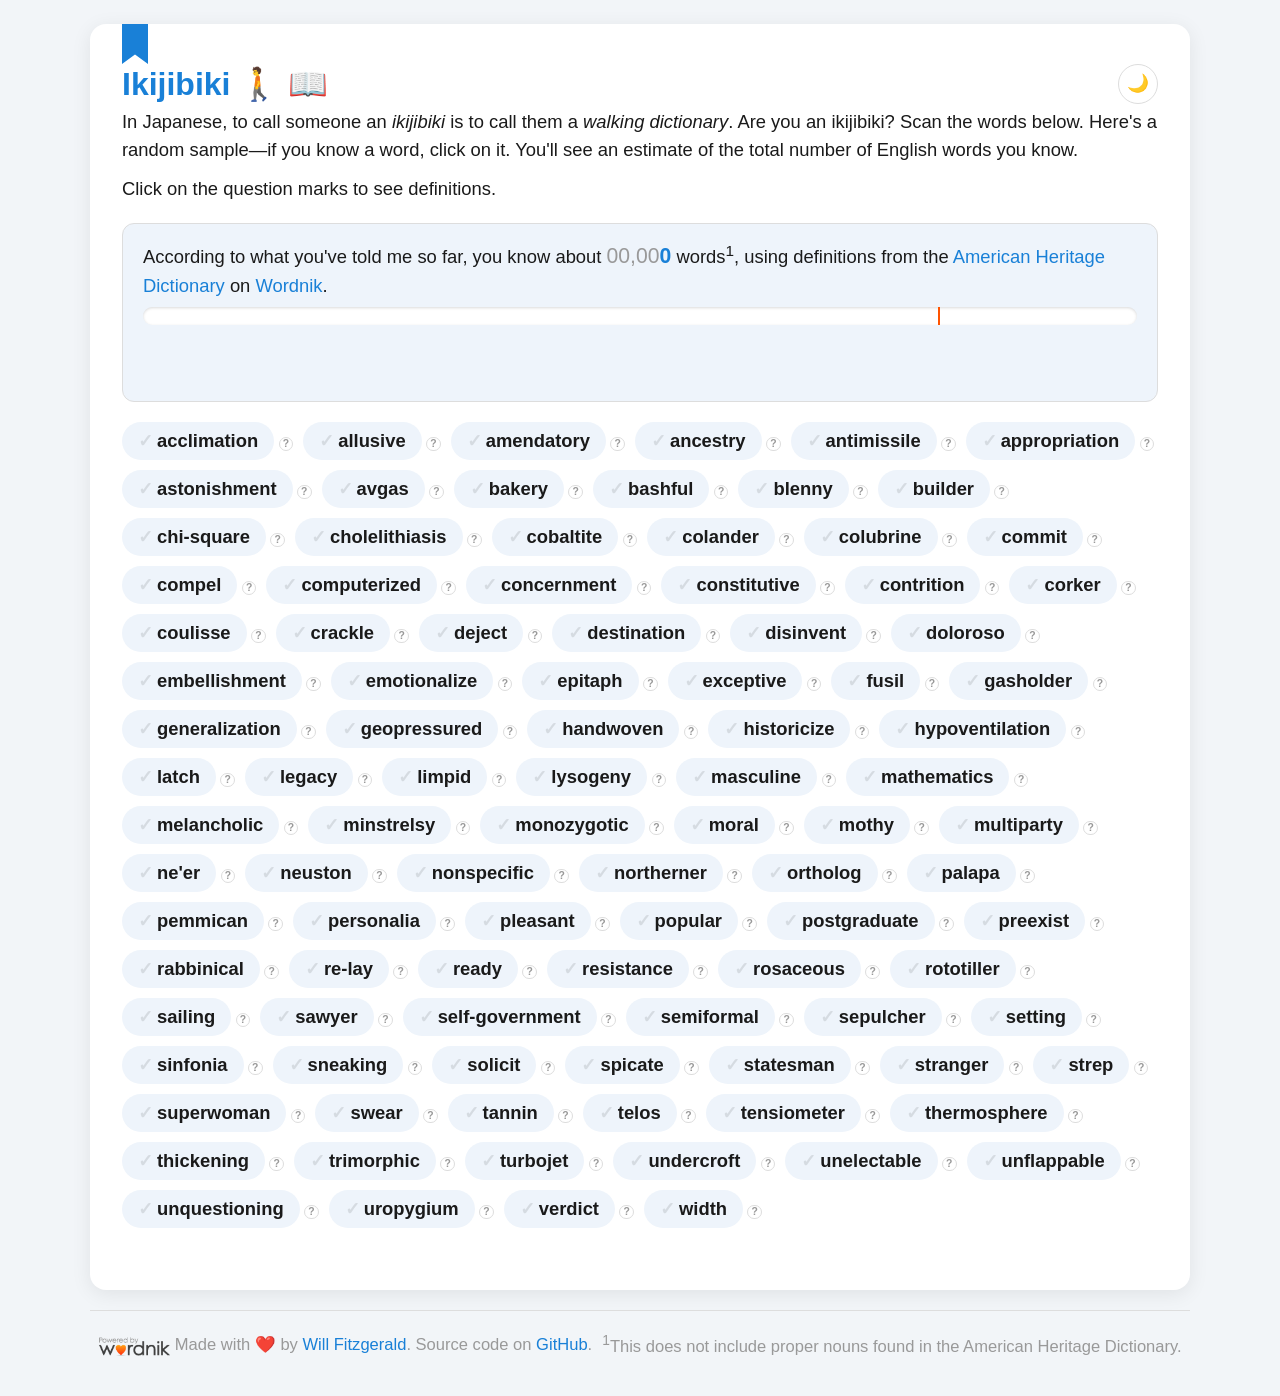
<file: index.template.html>
<!doctype html>
<html>
  <head>
    <title>Ikijibiki</title>
    <meta charset="utf-8" />
    <meta name="viewport" content="width=device-width, initial-scale=1" />
    <meta
      name="description"
      content="Ikijibiki: a quick vocabulary game. Click the words you know and find out how big your English vocabulary is."
    />
    <meta property="og:title" content="Ikijibiki 🚶 📖" />
    <meta
      property="og:description"
      content="Are you a walking dictionary? Test your vocabulary."
    />
    <meta property="og:type" content="website" />
    <link
      rel="icon"
      href="data:image/svg+xml,<svg xmlns=%22http://www.w3.org/2000/svg%22 viewBox=%220 0 100 100%22><text y=%22.9em%22 font-size=%2290%22>%F0%9F%93%96</text></svg>"
    />
    <link rel="stylesheet" href="css/index.css" />

    <script src="js/index.js"></script>
  </head>
  <body>
    <div id="body">
      <div class="page_header">
        <h1>Ikijibiki 🚶 📖</h1>
        <button
          id="theme_toggle"
          title="Toggle dark mode"
          aria-label="Toggle dark mode"
        >
          🌙
        </button>
      </div>

      <p>
        In Japanese, to call someone an <i>ikijibiki</i> is to call them a
        <i>walking dictionary</i>. Are you an ikijibiki? Scan the words below.
        Here's a random sample—if you know a word, click on it. You'll see an
        estimate of the total number of English words you know.
      </p>
      <p>Click on the question marks to see definitions.</p>

      <div id="stats">
        <p id="according">
          According to what you've told me so far, you know about
          <span id="estimated_vocabulary_size">0</span> words<sup>1</sup>, using
          definitions from the
          <a href="https://www.ahdictionary.com"
            >American Heritage Dictionary</a
          >
          on <a href="https://www.wordnik.com">Wordnik</a>.
        </p>
        <div id="progress_track" aria-hidden="true">
          <div id="progress_fill"></div>
          <div id="progress_threshold" title="Ikijibiki level"></div>
        </div>
        <p id="progress_label"></p>
        <p id="ikijibiki"></p>

        <div id="definition">
          <dl>
            <dt><span id="definition_word" class="word"></span></dt>
            <dd><span id="definition_text"></span></dd>
          </dl>
          <span class="attribution">
            <span id="definition_attribution">
              from Wiktionary, Creative Commons Attribution/Share-Alike
              License.</span
            >
            <a
              id="definition_link"
              href="https://www.wordnik.com/words/gyrovague"
              >more</a
            >
          </span>
        </div>
      </div>

      <ul id="wordlist">
        <li>
          <span class="word">fish</span>
          <span class="lookup">?</span>
        </li>
        <li>
          <span class="word">gyrovague</span>
          <span class="lookup">?</span>
        </li>
      </ul>

      <ul id="definitions"></ul>
    </div>

    <div id="footer">
      <p>
        <a href="https://www.wordnik.com"
          ><img src="images/wordnik_badge_a3.png" alt="Wordnik Logo"
        /></a>
        <span
          >Made with ❤️ by
          <a href="https://github.com/willf">Will Fitzgerald</a>. Source code on
          <a href="https://github.com/willf/ikijibiki">GitHub</a>.</span
        >
      </p>
      <p>
        <sup>1</sup>This does not include proper nouns found in the American
        Heritage Dictionary.
      </p>
    </div>
  </body>
</html>
</file>
<file: css/index.css>
:root {
  --color-bg: #f2f5f8;
  --color-card-bg: #ffffff;
  --color-text: #1a1a1a;
  --color-border: #ddd;
  --color-primary: #1980d7;
  --color-accent: #ff5401;
  --color-muted: #999;
  --chip-bg: #eef4fb;
  --chip-bg-highlight: #e8e8e8;
  --checkmark-idle: rgba(0, 0, 0, 0.1);
  --shadow: 0 4px 20px rgba(0, 0, 0, 0.08);
}

[data-theme="dark"] {
  --color-bg: #14171a;
  --color-card-bg: #1e2226;
  --color-text: #eaeaea;
  --color-border: #333;
  --color-muted: #9a9a9a;
  --chip-bg: #232a31;
  --chip-bg-highlight: #2c343c;
  --checkmark-idle: rgba(255, 255, 255, 0.12);
  --shadow: 0 4px 24px rgba(0, 0, 0, 0.5);
}

* {
  box-sizing: border-box;
}

body {
  font-family:
    -apple-system, BlinkMacSystemFont, "Segoe UI", Roboto, Helvetica, Arial,
    sans-serif;
  color: var(--color-text);
  background: var(--color-bg);
  word-wrap: break-word;
  margin: 0;
  padding: 24px 16px;
  transition:
    background-color 0.2s ease,
    color 0.2s ease;
}

#body {
  position: relative;
  width: min(90vw, 1100px);
  margin: 0 auto;
  background: var(--color-card-bg);
  border-radius: 16px;
  box-shadow: var(--shadow);
  padding: 28px 32px 32px;
  transition:
    background-color 0.2s ease,
    box-shadow 0.2s ease;
}

/* Small bookmark-ribbon flourish hanging off the top of the card. */
#body::before {
  content: "";
  position: absolute;
  top: 0;
  left: 32px;
  width: 26px;
  height: 40px;
  background: var(--color-primary);
  clip-path: polygon(0 0, 100% 0, 100% 100%, 50% 76%, 0 100%);
}

.page_header {
  display: flex;
  align-items: center;
  justify-content: space-between;
  gap: 12px;
  padding-top: 12px;
}

h1 {
  display: flex;
  align-items: center;
  gap: 8px;
  margin: 0;
}

p {
  margin: 4px 0 12px;
  font-size: 1.15em;
  line-height: 1.5;
}

h1,
h2,
h3 {
  color: var(--color-primary);
}

#theme_toggle {
  flex: 0 0 auto;
  width: 40px;
  height: 40px;
  border: 1px solid var(--color-border);
  border-radius: 999px;
  background: var(--color-card-bg);
  color: var(--color-text);
  font-size: 1.1em;
  line-height: 1;
  cursor: pointer;
  transition:
    transform 0.15s ease,
    background-color 0.2s ease;
}

#theme_toggle:hover {
  transform: scale(1.08);
}

ul#wordlist {
  margin: 20px 0;
  padding: 0;
  list-style: none;
  display: flex;
  flex-wrap: wrap;
  align-content: flex-start;
  gap: 10px;
  opacity: 0;
  transition: opacity 0.3s ease;
}

ul#wordlist.loaded {
  opacity: 1;
}

ul#wordlist > li {
  flex: 0 0 auto;
  margin: 0;
  padding: 0;
}

ul#wordlist > li span.word {
  display: inline-flex;
  align-items: center;
  gap: 4px;
  background: var(--chip-bg);
  color: var(--color-text);
  font-size: 1.15em;
  font-weight: 600;
  cursor: pointer;
  padding: 8px 16px;
  border-radius: 999px;
  transition:
    transform 0.15s ease,
    background-color 0.15s ease,
    color 0.15s ease,
    box-shadow 0.15s ease;
}

ul#wordlist > li span.word::before {
  content: "\2713";
  color: var(--checkmark-idle);
  font-weight: bold;
  transition: color 0.15s ease;
}

ul#wordlist > li span.word:hover {
  transform: translateY(-2px);
  box-shadow: 0 4px 10px rgba(0, 0, 0, 0.12);
}

ul#wordlist > li span.word.highlight {
  background: var(--chip-bg-highlight);
  color: var(--color-muted);
}

ul#wordlist > li span.word.highlight::before {
  color: var(--color-primary);
}

ul#wordlist > li span.lookup {
  display: inline-flex;
  align-items: center;
  justify-content: center;
  width: 1.4em;
  height: 1.4em;
  border-radius: 50%;
  border: 1px solid var(--color-border);
  background: var(--color-card-bg);
  color: var(--color-muted);
  font-size: 0.65em;
  font-weight: 700;
  cursor: pointer;
  transition:
    color 0.15s ease,
    border-color 0.15s ease;
}

ul#wordlist > li span.lookup:hover {
  color: var(--color-primary);
  border-color: var(--color-primary);
}

#stats {
  margin: 20px 0;
  padding: 16px 20px 20px;
  background: var(--chip-bg);
  border: 1px solid var(--color-border);
  border-radius: 12px;
}

#progress_track {
  position: relative;
  height: 18px;
  margin: 4px 0 6px;
  background: var(--color-card-bg);
  border-radius: 999px;
  overflow: hidden;
  box-shadow: inset 0 1px 3px rgba(0, 0, 0, 0.15);
}

#progress_fill {
  height: 100%;
  width: 0%;
  background: var(--color-primary);
  border-radius: 999px;
  transition: width 0.3s ease;
}

#progress_threshold {
  position: absolute;
  top: 0;
  bottom: 0;
  left: 0%;
  width: 2px;
  background: var(--color-accent);
}

#progress_label {
  margin: 0;
  font-size: 0.9em;
  font-weight: 600;
  color: var(--color-muted);
  text-align: right;
}

ul#definitions {
  margin: 0;
  padding: 5px;
  list-style: none;
}

ul#definitions > li {
  margin: 0;
  padding: 8px 0;
  border-bottom: 1px solid var(--color-border);
}

ul#definitions > li span.word {
  font-size: 1.1em;
  font-weight: bold;
  color: var(--color-text);
}

ul#definitions > li > ol {
  margin: 0;
  padding: 0 0 0 25px;
}

ul#definitions > li > ol > li {
  padding: 4px 0;
}

ul#definitions > li span.attribution {
  font-size: 0.8em;
  color: var(--color-muted);
}

ul#definitions > li span.attribution a {
  color: var(--color-muted);
}

#definition {
  margin-top: 16px;
  padding: 0 16px;
  background: var(--color-card-bg);
  border: 1px solid var(--color-border);
  border-radius: 12px;
  font-family: "Georgia", "Times New Roman", serif;
  opacity: 0;
  max-height: 0;
  overflow: hidden;
  transform: translateY(-8px);
  transition:
    opacity 0.25s ease,
    transform 0.25s ease,
    max-height 0.25s ease,
    padding 0.25s ease;
}

#definition.visible {
  opacity: 1;
  max-height: 500px;
  transform: translateY(0);
  padding: 16px;
}

#definition_word {
  font-weight: 700;
  font-size: 1.15em;
  color: var(--color-primary);
}

#ikijibiki {
  font-weight: bold;
  font-size: 1.5em;
  padding: 16px 0;
}

#footer {
  width: min(90vw, 1100px);
  margin: 20px auto 0;
  padding-top: 16px;
  border-top: 1px solid var(--color-border);
  display: flex;
  align-items: center;
  justify-content: center;
  flex-wrap: wrap;
  gap: 10px;
  font-size: 0.9em;
  color: var(--color-muted);
  text-align: center;
}

#footer img {
  height: 20px;
  vertical-align: middle;
}

#footer a {
  color: var(--color-primary);
  text-decoration: none;
}

#footer a:hover {
  text-decoration: underline;
}

#according {
  display: none;
  margin: 0 0 8px;
  font-size: 1.15em;
}

#estimated_vocabulary_size {
  font-weight: 700;
  font-size: 1.15em;
  color: var(--color-primary);
}

#estimated_vocabulary_size .pad-zero {
  color: var(--color-muted);
  font-weight: 400;
}

#according a {
  color: var(--color-primary);
  text-decoration: none;
}

#according a:hover {
  text-decoration: underline;
}

/* Confetti burst shown once the Ikijibiki threshold is crossed. */
.confetti_container {
  position: fixed;
  inset: 0;
  pointer-events: none;
  overflow: hidden;
  z-index: 999;
}

.confetti_piece {
  position: absolute;
  top: -10px;
  width: 8px;
  height: 14px;
  opacity: 0.9;
  animation: confetti-fall 1.6s ease-in forwards;
}

@keyframes confetti-fall {
  to {
    top: 100vh;
    transform: translateY(0) rotate(720deg);
    opacity: 0;
  }
}
</file>
